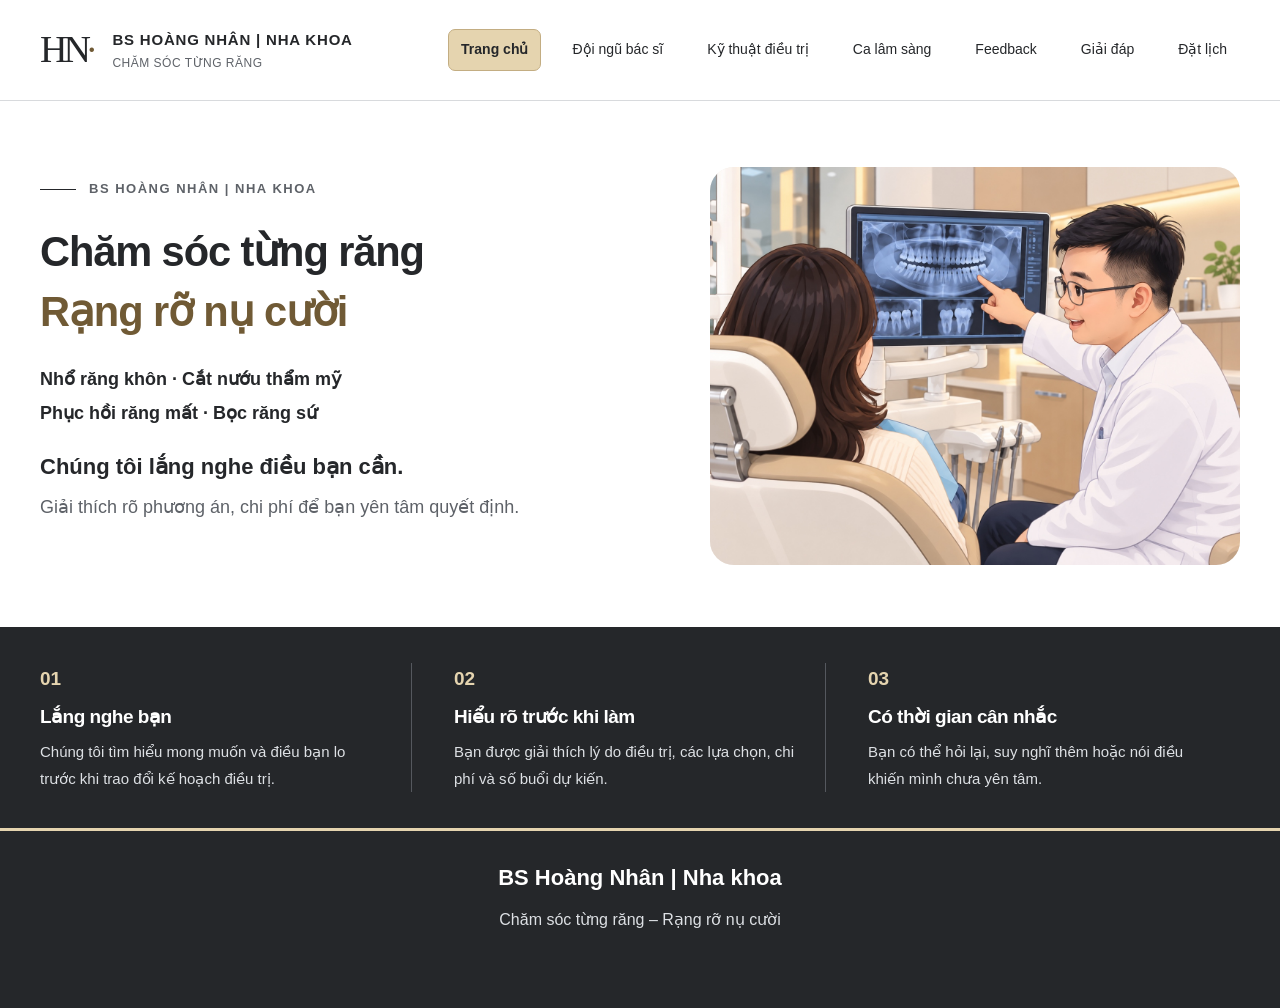
<file: index.html>
<!doctype html><html lang="vi"><head><meta charset="utf-8"><meta name="viewport" content="width=device-width,initial-scale=1"><title>BS Hoàng Nhân | Nha khoa</title><meta name="description" content="BS Hoàng Nhân | Nha khoa: nhổ răng khôn, cắt nướu thẩm mỹ, phục hồi răng mất và bọc răng sứ. Tư vấn rõ phương án và chi phí trước điều trị."><meta name="theme-color" content="#25272a"><link rel="icon" type="image/svg+xml" href="data:image/svg+xml,%3Csvg xmlns='http://www.w3.org/2000/svg' viewBox='0 0 64 64'%3E%3Crect width='64' height='64' rx='14' fill='%2325272a'/%3E%3Ctext x='32' y='43' font-family='serif' font-size='34' text-anchor='middle' fill='white'%3EH%3C/text%3E%3C/svg%3E"><link rel="stylesheet" href="style.css?v=20261008-final-polish"></head><body id="top">
<a class="skip" href="#main">Đến nội dung chính</a>
<header><div class="nav wrap"><a class="brand" href="#trang-chu"><span class="monogram">HN<span>·</span></span><span>BS HOÀNG NHÂN | NHA KHOA<small>CHĂM SÓC TỪNG RĂNG</small></span></a><nav aria-label="Điều hướng chính"><a class="section-tab" href="#trang-chu">Trang chủ</a><a class="section-tab" href="#bac-si">Đội ngũ bác sĩ</a><a class="section-tab" href="#chuyen-mon">Kỹ thuật điều trị</a><a class="section-tab" href="#ca-dieu-tri">Ca lâm sàng</a><a class="section-tab" href="#cam-nhan">Feedback</a><a class="section-tab" href="#ban-khoan">Giải đáp</a><a class="section-tab" href="#lien-he">Đặt lịch</a></nav></div></header>
<main id="main"><div class="site-panel" data-page="trang-chu" tabindex="-1" aria-label="Trang chủ"><section id="trang-chu" class="hero wrap"><div class="hero-copy"><p class="eyebrow"><span class="line"></span> BS HOÀNG NHÂN | NHA KHOA</p><h1 class="slogan"><span>Chăm sóc từng răng</span><em>Rạng rỡ nụ cười</em></h1><p class="hero-services">Nhổ răng khôn · Cắt nướu thẩm mỹ<br>Phục hồi răng mất · Bọc răng sứ</p><p class="intro"><strong>Chúng tôi lắng nghe điều bạn cần.</strong><br>Giải thích rõ phương án, chi phí để bạn yên tâm quyết định.</p></div><div class="hero-visual"><img src="dental-consultation.jpeg" alt="Minh họa bác sĩ đeo kính giải thích phim X-quang răng cho bệnh nhân" width="1448" height="1086"></div></section>
<section class="principles"><div class="wrap three"><div><span class="number">01</span><h3>Lắng nghe bạn</h3><p>Chúng tôi tìm hiểu mong muốn và điều bạn lo trước khi trao đổi kế hoạch điều trị.</p></div><div><span class="number">02</span><h3>Hiểu rõ trước khi làm</h3><p>Bạn được giải thích lý do điều trị, các lựa chọn, chi phí và số buổi dự kiến.</p></div><div><span class="number">03</span><h3>Có thời gian cân nhắc</h3><p>Bạn có thể hỏi lại, suy nghĩ thêm hoặc nói điều khiến mình chưa yên tâm.</p></div></div></section>
</div><div class="site-panel" data-page="bac-si" tabindex="-1" aria-label="Đội ngũ bác sĩ"><section id="bac-si" class="section wrap"><div class="section-heading"><div><p class="eyebrow">BS HOÀNG NHÂN | NHA KHOA</p><h2>Đội ngũ bác sĩ</h2></div></div><article class="bio" aria-label="Hồ sơ BS Hoàng Nhân"><div class="bio-heading"><p class="eyebrow">BS HOÀNG NHÂN</p><h2>Chuyên môn là nền tảng.<br><span class="trust-line">Sự tin tưởng bắt đầu từ lần gặp đầu tiên.</span></h2><div class="signature">Hoàng Nhân</div></div><div class="bio-profile"><figure class="doctor-portrait">
              <img src="bs-hoang-nhan-portrait.jpeg" alt="BS Hoàng Nhân trong áo blouse trắng" loading="lazy" width="900" height="1227">
            </figure><div class="bio-content"><p class="lead">Tôi là <strong>Hoàng Nhân, bác sĩ Răng Hàm Mặt.</strong> Tại nha khoa, chúng tôi muốn bạn hiểu rõ tình trạng răng và thấy thoải mái khi nói điều mình lo.</p><p><strong>Lắng nghe trước. Giải thích rõ.</strong> Cùng bạn chọn kế hoạch phù hợp với tình trạng răng, mong muốn và điều kiện thực tế.</p></div><dl class="credentials"><div><dt>ĐÀO TẠO</dt><dd>Bác sĩ nội trú<br>Đại học Y Dược TP Hồ Chí Minh</dd></div><div><dt>HỌC VỊ</dt><dd>Thạc sĩ</dd></div><div><dt>TẬP TRUNG</dt><dd>Răng khôn · Cắt nướu thẩm mỹ<br>Phục hồi răng mất · Bọc răng sứ</dd></div></dl></div></article></section>
</div><div class="site-panel" data-page="chuyen-mon" tabindex="-1" aria-label="Kỹ thuật điều trị"><section id="chuyen-mon" class="expertise section"><div class="wrap"><div class="section-heading"><div><p class="eyebrow">KỸ THUẬT ĐIỀU TRỊ</p><h2>Điều bạn quan tâm.<br>Chúng tôi sẵn sàng hỗ trợ.</h2></div><p>Khám kỹ để chọn hướng điều trị phù hợp.</p></div><div class="service-grid"><article><span class="service-index">01 /</span><h3>Nhổ răng khôn</h3><p class="service-question">Bạn lo khi được đề nghị nhổ răng khôn?</p><p>Khám, xem phim và giải thích rõ lý do nhổ, những lưu ý và cách chăm sóc sau nhổ.</p><a href="#dieu-tri">Xem các bước thăm khám</a></article><article><span class="service-index">02 /</span><h3>Cắt nướu thẩm mỹ</h3><p class="service-keyword">Tư vấn điều trị cười hở lợi</p><p class="service-question">Bạn muốn cải thiện phần nướu lộ khi cười?</p><p>Đánh giá răng, nướu và nụ cười để xem cắt nướu có phù hợp với bạn không.</p><a href="#dieu-tri">Xem các bước thăm khám</a></article><article><span class="service-index">03 /</span><h3>Phục hồi răng mất</h3><p class="service-keyword">Tư vấn các phương án phục hồi răng mất</p><p class="service-question">Bạn mất răng và muốn ăn nhai tốt hơn?</p><p>Đánh giá vùng mất răng. Trao đổi lựa chọn phục hồi, thời gian và chi phí dự kiến.</p><a href="#dieu-tri">Xem các bước thăm khám</a></article><article><span class="service-index">04 /</span><h3>Bọc răng sứ</h3><p class="service-keyword">Phục hồi răng và tư vấn răng sứ thẩm mỹ</p><p class="service-question">Bạn muốn phục hồi răng hư hoặc cải thiện nụ cười?</p><p>Kiểm tra răng thật, giải thích khi nào nên bọc sứ và những lựa chọn khác.</p><a href="#dieu-tri">Xem các bước thăm khám</a></article></div></div></section>
<section id="dieu-tri" class="section wrap approach"><div><p class="eyebrow">MỘT BUỔI KHÁM TẠI NHA KHOA</p><h2>Bạn hiểu từng bước.<br>Bạn sẽ bớt lo hơn.</h2><blockquote>“Có điều gì khiến bạn lo lắng nhất khi đi nha khoa?”</blockquote><p>Bạn cứ nói điều mình lo. Mình cùng trao đổi trước khi bắt đầu.</p></div><ol class="steps"><li><span>01</span><div><h3>Nghe bạn chia sẻ</h3><p>Lý do đến khám, trải nghiệm trước đây, điều bạn mong muốn và những lo lắng đang có.</p></div></li><li><span>02</span><div><h3>Khám và giải thích</h3><p>Trao đổi những gì ghi nhận được. Khi cần, đề nghị chụp phim hoặc kiểm tra thêm để làm rõ tình trạng.</p></div></li><li><span>03</span><div><h3>Thống nhất trước khi làm</h3><p>Trao đổi lý do chọn phương án, chi phí dự kiến, số buổi và thời gian hồi phục. Bạn có thể hỏi lại hoặc cân nhắc thêm trước khi quyết định.</p></div></li><li><span>04</span><div><h3>Biết cách chăm sóc sau điều trị</h3><p>Chúng tôi hướng dẫn cách chăm sóc, những điều cần theo dõi và thời điểm kiểm tra lại. Nếu có điều chưa rõ, bạn hãy hỏi trước khi ra về.</p></div></li></ol></section>
</div><div class="site-panel" data-page="ca-dieu-tri" tabindex="-1" aria-label="Ca lâm sàng"><section id="ca-dieu-tri" class="section wrap case-directory"><div class="section-heading"><div><p class="eyebrow">CA LÂM SÀNG</p><h2>Mỗi nụ cười.<br>Một câu chuyện.</h2></div><p>Chọn nhóm điều trị để xem những câu chuyện bạn quan tâm.</p></div><div class="case-filters" role="group" aria-label="Chọn nhóm ca lâm sàng"><button type="button" class="case-filter" data-case-filter="nho-rang" aria-pressed="true" aria-controls="case-list">Nhổ răng<span>13</span></button><button type="button" class="case-filter" data-case-filter="rang-su" aria-pressed="false" aria-controls="case-list">Phục hình sứ<span>9</span></button><button type="button" class="case-filter" data-case-filter="implant" aria-pressed="false" aria-controls="case-list">Phục hồi răng mất<span>3</span></button><button type="button" class="case-filter" data-case-filter="cat-nuou" aria-pressed="false" aria-controls="case-list">Cắt nướu<span>6</span></button><button type="button" class="case-filter" data-case-filter="phuc-hoi" aria-pressed="false" aria-controls="case-list">Phục hồi hàm răng<span>5</span></button></div><h3 class="case-group-heading" id="case-group-heading">Nhổ răng</h3><p class="case-count" role="status" aria-live="polite">13 bài trong nhóm này</p><div id="case-list"><details class="case-item" data-case-groups="phuc-hoi" hidden><summary class="case-title">Giữ lại 3 chiếc răng, tìm lại nụ cười.</summary><div class="case-expanded"><article class="clinical-case"><figure><img src="ca-phuc-hinh-binh-thuan.jpeg" width="1080" height="1350" loading="lazy" alt="Hình ảnh trước và sau phục hình hàm trên của bệnh nhân, cùng nụ cười sau điều trị"><figcaption>Đã hoàn thiện hàm trên · Hàm dưới đang tiếp tục điều trị</figcaption></figure><div class="case-story"><p>Chú ở tận Bình Thuận, gần như mất hết răng hàm trên, chỉ còn lại 3 răng.</p><p>Ngay từ đầu chú đã nói:</p><blockquote>“Chú không muốn trồng implant đâu bác sĩ.”</blockquote><p>Nhưng nền xương của chú lại không thuận lợi để làm một hàm tháo lắp đơn thuần. Hàm sẽ khó hít dính, ăn nhai lâu ngày cũng dễ đau.</p><p>Vậy nên BS quyết định tận dụng 3 chiếc răng còn lại, thiết kế một phục hình lai giữa phần cố định và tháo lắp để hai phần hỗ trợ và giữ cho nhau.</p><p>Mỗi tuần chú lại từ Bình Thuận lên Sài Gòn một lần để làm từng bước cho tới khi hoàn thiện bộ răng.</p><p>Ban đầu chỉ tính làm hàm trên thôi.</p><p>Xong hàm trên, chú nhìn một hồi rồi nói:</p><blockquote>“Giờ làm luôn hàm dưới cho chú đi bác sĩ.” 😆</blockquote><p>Vậy là ca này chưa kết thúc.</p><p><strong>Đón chờ kết quả cuối cùng của chú nha 😁</strong></p><p class="case-note">Đây là kết quả của một trường hợp cụ thể. Phương án và kết quả điều trị tùy tình trạng từng người.</p></div></article></div></details>
<details class="case-item" data-case-groups="nho-rang"><summary class="case-title">Phải thật bình tĩnh.</summary><div class="case-expanded"><article class="clinical-case"><figure><img src="ca-rang-khon-chan-cong.jpeg" width="1179" height="891" loading="lazy" alt="Phim X-quang vùng răng khôn và chiếc răng có chân cong sau khi nhổ"><figcaption>Nhổ răng khôn có chân cong · Hình ảnh chiếc răng sau nhổ</figcaption></figure><div class="case-story"><p>12h30 trưa thứ 7, vẫn còn một ca cuối.</p><p>Chú lên từ Vĩnh Long, chỉ mong nhổ được hôm nay để còn về. Nhìn phim xong là biết không dễ — chân cong như cái móc câu, răng ở tuổi này bao cứng. Nhưng người ta đi xa vậy, không nỡ hẹn lại.</p><p>Vào ca rồi mới thấy khó hơn cái khó mình đã nghĩ. Cái chân cong không chịu ra — mãi mà không ra.</p><p>Đồng hồ chạy gần tới 1 giờ, bụng bắt đầu kêu, mọi người trong phòng khám vẫn đang chờ. Áp lực đè xuống, nhưng tay thì không được phép run, còn tâm trí không được phép nôn nóng.</p><p>Và rồi — răng cũng chịu ra. Mọi người thở phào.</p><p>Chú ngồi dậy cười:</p><blockquote>“Bác sĩ nhổ không thấy đau gì cả.”</blockquote><p>Mình cũng cười: “Chú quá chịu khó luôn!”</p><p>May vẫn kịp ăn để vào tiếp ca chiều.</p><p class="case-note">Đây là trải nghiệm của một bệnh nhân cụ thể, không phải cam kết không đau cho mọi trường hợp. Mỗi ca cần được đánh giá trước khi điều trị.</p></div></article></div></details>
<details class="case-item" data-case-groups="rang-su" hidden><summary class="case-title">Làm mới từ trong ra ngoài.</summary><div class="case-expanded"><article class="clinical-case"><figure><img src="ca-chua-lai-tuy-rang-su.jpeg" width="940" height="788" loading="lazy" alt="Ảnh phim X-quang và răng trước, sau quá trình chữa lại tủy và phục hình sứ"><figcaption>Chữa lại tủy · Tái tạo cùi · Phục hình sứ</figcaption></figure><div class="case-story"><p>Bệnh nhân tới vì đau lại 2 răng sứ đã chữa tủy nhiều năm.</p><p>Một hành trình không ngắn:<br>tháo mão cũ – tháo chốt – chữa lại tủy – tái tạo cùi – tẩy trắng – phục hình sứ.</p><p>Có những bước không dễ,<br>có những lúc phải kiên nhẫn hơn bình thường.</p><p>Những chiếc răng được làm mới từ trong ra ngoài.</p><p><strong>Một kết quả đến từ sự kiên trì của cả hai. 🦷✨</strong></p><p class="case-note">Đây là kết quả của một trường hợp cụ thể. Phương án và kết quả điều trị tùy tình trạng từng người.</p></div></article></div></details>
<details class="case-item" data-case-groups="nho-rang"><summary class="case-title">Răng dư ngầm hàm trên mọc ngược lên nền mũi – chân cong xoắn ốc.</summary><div class="case-expanded"><article class="clinical-case"><figure><img src="ca-rang-du-moc-nguoc.jpeg" width="743" height="1132" loading="lazy" alt="Phim cắt lớp và hình dựng ba chiều của răng dư ngầm hàm trên mọc ngược lên nền mũi, cùng chiếc răng sau xử lý"><figcaption>Răng dư ngầm hàm trên · Mọc ngược lên nền mũi · Chân cong xoắn ốc</figcaption></figure><div class="case-story"><p>Một bé trai 10 tuổi có một chiếc răng ngầm mọc ở vị trí khó tiếp cận và hình thái chân răng khá éo le, đòi hỏi phải lên kế hoạch thật kỹ lưỡng.</p><p>Nhờ sự hợp tác tốt của bé trai và một chút may mắn, chiếc răng đã được xử lý an toàn.</p><p class="case-note">Đây là kết quả của một trường hợp cụ thể. Phương án và kết quả điều trị tùy tình trạng từng người.</p></div></article></div></details>
<details class="case-item" data-case-groups="nho-rang rang-su"><summary class="case-title">Răng số 7 sâu vào tủy – nhưng thủ phạm lại là răng khôn mọc lệch.</summary><div class="case-expanded"><article class="clinical-case"><figure><img src="ca-rang-7-rang-khon.jpeg" width="1280" height="721" loading="lazy" alt="Phim X-quang răng số 7 sâu vào tủy cạnh răng khôn mọc lệch và quá trình chữa tủy, phục hình sứ"><figcaption>Nhổ răng khôn mọc lệch · Chữa tủy · Bọc sứ răng số 7</figcaption></figure><div class="case-story"><p>Nhiều người chỉ đau răng số 7, nhưng không biết rằng răng khôn mọc lệch phía sau có thể góp phần gây sâu chiếc răng bên cạnh.</p><ul><li>Thức ăn giắt → sâu kẽ.</li><li>Sâu vào tủy → đau nhức, khó ăn nhai.</li><li>Nếu phát hiện muộn → có nguy cơ mất răng số 7.</li></ul><p><strong>Trong ca này:</strong></p><ul><li>Nhổ răng khôn mọc lệch.</li><li>Chữa tủy răng số 7.</li><li>Bọc sứ răng số 7 để phục hồi ăn nhai.</li></ul><p><strong>Nếu bạn hay bị:</strong></p><ul><li>Đau răng hàm sau.</li><li>Hôi miệng, giắt thức ăn.</li><li>Nhức âm ỉ kéo dài không rõ lý do.</li></ul><p><strong>Đừng chờ đến khi mất răng.<br>Khám sớm để có cơ hội giữ lại răng thật.</strong></p><p class="case-note">Đây là kết quả của một trường hợp cụ thể. Các triệu chứng trên có thể có nhiều nguyên nhân; cần thăm khám để xác định tình trạng và phương án phù hợp.</p></div></article></div></details>
<details class="case-item" data-case-groups="nho-rang"><summary class="case-title">Cẩn trọng từng milimet.</summary><div class="case-expanded"><article class="clinical-case"><figure><img src="ca-rang-khon-sat-than-kinh.jpeg" width="1024" height="1280" loading="lazy" alt="Phim X-quang trước và sau nhổ răng khôn nằm sát ống thần kinh"><figcaption>Răng khôn sát ống thần kinh · Phim trước và sau nhổ</figcaption></figure><div class="case-story"><p>Nhổ những chiếc răng khôn nằm sát ống thần kinh là một hành trình cẩn trọng từng milimet.</p><p>Mỗi ca bệnh nhân hồi phục bình thường là một lần thở phào nhẹ nhõm. 😅😅</p><p class="case-note">Đây là chia sẻ về một trường hợp cụ thể. Nguy cơ và phương án xử trí cần được đánh giá riêng cho từng người trước điều trị.</p></div></article></div></details>
<details class="case-item" data-case-groups="nho-rang"><summary class="case-title">Mọc thẳng, chân vẫn ngoan cố.</summary><div class="case-expanded"><article class="clinical-case"><figure><img src="ca-rang-khon-moc-thang.jpeg" width="958" height="1704" loading="lazy" alt="Phim X-quang trước và sau nhổ chiếc răng khôn mọc thẳng có chân răng khó xử lý"><figcaption>Răng khôn mọc thẳng · Phim trước và sau nhổ</figcaption></figure><div class="case-story"><p>Một chiếc răng khôn mọc thẳng nhưng chân lại ‘ngoan cố’ – đúng kiểu khó nói lời chia tay 🦷💀</p><p>Bác sĩ cũng rất vất vả để tiễn chúng đi 🤪🤪🤪</p><p class="case-note">Đây là chia sẻ về một trường hợp cụ thể. Độ khó và chỉ định nhổ cần được đánh giá riêng cho từng người.</p></div></article></div></details>
<details class="case-item" data-case-groups="nho-rang"><summary class="case-title">Giữ bình tĩnh giữa một ngày hối hả.</summary><div class="case-expanded"><article class="clinical-case"><figure><img src="ca-rang-khon-ngam-hoi-ha.jpeg" width="1320" height="710" loading="lazy" alt="Phim X-quang toàn cảnh có răng khôn ngầm và hình ảnh các phần răng sau nhổ"><figcaption>Răng khôn ngầm · Phim X-quang và hình ảnh răng sau nhổ</figcaption></figure><div class="case-story"><p>Có những ngày quá hối hả, áp lực không chỉ nhân đôi mà nhân ba thật sự.</p><p>Một ca răng khôn vừa ngầm vừa khó – đang loay hoay chưa biết có nhổ ra được không – thì điện thoại reo liên tục: vài ca đang chờ ở phòng khám, rồi thêm ca bác khác đang cần nhờ hỗ trợ.</p><p>Mấy lúc nôn nao, gấp gấp là dễ sa lầy lắm 😂</p><p>May sao… cuối cùng vẫn kịp kết thúc mọi thứ đúng giờ 🤣</p><p class="case-note">Đây là chia sẻ về một trường hợp cụ thể. Độ khó và phương án xử trí cần được đánh giá riêng cho từng người.</p></div></article></div></details>
<details class="case-item" data-case-groups="rang-su implant" hidden><summary class="case-title">Từ Đà Lạt, vì một nụ cười đẹp hơn.</summary><div class="case-expanded"><article class="clinical-case"><figure><img src="ca-nu-cuoi-da-lat.jpeg" width="1080" height="1080" loading="lazy" alt="Nụ cười trước và sau điều trị kết hợp bọc sứ, cấy Implant và mặt dán sứ"><figcaption>Bọc sứ · Cấy Implant · Mặt dán sứ</figcaption></figure><div class="case-story"><p>Chị bệnh nhân đến từ Đà Lạt – dành thời gian xuống Sài Gòn với mong muốn có một nụ cười đẹp hơn.</p><p>Hành trình ấy khép lại bằng sự kết hợp giữa bọc sứ, cấy implant và mặt dán sứ, mang đến nụ cười hài hòa và tự tin hơn. 🌿</p><p class="case-note">Đây là kết quả của một trường hợp cụ thể. Phương án và kết quả điều trị tùy tình trạng từng người.</p></div></article></div></details>
<details class="case-item" data-case-groups="nho-rang"><summary class="case-title">Một ca răng khôn thử thách – sát thần kinh, kẹt răng số 7.</summary><div class="case-expanded"><article class="clinical-case"><figure><img src="ca-rang-khon-chuyen-den.png" width="811" height="1280" loading="lazy" alt="Phim cắt lớp răng khôn ngầm sát ống thần kinh hàm dưới, thông tin nhận diện đã được che"><figcaption>Răng khôn ngầm sát thần kinh · Kẹt với răng số 7</figcaption></figure><div class="case-story"><p>Một ca răng khôn được bác sĩ khác chuyển đến.</p><p>Răng mọc ngầm, nằm sát dây thần kinh hàm dưới – lại còn bị kẹt với răng số 7 phía trước.</p><p>Quá trình nhổ có nguy cơ làm tê môi hoặc ảnh hưởng răng bên cạnh nếu thao tác không chính xác.</p><p>Với những ca như vậy, việc phân tích kỹ đường cắt – lên kế hoạch lấy từng phần – theo đúng trình tự là điều cực kỳ quan trọng.</p><p>Chỉ cần lệch hướng một chút, quá trình nhổ có thể trở nên rất vất vả – và tiềm ẩn nhiều rủi ro.</p><p>May mắn, ca nhổ diễn ra suôn sẻ.</p><p>Bạn nữ không đau nhiều – và đặc biệt, không bị tê môi sau nhổ.<br>Bác sĩ cũng thở phào.</p><p>Mỗi ca khó là một lần dốc toàn tâm nên mất rất nhiều sức lực 😅.</p><p>Cảm ơn vì sự tin tưởng – từ cả đồng nghiệp lẫn bệnh nhân.</p><a href="#cam-nhan">Xem chia sẻ của bệnh nhân sau nhổ</a><p class="case-note">Đây là kết quả của một trường hợp cụ thể. Nguy cơ và quá trình hồi phục tùy tình trạng từng người.</p></div></article></div></details>
<details class="case-item" data-case-groups="nho-rang"><summary class="case-title">Răng ngoan cố – bác sĩ ngoan hiền.</summary><div class="case-expanded"><article class="clinical-case"><figure><img src="ca-hai-rang-khon-chan-cong.jpeg" width="1156" height="561" loading="lazy" alt="Phim X-quang hai răng khôn có chân cong ngược và các phần răng sau nhổ"><figcaption>Hai răng khôn chân cong ngược · Phim X-quang và răng sau nhổ</figcaption></figure><div class="case-story"><p>Bệnh nhân nữ là nhân viên y tế.<br>Vô là nói tỉnh queo:</p><blockquote>“Bác sĩ cứ mạnh tay nhổ luôn 2 cái răng khôn cho em nha, em chịu đau tốt lắm!”</blockquote><p>Tôi nhìn phim, gật đầu… rồi lắc đầu:</p><blockquote>“Không đâu. Nhìn phim là biết – răng em không thích mạnh tay.<br>Làm từng bên đi. Nếu nhẹ, nhanh, không đau – thì làm tiếp.”</blockquote><p>Bên đầu tiên: chân răng cong ngược, sát ống thần kinh.<br>Bên thứ hai: cũng cong, cũng ngược – y chang.<br>May sao tiễn được cả hai ẻm đi luôn.</p><p>Răng ngoan cố – bác sĩ ngoan hiền.<br>Còn cái lưng thì… ngoan cường.</p><p>Mỗi lần xong một ca khó,<br>cái lưng bác sĩ như… già thêm một tuổi.</p><p class="case-note">Đây là chia sẻ về một trường hợp cụ thể. Việc nhổ một hay nhiều răng trong cùng buổi cần được đánh giá riêng cho từng người.</p></div></article></div></details>
<details class="case-item" data-case-groups="nho-rang"><summary class="case-title">Răng khôn ngầm kèm nang quanh thân răng.</summary><div class="case-expanded"><article class="clinical-case"><figure><img src="ca-rang-khon-kem-nang.jpeg" width="1138" height="942" loading="lazy" alt="Phim X-quang răng khôn ngầm kèm nang quanh thân răng và hình ảnh sau xử lý"><figcaption>Răng khôn ngầm kèm nang quanh thân răng</figcaption></figure><div class="case-story"><p>Răng khôn ngầm sát ống thần kinh, lại kèm nang quanh thân răng – đúng kiểu ‘combo thử thách’ cho bác sĩ! 🦷😅</p><p>Nhưng may sao, răng ra nguyên vẹn, dây thần kinh an toàn, nang sạch, bệnh nhân tươi cười, bác sĩ thở phào!</p></div></article></div></details>
<details class="case-item" data-case-groups="nho-rang"><summary class="case-title">Răng khôn hàm trên có đôi có cặp.</summary><div class="case-expanded"><article class="clinical-case"><figure><img src="ca-rang-khon-ham-tren.jpeg" width="854" height="1280" loading="lazy" alt="Phim X-quang đánh dấu hai răng khôn hàm trên và hình ảnh hai răng sau nhổ"><figcaption>Hai răng khôn hàm trên · Phim X-quang và răng sau nhổ</figcaption></figure><div class="case-story"><p>Bệnh nhân gửi gắm BS:</p><blockquote>“BS cố gắng nhổ luôn 2 cái răng khôn hàm trên để chúng nó có đi cũng phải đi cùng nhau nha BS”</blockquote><p>BS: Đồng ý thôi. Để BS giúp nó về chung nhà 🤣🤣🤣. Chứ để nó húc đầu hoài vào răng nhai chính của em, cũng mệt mỏi lắm. 😆</p></div></article></div></details>
<details class="case-item" data-case-groups="nho-rang"><summary class="case-title">Khép lại năm với bốn chiếc răng khôn ngầm.</summary><div class="case-expanded"><article class="clinical-case"><figure><img src="ca-bon-rang-khon-ngam.jpeg" width="1177" height="710" loading="lazy" alt="Phim X-quang đánh dấu bốn răng khôn ngầm ở cả hàm trên và hàm dưới"><figcaption>Bốn răng khôn ngầm ở cả hàm trên và hàm dưới</figcaption></figure><div class="case-story"><p>Kết thúc năm bằng một ca răng khôn ngầm rất ngầm vừa cả hàm trên vừa cả hàm dưới.</p><p>Những răng khôn ngầm ở bệnh nhân nam 40 tuổi thường có màu răng gần giống với xương rất khó nhận ra ranh giới.</p><p>May mắn có ekip phối hợp nhịp nhàng đã tiễn trọn vẹn 4 cái răng ngầm khó chịu này.</p></div></article></div></details>
<details class="case-item" data-case-groups="rang-su cat-nuou" hidden><summary class="case-title">Cắt nướu kết hợp răng sứ.</summary><div class="case-expanded"><article class="clinical-case"><figure><img src="ca-cat-nuou-rang-su.jpeg" width="854" height="1280" loading="lazy" alt="Nụ cười trước và sau cắt nướu kết hợp bọc răng sứ"><figcaption>Nụ cười trước và sau cắt nướu kết hợp răng sứ</figcaption></figure><div class="case-story"><p>Nụ cười của cô đồng nghiệp vốn đã duyên dáng, nay càng thêm phần thu hút sau khi cô ấy thực hiện cắt nướu kết hợp bọc sứ một vài chiếc răng đã giúp nụ cười ấy thêm phần hoàn hảo 😍😍😍😍</p></div></article></div></details>
<details class="case-item" data-case-groups="phuc-hoi" hidden><summary class="case-title">Phục hồi răng thẩm mỹ.</summary><div class="case-expanded"><article class="clinical-case"><figure><img src="ca-phuc-hoi-rang-tham-my.jpeg" width="854" height="1280" loading="lazy" alt="Nụ cười ban đầu và nụ cười mới của bệnh nhân sau phục hồi răng thẩm mỹ"><figcaption>Nụ cười ban đầu và nụ cười mới sau phục hồi răng thẩm mỹ</figcaption></figure><div class="case-story"><p>Thật hạnh phúc khi được thấy nụ cười mới đầy sức sống của cô bệnh nhân chỉ sau vài lần hẹn.</p></div></article></div></details>
<details class="case-item" data-case-groups="nho-rang"><summary class="case-title">Nhổ răng khôn ngầm hàm trên.</summary><div class="case-expanded"><article class="clinical-case"><figure><img src="ca-rang-khon-ngam-ham-tren.jpeg" width="1242" height="885" loading="lazy" alt="Phim X-quang răng khôn hàm trên mọc ngầm và hình ảnh răng sau nhổ"><figcaption>Răng khôn hàm trên mọc ngầm · Phim X-quang và răng sau nhổ</figcaption></figure><div class="case-story"><p>🎉 Vừa hoàn thành một ca nhổ răng ngầm hàm trên "căng não" 😅! Phần thưởng xứng đáng nhất chính là nụ cười rạng rỡ của cô bệnh nhân đồng nghiệp xinh đẹp sau khi trải nghiệm nhổ răng êm ái tại phòng khám. 🥰</p><p>Cảm giác thật là vui khi hoàn thành xuất sắc sứ mệnh được giao phó, đáp lại sự tin tưởng, xua tan nỗi lo lắng và mang lại sự thoải mái cho bệnh nhân! ❤️</p></div></article></div></details>
<details class="case-item" data-case-groups="rang-su cat-nuou" hidden><summary class="case-title">Nụ cười mới – Tự tin đón lễ.</summary><div class="case-expanded"><article class="clinical-case"><figure><img src="ca-nu-cuoi-don-le.jpeg" width="1071" height="1100" loading="lazy" alt="Phim X-quang và hình ảnh răng cửa trước và sau điều trị tủy lại kết hợp phục hình"><figcaption>Phục hồi răng cửa · Phim X-quang và hình ảnh điều trị</figcaption></figure><div class="case-story"><p>Một bệnh nhân nữ đến với tình trạng cầu răng cửa bị sút, chỉ còn lại chân răng và chốt kim loại, kèm theo nhiễm trùng chóp. Đây là một ca lâm sàng đòi hỏi sự kết hợp nhiều kỹ thuật nha khoa:</p><p>Phẫu thuật làm dài thân răng, điều trị tuỷ lại, làm cùi giả sứ, làm phục hình sau cùng.</p><p>Bệnh nhân tươi cười rạng rỡ, sẵn sàng tận hưởng những ngày lễ sắp tới.</p><p>Còn BS thì phải trực xong mới được đi chơi lễ 😆</p></div></article></div></details>
<details class="case-item" data-case-groups="nho-rang"><summary class="case-title">Răng khôn mọc thẳng, chân cong.</summary><div class="case-expanded"><article class="clinical-case"><figure><img src="ca-rang-khon-thang-chan-cong.jpeg" width="854" height="1280" loading="lazy" alt="Phim X-quang và hình ảnh những răng khôn có chân cong sau nhổ"><figcaption>Răng khôn mọc thẳng, chân cong · Phim X-quang và răng sau nhổ</figcaption></figure><div class="case-story"><p>Hãy để nụ cười được tươi hơn sau khi nhổ bỏ những chiếc răng khôn gây ra những phiền toái.</p><p>Những răng khôn vừa mọc thẳng lại còn chân cong thì BS mất sức hơi nhiều 🥹🥹🥹🥹. May sao BN ổn cũng bù lại tinh thần 😃</p></div></article></div></details>
<details class="case-item" data-case-groups="phuc-hoi" hidden><summary class="case-title">Nụ cười mới cho người cùng quê.</summary><div class="case-expanded"><article class="clinical-case"><figure><img src="ca-nu-cuoi-cung-que.jpeg" width="854" height="1280" loading="lazy" alt="Hình ảnh hàm răng ban đầu và nụ cười mới sau tái tạo khớp cắn và phục hồi hàm răng"><figcaption>Hàm răng ban đầu và nụ cười sau phục hồi</figcaption></figure><div class="case-story"><p>Đem lại nụ cười mới cho chú bệnh nhân cùng quê.</p><p>Công trình xây dựng lại khớp cắn mới, tái tạo lại hàm răng mới để chú cười tươi tự tin hơn mỗi ngày.</p></div></article></div></details>
<details class="case-item" data-case-groups="rang-su implant" hidden><summary class="case-title">Phục hồi thẩm mỹ răng trước với Implant và mặt dán sứ.</summary><div class="case-expanded"><article class="clinical-case"><div><figure><img src="ca-implant-mat-dan-truoc.jpeg" width="1280" height="492" loading="lazy" alt="Vùng răng trước trước khi phục hồi thẩm mỹ bằng Implant và mặt dán sứ"><figcaption>Trước điều trị</figcaption></figure><figure><img src="ca-implant-mat-dan-sau.jpeg" width="1280" height="730" loading="lazy" alt="Nụ cười sau phục hồi vùng răng trước bằng Implant và mặt dán sứ"><figcaption>Sau điều trị</figcaption></figure></div><div class="case-story"><p>Tháo bỏ phục hình cũ.</p><p>Phục hồi thẩm mỹ vùng răng trước bằng phương pháp trồng Implant có răng tức thì và mặt dán sứ, giúp bệnh nhân có nụ cười mới tự tin.</p></div></article></div></details><details class="case-item" data-case-groups="phuc-hoi rang-su" hidden><summary class="case-title">Nụ cười mới, ăn nhai thoải mái hơn.</summary><div class="case-expanded"><article class="clinical-case"><div><figure><img src="ca-phuc-hoi-truoc-ve-my.jpeg" width="720" height="1280" loading="lazy" alt="Hình ảnh răng sứ cũ trước điều trị và nụ cười trong hành trình phục hồi hàm răng"><figcaption>Hình ảnh trước điều trị và hành trình phục hồi</figcaption></figure><figure><img src="ca-phuc-hoi-nu-cuoi-moi.jpeg" width="1071" height="482" loading="lazy" alt="Nụ cười mới sau phục hồi răng sứ và tái lập khớp cắn"><figcaption>Nụ cười sau điều trị</figcaption></figure></div><div class="case-story"><p>Đem lại nụ cười tươi mới, trẻ trung cho chị bệnh nhân rất dễ thương.</p><p>Chị hay đưa chồng đến điều trị răng, rụt rè nhờ BS tư vấn giúp hàm răng chị trước khi quay về Mỹ sẽ bớt hô và nhai được thức ăn. Trước đó cũng đã được khám và tư vấn rồi nhưng vẫn chưa đủ can đảm để điều trị.</p><p>Hàm răng sứ cũ của chị bị hô nhiều, hình thể răng sứ khá to, màu sắc bị vàng, đặc biệt khớp cắn sai không ăn nhai được.</p><p>Quá trình điều trị được lên kế hoạch tỉ mỉ cho từng bước điều trị: tháo bỏ răng sứ cũ, kết hợp có răng tạm ngay lập tức, tái lập khớp cắn mới, và phối hợp chặt chẽ bên lab điều chỉnh thẩm mỹ răng sứ sao cho phù hợp mong muốn của bệnh nhân.</p><p>Bây giờ chị đã tự tin với nụ cười của mình và ăn uống thoải mái hơn lúc trước nhiều.</p></div></article></div></details>
<details class="case-item" data-case-groups="cat-nuou" hidden><summary class="case-title">Điều trị cười hở lợi – nụ cười hài hòa hơn.</summary><div class="case-expanded"><article class="clinical-case"><figure><img src="ca-cat-nuou-cuoi-ho-loi.jpeg" width="1587" height="2245" loading="lazy" alt="Hình ảnh trước và sau cắt nướu điều trị cười hở lợi"><figcaption>Trước và sau cắt nướu điều trị cười hở lợi</figcaption></figure><div class="case-story"><p>Nụ cười vốn đã duyên, nhưng phần nướu lộ nhiều khiến những chiếc răng trông hơi ngắn.</p><p>Trong ca này, bác sĩ thực hiện cắt nướu để điều chỉnh đường viền nướu và bộc lộ rõ hơn phần thân răng.</p><p>Sau điều trị, nướu lộ ít hơn khi cười, tỷ lệ giữa răng và nướu cân đối hơn. Một thay đổi vừa đủ để nụ cười trông hài hòa và tự nhiên hơn. 🌿</p></div></article></div></details><details class="case-item" data-case-groups="rang-su" hidden><summary class="case-title">Phục hình sứ vùng răng trước.</summary><div class="case-expanded"><article class="clinical-case"><figure><img src="ca-phuc-hinh-su-vung-rang-truoc.jpeg" width="1080" height="1350" loading="lazy" alt="Hình ảnh trước và sau phục hình sứ vùng răng trước"><figcaption>Trước và sau phục hình sứ vùng răng trước</figcaption></figure><div class="case-story"><p>Những chiếc răng trước có màu sắc và hình thể chưa đồng đều được phục hồi bằng răng sứ, mang đến diện mạo mới cho nụ cười.</p><p>Màu răng sáng hơn, hình dáng cân đối hơn, nhưng vẫn giữ nét tự nhiên khi cười.</p><p>Niềm vui của bác sĩ là nhìn thấy những thay đổi ấy sau khi hoàn thiện một ca điều trị. 🦷✨</p></div></article></div></details><details class="case-item" data-case-groups="cat-nuou" hidden><summary class="case-title">Cắt nướu kết hợp tạo hình xương ổ – điều trị cười hở lợi.</summary><div class="case-expanded"><article class="clinical-case"><figure><img src="ca-cat-nuou-tao-hinh-xuong-o.jpeg" width="1080" height="1350" loading="lazy" alt="Hình ảnh trước và sau cắt nướu kết hợp tạo hình xương ổ điều trị cười hở lợi"><figcaption>Trước và sau cắt nướu kết hợp tạo hình xương ổ</figcaption></figure><div class="case-story"><p>Một ca điều trị cười hở lợi bằng cắt nướu kết hợp tạo hình xương ổ.</p><p>Đường viền nướu được điều chỉnh để bộc lộ rõ hơn phần thân răng. Trong ca này, bác sĩ phối hợp tạo hình xương ổ cùng với cắt nướu.</p><p>Sau điều trị, phần nướu lộ khi cười giảm đi, các răng trông cân đối hơn. Vẫn là nụ cười ấy, nhưng hài hòa hơn sau khi hoàn thiện. 🌿</p></div></article></div></details><details class="case-item" data-case-groups="cat-nuou" hidden><summary class="case-title">Cười hở nướu, nướu dày – phối hợp điều chỉnh nướu và xương ổ.</summary><div class="case-expanded"><article class="clinical-case"><figure><img src="ca-cat-nuou-nuou-day.jpeg" width="1080" height="1350" loading="lazy" alt="Hình ảnh trước điều trị và sau 2 tuần của ca cười hở nướu, nướu dày do BS Hoàng Nhân thực hiện"><figcaption>Trước điều trị và sau 2 tuần.</figcaption></figure><div class="case-story"><p>Phần nướu dày và lộ nhiều khi cười khiến các răng trước trông ngắn, đường viền nướu chưa cân đối.</p><p>Trong ca này, bác sĩ phối hợp cắt nướu, điều chỉnh xương ổ và tạo hình nướu để bộc lộ rõ hơn phần thân răng, đồng thời điều chỉnh đường viền nướu.</p><p>Ở mốc 2 tuần sau điều trị, phần nướu lộ khi cười đã giảm, hình thể răng hiện rõ hơn và nụ cười trông hài hòa hơn. Đây là hình ảnh trong giai đoạn lành thương; nướu vẫn cần được theo dõi trong các lần tái khám tiếp theo. 🌿</p></div></article></div></details><details class="case-item" data-case-groups="cat-nuou" hidden><summary class="case-title">Điều chỉnh đường viền nướu – để nụ cười cân đối hơn.</summary><div class="case-expanded"><article class="clinical-case"><figure><img src="ca-tao-hinh-nuou-nu-cuoi.jpeg" width="1086" height="1536" loading="lazy" alt="Ảnh trước và sau cắt nướu, điều chỉnh xương ổ và tạo hình nướu do BS Hoàng Nhân thực hiện"><figcaption>Hình ảnh trước và sau điều trị.</figcaption></figure><div class="case-story"><p>Trước điều trị, phần nướu che phủ khiến các răng trước trông ngắn, tỷ lệ giữa răng và nướu chưa hài hòa.</p><p>Bác sĩ thực hiện cắt nướu kết hợp điều chỉnh xương ổ và tạo hình nướu, bộc lộ rõ hơn phần thân răng và điều chỉnh đường viền nướu theo từng răng.</p><p>Ảnh sau điều trị cho thấy phần nướu lộ khi cười giảm đi, các răng trông cân đối hơn. Một thay đổi ở đường viền nướu, nhưng tạo nên sự khác biệt cho cả nụ cười. 🌿</p></div></article></div></details><details class="case-item" data-case-groups="phuc-hoi rang-su implant" hidden><summary class="case-title">Phục hình toàn hàm bằng sứ kết hợp Implant – nụ cười tươi mới của chú.</summary><div class="case-expanded"><article class="clinical-case"><figure><img src="ca-phuc-hinh-toan-ham-su-implant.jpeg" width="864" height="1536" loading="lazy" alt="Nụ cười của chú bệnh nhân trước và sau phục hình toàn hàm bằng sứ kết hợp Implant do BS Hoàng Nhân thực hiện"><figcaption>Hình ảnh trước và sau điều trị.</figcaption></figure><div class="case-story"><p>Vẫn là nụ cười của chú, nhưng tươi mới hơn sau khi hoàn thiện bộ răng.</p><p>Ca điều trị được thực hiện bằng phục hình toàn hàm với răng sứ kết hợp Implant. Màu sắc và hình thể răng được điều chỉnh để tạo sự hài hòa cho nụ cười.</p><p>Nhìn lại hai bức ảnh trước và sau, bộ răng đã đều đặn, sáng hơn và nụ cười của chú cũng rạng rỡ hơn. Một kết quả khiến bác sĩ vui cùng chú. 🦷✨</p></div></article></div></details></div></section></div><div class="site-panel" data-page="cam-nhan" tabindex="-1" aria-label="Feedback"><section id="cam-nhan" class="section wrap feedback-section case-directory"><p class="eyebrow">FEEDBACK · CẢM NHẬN KHÁCH HÀNG</p><h2>Sau buổi khám,<br>các khách hàng đã cảm thấy thế nào?</h2><div class="case-filters" role="group" aria-label="Chọn nhóm feedback"><button type="button" class="case-filter" data-feedback-filter="hoi-phuc" aria-pressed="true" aria-controls="feedback-list">Quá trình hồi phục<span>13</span></button><button type="button" class="case-filter" data-feedback-filter="chua-tuy" aria-pressed="false" aria-controls="feedback-list">Sau chữa tủy<span>2</span></button><button type="button" class="case-filter" data-feedback-filter="nu-cuoi" aria-pressed="false" aria-controls="feedback-list">Nụ cười sau điều trị<span>2</span></button><button type="button" class="case-filter" data-feedback-filter="cam-on" aria-pressed="false" aria-controls="feedback-list">Lời cảm ơn & thiệp viết tay<span>12</span></button></div><h3 class="case-group-heading" id="feedback-group-heading">Quá trình hồi phục</h3><p class="feedback-count case-count" role="status" aria-live="polite">13 phản hồi trong nhóm này</p><div id="feedback-list"><details class="case-item" data-feedback-group="hoi-phuc"><summary class="case-title">Những tin nhắn sau một ca răng khôn khó.</summary><div class="case-expanded"><article class="clinical-case"><figure><img src="feedback-rang-khon.jpeg" width="948" height="1280" loading="lazy" alt="Tin nhắn bệnh nhân chia sẻ đã hết tê, đỡ đau và cảm thấy ổn hơn sau nhổ răng khôn"><figcaption>Chia sẻ của bệnh nhân trong quá trình theo dõi sau nhổ</figcaption></figure><div class="case-story"><blockquote>“Dạ em uống thuốc hết tê và đỡ đau rồi ạ, còn sưng chút thôi bác”</blockquote><blockquote>“Trộm vía bác mát tay, em cũng ổn ổn rồi ạ”</blockquote><p>Chia sẻ từ bệnh nhân trong ca răng khôn ngầm sát thần kinh, kẹt với răng số 7.</p><a href="#ca-dieu-tri">Xem các ca lâm sàng</a><p class="case-note">Cảm nhận và quá trình hồi phục của mỗi người có thể khác nhau.</p></div></article></div></details><details class="case-item" data-feedback-group="hoi-phuc"><summary class="case-title">Bệnh nhân ổn, bác sĩ cũng vui hơn.</summary><div class="case-expanded"><article class="clinical-case"><div><figure><img src="feedback-chan-cong-1.jpeg" width="676" height="1280" loading="lazy" alt="Tin nhắn theo dõi bệnh nhân sau nhổ răng khôn chân cong"><figcaption>Trao đổi trong quá trình theo dõi sau nhổ</figcaption></figure><figure><img src="feedback-chan-cong-2.jpeg" width="880" height="1280" loading="lazy" alt="Bệnh nhân chia sẻ tình trạng ê nhẹ và hồi phục sau nhổ răng khôn"><figcaption>Chia sẻ về cảm giác và quá trình hồi phục</figcaption></figure></div><div class="case-story"><blockquote>“Em chỉ bị nhức ê ê tối qua”<br>“Sáng nay thì không sao”</blockquote><blockquote>“Qua ngày hôm sau là hơi ê ê”<br>“Tới chiều là hết ê và bình thường luôn anh ạ”</blockquote><p>Những tin nhắn được gửi sau nhổ răng khôn chân cong.</p><a href="#ca-dieu-tri">Xem các ca lâm sàng</a><p class="case-note">Cảm nhận và quá trình hồi phục của mỗi người có thể khác nhau.</p></div></article></div></details><details class="case-item" data-feedback-group="hoi-phuc"><summary class="case-title">Từ rất sợ đau đến yên tâm hơn.</summary><div class="case-expanded"><article class="clinical-case"><div><figure><img src="feedback-rang-khon-ham-tren-1.jpeg" width="1216" height="1027" loading="lazy" alt="Tin nhắn cảm ơn của bệnh nhân sau nhổ răng khôn ngầm hàm trên"><figcaption>Chia sẻ sau buổi nhổ răng</figcaption></figure><figure><img src="feedback-rang-khon-ham-tren-2.jpeg" width="1142" height="1280" loading="lazy" alt="Tin nhắn bệnh nhân chia sẻ cảm giác yên tâm và tình trạng hồi phục sau nhổ"><figcaption>Tin nhắn trong quá trình theo dõi hồi phục</figcaption></figure></div><div class="case-story"><blockquote>“em chịu đau kém lắm luôn, sợ lắm”</blockquote><blockquote>“Chời ơi, quá trời nhiệt tình luôn, Yên tâm lắm luôn á anh ơi”</blockquote><p>Những tin nhắn từ bệnh nhân trong ca răng khôn ngầm hàm trên.</p><a href="#ca-dieu-tri">Xem các ca lâm sàng</a><p class="case-note">Cảm nhận và quá trình hồi phục của mỗi người có thể khác nhau.</p></div></article></div></details><details class="case-item" data-feedback-group="cam-on" hidden><summary class="case-title">Chuyên nghiệp, chu đáo và tốt bụng.</summary><div class="case-expanded"><article class="clinical-case"><div><figure><img src="feedback-loi-cam-on-viet-tay.jpeg" width="1280" height="543" loading="lazy" alt="Chuyên nghiệp, chu đáo và tốt bụng."><figcaption>Lời cảm ơn do bệnh nhân gửi</figcaption></figure></div><div class="case-story"><blockquote>“Tôi rất cảm ơn BS Hoàng Nhân rất chuyên nghiệp, chu đáo và thầy thuốc tốt bụng.”</blockquote></div></article></div></details><details class="case-item" data-feedback-group="cam-on" hidden><summary class="case-title">Lời cảm ơn từ bệnh nhân và gia đình.</summary><div class="case-expanded"><article class="clinical-case"><div><figure><img src="feedback-cam-on-gia-dinh.jpeg" width="1280" height="960" loading="lazy" alt="Lời cảm ơn từ bệnh nhân và gia đình."><figcaption>Lời cảm ơn do bệnh nhân gửi</figcaption></figure></div><div class="case-story"><blockquote>“Trân trọng biết ơn đến Bác sĩ NHÂN và các cô đã tận tâm điều trị cho cháu.”</blockquote></div></article></div></details><details class="case-item" data-feedback-group="cam-on" hidden><summary class="case-title">Những tấm thiệp gửi bác sĩ Nhân.</summary><div class="case-expanded"><article class="clinical-case"><div><figure><img src="feedback-thiep-best-wishes.jpeg" width="1152" height="1536" loading="lazy" alt="Những tấm thiệp gửi bác sĩ Nhân."><figcaption>Lời cảm ơn do bệnh nhân gửi</figcaption></figure><figure><img src="feedback-thiep-cam-on-hue.jpeg" width="1536" height="1004" loading="lazy" alt="Những tấm thiệp gửi bác sĩ Nhân."><figcaption>Lời cảm ơn do bệnh nhân gửi</figcaption></figure><figure><img src="feedback-thiep-nho-rang.jpeg" width="1232" height="1536" loading="lazy" alt="Những tấm thiệp gửi bác sĩ Nhân."><figcaption>Lời cảm ơn do bệnh nhân gửi</figcaption></figure></div><div class="case-story"><blockquote>“Cảm ơn bác sĩ nhiều đã tận tình điều trị răng cho em thời gian qua.”</blockquote></div></article></div></details><details class="case-item" data-feedback-group="hoi-phuc"><summary class="case-title">Từ nhiều năm chưa dám nhổ đến nhẹ nhõm hơn.</summary><div class="case-expanded"><article class="clinical-case"><div><figure><img src="feedback-nhieu-nam-chua-dam-nho.jpeg" width="1223" height="2014" loading="lazy" alt="Từ nhiều năm chưa dám nhổ đến nhẹ nhõm hơn."><figcaption>Tin nhắn trong quá trình theo dõi sau điều trị</figcaption></figure></div><div class="case-story"><blockquote>“Cái răng này em đã đau đầu mấy năm nay mà chưa dám nhổ, vậy mà gặp bác xử lý vèo vèo, nhẹ nhàng quá trời.”</blockquote></div></article></div></details><details class="case-item" data-feedback-group="cam-on" hidden><summary class="case-title">Sự nhiệt tình được bệnh nhân ghi nhớ.</summary><div class="case-expanded"><article class="clinical-case"><div><figure><img src="feedback-su-nhiet-tinh.jpeg" width="1170" height="723" loading="lazy" alt="Sự nhiệt tình được bệnh nhân ghi nhớ."><figcaption>Lời cảm ơn do bệnh nhân gửi</figcaption></figure></div><div class="case-story"><blockquote>“Cô rất cảm ơn con đã chữa trị cho cô rất nhiệt tình.”</blockquote></div></article></div></details><details class="case-item" data-feedback-group="chua-tuy" hidden><summary class="case-title">Sau chữa tủy, thấy cuộc sống vui vẻ hơn.</summary><div class="case-expanded"><article class="clinical-case"><div><figure><img src="feedback-sau-chua-tuy.jpeg" width="798" height="1280" loading="lazy" alt="Sau chữa tủy, thấy cuộc sống vui vẻ hơn."><figcaption>Tin nhắn trong quá trình theo dõi sau điều trị</figcaption></figure><figure><img src="feedback-co-tam.jpeg" width="1052" height="561" loading="lazy" alt="Sau chữa tủy, thấy cuộc sống vui vẻ hơn."><figcaption>Tin nhắn trong quá trình theo dõi sau điều trị</figcaption></figure></div><div class="case-story"><blockquote>“Chữa xong chị thấy cuộc sống thật vui vẻ chứ mấy hôm trước chị stress luôn. Cảm ơn bác sĩ nhiều nhé.”</blockquote></div></article></div></details><details class="case-item" data-feedback-group="hoi-phuc"><summary class="case-title">Đỡ đau và ăn uống trở lại.</summary><div class="case-expanded"><article class="clinical-case"><div><figure><img src="feedback-do-dau-an-uong.jpeg" width="696" height="1280" loading="lazy" alt="Đỡ đau và ăn uống trở lại."><figcaption>Tin nhắn trong quá trình theo dõi sau điều trị</figcaption></figure></div><div class="case-story"><blockquote>“Tối em ăn bt dc rồi”<br>“Cũng k chảy máu nữa”</blockquote></div></article></div></details><details class="case-item" data-feedback-group="hoi-phuc"><summary class="case-title">Đã chuẩn bị tinh thần, rồi thấy nhẹ nhàng hơn.</summary><div class="case-expanded"><article class="clinical-case"><figure><img src="feedback-9679.jpeg" width="708" height="1280" loading="lazy" alt="Đã chuẩn bị tinh thần, rồi thấy nhẹ nhàng hơn."><figcaption>Tin nhắn chia sẻ của bệnh nhân sau điều trị</figcaption></figure><div class="case-story"><blockquote>“Em đã cbi tinh thần đau vs sưng vs sốt rồi”<br>“Mà k có gì trơn 🤣”</blockquote></div></article></div></details><details class="case-item" data-feedback-group="hoi-phuc"><summary class="case-title">Ăn cơm bình thường, không đau và không sưng.</summary><div class="case-expanded"><article class="clinical-case"><figure><img src="feedback-9680.jpeg" width="1170" height="283" loading="lazy" alt="Ăn cơm bình thường, không đau và không sưng."><figcaption>Tin nhắn chia sẻ của bệnh nhân sau điều trị</figcaption></figure><div class="case-story"><p>Tin nhắn bệnh nhân chia sẻ không đau, không sưng và ăn cơm bình thường.</p></div></article></div></details><details class="case-item" data-feedback-group="hoi-phuc"><summary class="case-title">Ít sưng, chiều vẫn đi làm bình thường.</summary><div class="case-expanded"><article class="clinical-case"><figure><img src="feedback-9681.jpeg" width="800" height="1280" loading="lazy" alt="Ít sưng, chiều vẫn đi làm bình thường."><figcaption>Tin nhắn chia sẻ của bệnh nhân sau điều trị</figcaption></figure><div class="case-story"><blockquote>“Dạ chiều đi bình thường anh ạ”<br>“Chắc tay bác sĩ mát quá nên nhổ răng thấy bình thường lắm anh 😊”</blockquote></div></article></div></details><details class="case-item" data-feedback-group="cam-on" hidden><summary class="case-title">Một lời khen rất vui sau nhổ răng.</summary><div class="case-expanded"><article class="clinical-case"><figure><img src="feedback-9096.jpeg" width="1231" height="1097" loading="lazy" alt="Một lời khen rất vui sau nhổ răng."><figcaption>Tin nhắn chia sẻ của bệnh nhân sau điều trị</figcaption></figure><div class="case-story"><blockquote>“😌 nhổ mát tay quá rất ngầu luôn ạ”</blockquote></div></article></div></details><details class="case-item" data-feedback-group="chua-tuy" hidden><summary class="case-title">Ổn, không đau nhức sau điều trị tủy.</summary><div class="case-expanded"><article class="clinical-case"><figure><img src="feedback-8829.jpeg" width="1228" height="1370" loading="lazy" alt="Ổn, không đau nhức sau điều trị tủy."><figcaption>Tin nhắn chia sẻ của bệnh nhân sau điều trị</figcaption></figure><div class="case-story"><blockquote>“Ổn, kg đau nhức ! Cám ơn Bác sĩ mát tay quá ! Hiii”</blockquote></div></article></div></details><details class="case-item" data-feedback-group="hoi-phuc"><summary class="case-title">Hỏi thăm sau nhổ hai răng khôn trên và dưới.</summary><div class="case-expanded"><article class="clinical-case"><figure><img src="feedback-6367.jpeg" width="1222" height="2076" loading="lazy" alt="Hỏi thăm sau nhổ hai răng khôn trên và dưới."><figcaption>Tin nhắn chia sẻ của bệnh nhân sau điều trị</figcaption></figure><div class="case-story"><blockquote>“Dạ hơi ê thôi ạ em chườm đá suốt ạ”</blockquote></div></article></div></details><details class="case-item" data-feedback-group="cam-on" hidden><summary class="case-title">Ăn nhai ngon lành, đi khám răng cũng bớt sợ.</summary><div class="case-expanded"><article class="clinical-case"><figure><img src="feedback-5432.jpeg" width="1208" height="1541" loading="lazy" alt="Ăn nhai ngon lành, đi khám răng cũng bớt sợ."><figcaption>Tin nhắn chia sẻ của bệnh nhân sau điều trị</figcaption></figure><div class="case-story"><blockquote>“Dạ nhai ngon lành bác ơi, em không thấy vấn đề gì bất thường hết bác. Bác làm kỹ nên em yên tâm lắm bác Nhân”</blockquote></div></article></div></details><details class="case-item" data-feedback-group="cam-on" hidden><summary class="case-title">Từ sợ khám răng đến lời cảm ơn.</summary><div class="case-expanded"><article class="clinical-case"><figure><img src="feedback-5372.jpeg" width="1226" height="1098" loading="lazy" alt="Từ sợ khám răng đến lời cảm ơn."><figcaption>Tin nhắn chia sẻ của bệnh nhân sau điều trị</figcaption></figure><div class="case-story"><blockquote>“E cảm ơn bác thời gian qua đã điều trị cho em”<br>“Hồi giờ e sợ đi khám răng dữ lắm mà bác chữa cho e ko đau gì hết hehe”</blockquote></div></article></div></details><details class="case-item" data-feedback-group="cam-on" hidden><summary class="case-title">Lời hẹn quay lại và lời cảm ơn.</summary><div class="case-expanded"><article class="clinical-case"><figure><img src="feedback-5329.jpeg" width="1215" height="405" loading="lazy" alt="Lời hẹn quay lại và lời cảm ơn."><figcaption>Tin nhắn chia sẻ của bệnh nhân sau điều trị</figcaption></figure><div class="case-story"><blockquote>“Dạ ok a, v hẹn a tháng 5 e ghé 😁 cám ơn a nhiều, trộm vía gặp ngay bs mát tay”</blockquote></div></article></div></details><details class="case-item" data-feedback-group="hoi-phuc"><summary class="case-title">Ăn uống trở lại, vẫn còn căng ở bên nhổ.</summary><div class="case-expanded"><article class="clinical-case"><figure><img src="feedback-4789.jpeg" width="1320" height="1682" loading="lazy" alt="Ăn uống trở lại, vẫn còn căng ở bên nhổ."><figcaption>Tin nhắn chia sẻ của bệnh nhân sau điều trị</figcaption></figure><div class="case-story"><blockquote>“Ăn uống bth nhưng chưa dám nhai bên nhổ. Bên đó nó cứ căng căng.”</blockquote></div></article></div></details><details class="case-item" data-feedback-group="nu-cuoi" hidden><summary class="case-title">Hài lòng với nụ cười sau cắt nướu.</summary><div class="case-expanded"><article class="clinical-case"><figure><img src="feedback-4782.jpeg" width="1222" height="1603" loading="lazy" alt="Hài lòng với nụ cười sau cắt nướu."><figcaption>Tin nhắn chia sẻ của bệnh nhân</figcaption></figure><div class="case-story"><blockquote>“Quá đẹp luôn”<br>“Dạ a cắt vừa đủ đẹp luôn”</blockquote></div></article></div></details><details class="case-item" data-feedback-group="hoi-phuc"><summary class="case-title">Sưng ngày đầu, sau đó đã ổn hơn.</summary><div class="case-expanded"><article class="clinical-case"><figure><img src="feedback-4785.jpeg" width="1232" height="761" loading="lazy" alt="Sưng ngày đầu, sau đó đã ổn hơn."><figcaption>Tin nhắn chia sẻ của bệnh nhân</figcaption></figure><div class="case-story"><blockquote>“Dạ sưng ngày đầu thôi a, hôm nay hết hẳn rồi”</blockquote></div></article></div></details><details class="case-item" data-feedback-group="cam-on" hidden><summary class="case-title">Tin tưởng quay lại nhổ răng bên còn lại.</summary><div class="case-expanded"><article class="clinical-case"><figure><img src="feedback-4768.jpeg" width="1212" height="1035" loading="lazy" alt="Tin tưởng quay lại nhổ răng bên còn lại."><figcaption>Tin nhắn chia sẻ của bệnh nhân</figcaption></figure><div class="case-story"><blockquote>“bác nhân ơi, e muốn nhổ răng bên còn lại mà bác nhổ mát tay quá ko biết tsau bác có lịch nhổ cho e được hong bác”</blockquote></div></article></div></details><details class="case-item" data-feedback-group="cam-on" hidden><summary class="case-title">Lời cảm ơn dành cho cả ê-kíp.</summary><div class="case-expanded"><article class="clinical-case"><figure><img src="feedback-3921.jpeg" width="1226" height="991" loading="lazy" alt="Lời cảm ơn dành cho cả ê-kíp."><figcaption>Tin nhắn chia sẻ của bệnh nhân</figcaption></figure><div class="case-story"><blockquote>“Dạ em bị run nhưng thấy bác với các anh take care dễ thương quá, cho em gửi lời cảm ơn đến mọi người nhé ạ 🫶”</blockquote></div></article></div></details><details class="case-item" data-feedback-group="hoi-phuc"><summary class="case-title">Vẫn sợ tiêm tê, nhưng nhổ răng không đau.</summary><div class="case-expanded"><article class="clinical-case"><figure><img src="feedback-2377.jpeg" width="1243" height="1558" loading="lazy" alt="Vẫn sợ tiêm tê, nhưng nhổ răng không đau."><figcaption>Tin nhắn chia sẻ của bệnh nhân</figcaption></figure><div class="case-story"><blockquote>“dạ sợ chứ chích thuốc tê đau quá”<br>“mà Bác Nhân nhổ em ko đau”</blockquote></div></article></div></details><details class="case-item" data-feedback-group="hoi-phuc"><summary class="case-title">Tin nhắn theo dõi: không đau, còn sưng nhẹ.</summary><div class="case-expanded"><article class="clinical-case"><figure><img src="feedback-2073.jpeg" width="1228" height="1275" loading="lazy" alt="Tin nhắn theo dõi: không đau, còn sưng nhẹ."><figcaption>Tin nhắn chia sẻ của bệnh nhân</figcaption></figure><div class="case-story"><blockquote>“dạ sáng giờ ko có đau luôn ạ”<br>“ko có cảm giác gì chỉ sưng 1 tí thui ạ”</blockquote></div></article></div></details><details class="case-item" data-feedback-group="nu-cuoi" hidden><summary class="case-title">Răng mới trông tự nhiên, xứng đáng chờ đợi.</summary><div class="case-expanded"><article class="clinical-case"><figure><img src="feedback-2071.jpeg" width="1210" height="1266" loading="lazy" alt="Răng mới trông tự nhiên, xứng đáng chờ đợi."><figcaption>Tin nhắn chia sẻ của bệnh nhân</figcaption></figure><div class="case-story"><blockquote>“Nhìn tự nhiên quá ! Không giống răng giả bác ơi 😆”<br>“Dạ, xứng đáng chờ đợi quá bác”</blockquote></div></article></div></details><details class="case-item" data-feedback-group="cam-on" hidden><summary class="case-title">Hẹn gặp lại để điều trị chiếc răng tiếp theo.</summary><div class="case-expanded"><article class="clinical-case"><figure><img src="feedback-1911.jpeg" width="1218" height="1259" loading="lazy" alt="Hẹn gặp lại để điều trị chiếc răng tiếp theo."><figcaption>Tin nhắn chia sẻ của bệnh nhân</figcaption></figure><div class="case-story"><blockquote>“Dạ Bác. Hẹn gặp Bác cái răng sau nha”<br>“Cảm ơn Bác nhiều lắm”</blockquote></div></article></div></details><details class="case-item" data-feedback-group="cam-on" hidden><summary class="case-title">Tin tưởng và muốn giới thiệu người quen.</summary><div class="case-expanded"><article class="clinical-case"><figure><img src="feedback-1134.jpeg" width="1234" height="1238" loading="lazy" alt="Tin tưởng và muốn giới thiệu người quen."><figcaption>Tin nhắn chia sẻ của bệnh nhân</figcaption></figure><div class="case-story"><blockquote>“Thích cách làm việc của bác nên em muốn khám bên bác, chứ sợ vô BV không gặp ngay bác.”<br>“Với em sẽ chỉ người quen qua phòng khám của bác nữa.”</blockquote></div></article></div></details></div><p class="case-note">Đây là trải nghiệm của từng bệnh nhân; cảm nhận và quá trình hồi phục của mỗi người có thể khác nhau.</p></section></div><div class="site-panel" data-page="ban-khoan" tabindex="-1" aria-label="Giải đáp"><section id="ban-khoan" class="faq-section section"><div class="wrap faq-layout"><div><p class="eyebrow">GIẢI ĐÁP CÙNG BÁC SĨ</p><h2>Có thể bạn<br>cũng đang băn khoăn.</h2><div class="faq-topics" role="group" aria-label="Chọn chủ đề câu hỏi"><button type="button" class="faq-topic" id="faq-topic-0" data-topic="0" aria-controls="faq-panel-0" aria-pressed="false">Trước khi đến khám</button><button type="button" class="faq-topic" id="faq-topic-1" data-topic="1" aria-controls="faq-panel-1" aria-pressed="false">Nhổ răng khôn</button><button type="button" class="faq-topic" id="faq-topic-2" data-topic="2" aria-controls="faq-panel-2" aria-pressed="false">Cắt nướu thẩm mỹ</button><button type="button" class="faq-topic" id="faq-topic-3" data-topic="3" aria-controls="faq-panel-3" aria-pressed="false">Phục hồi răng mất</button><button type="button" class="faq-topic" id="faq-topic-4" data-topic="4" aria-controls="faq-panel-4" aria-pressed="false">Bọc răng sứ</button></div></div><div class="faq-content"><section class="faq-panel faqs" id="faq-panel-0" aria-labelledby="faq-heading-0"><h3 id="faq-heading-0">Trước khi đến khám</h3><details><summary>Chưa biết mình cần làm gì, có thể đến khám không?</summary><p>Được chứ. Bạn chỉ cần chia sẻ điều đang khiến mình khó chịu hoặc muốn cải thiện. Chúng tôi sẽ khám và cùng bạn tìm hướng giải quyết.</p></details><details><summary>Tôi khá sợ khi đi nha khoa, có thể nói trước không?</summary><p>Bạn cứ nói với chúng tôi, kể cả khi không biết mình đang sợ điều gì. Chúng tôi sẽ giải thích từng bước và thống nhất với bạn cách báo hiệu khi cần nghỉ.</p></details><details><summary>Khám xong có phải điều trị ngay không?</summary><p>Bạn có thể nghe tư vấn rồi cân nhắc thêm. Nếu có vấn đề cần xử trí sớm, chúng tôi sẽ giải thích lý do để bạn hiểu trước khi quyết định.</p></details><details><summary>Tôi bận đi làm, có sắp xếp điều trị được không?</summary><p>Bạn hãy cho biết thời gian mình có thể dành cho việc điều trị. Chúng tôi sẽ trao đổi số buổi dự kiến và cùng bạn sắp xếp kế hoạch phù hợp.</p></details><details><summary>Tôi ngại hỏi về chi phí.</summary><p>Bạn cứ hỏi. Chi phí là một phần cần được trao đổi rõ trước khi điều trị, để kế hoạch phù hợp cả với tình trạng răng lẫn điều kiện của bạn.</p></details></section><section class="faq-panel faqs" id="faq-panel-1" aria-labelledby="faq-heading-1"><h3 id="faq-heading-1">Nhổ răng khôn</h3><details><summary>Nhổ răng khôn có đau không?</summary><p>Bạn sẽ được gây tê trước khi nhổ. Trong lúc làm có thể cảm thấy lực đè hoặc rung; nếu thấy đau, hãy báo để chúng tôi kiểm tra và điều chỉnh. Sau nhổ có thể đau, sưng và cần chăm sóc theo hướng dẫn.</p></details><details><summary>Nhổ xong phải nghỉ làm mấy ngày?</summary><p>Có người trở lại công việc nhẹ vào hôm sau, có người cần nghỉ vài ngày. Sau khi khám và xem phim, chúng tôi sẽ tư vấn để bạn chủ động sắp xếp.</p></details><details><summary>Tôi sợ biến chứng, bác sĩ sẽ kiểm tra những gì?</summary><p>Chúng tôi sẽ hỏi về sức khỏe, thuốc đang dùng, khám và xem phim để đánh giá vị trí răng cùng các cấu trúc xung quanh. Những nguy cơ liên quan đến trường hợp của bạn sẽ được trao đổi trước khi nhổ.</p></details><details><summary>Có thể nhổ nhiều răng trong một lần không?</summary><p>Có thể trong một số trường hợp. Chúng tôi sẽ cân nhắc độ khó, sức khỏe và việc ăn nhai sau nhổ để cùng bạn chọn làm một lần hay chia nhiều buổi.</p></details></section><section class="faq-panel faqs" id="faq-panel-2" aria-labelledby="faq-heading-2"><h3 id="faq-heading-2">Cắt nướu thẩm mỹ</h3><details><summary>Tôi cười hở lợi, cắt nướu có phù hợp không?</summary><p>Không phải trường hợp cười hở lợi nào cũng giải quyết bằng cắt nướu. Chúng tôi cần khám răng, nướu và đánh giá nụ cười trước khi tư vấn phương án phù hợp.</p></details><details><summary>Cắt xong nướu có mọc lại không?</summary><p>Viền nướu có thể thay đổi trong quá trình lành thương. Độ ổn định phụ thuộc vào nguyên nhân ban đầu, cách xử trí và chăm sóc; chúng tôi sẽ trao đổi điều này trước khi làm.</p></details><details><summary>Có ảnh hưởng đến răng không?</summary><p>Đây là điều cần cân nhắc khi lập kế hoạch. Chúng tôi sẽ đánh giá phần nướu và xương quanh răng để xác định mức điều chỉnh phù hợp, thay vì chỉ cắt theo hình dáng mong muốn.</p></details><details><summary>Bao lâu thì có thể cười và sinh hoạt bình thường?</summary><p>Thời gian hồi phục tùy mức độ can thiệp; nướu cần thêm thời gian để ổn định về hình dáng. Nếu sắp có dịp quan trọng, bạn hãy nói trước để chúng tôi tư vấn thời điểm thực hiện.</p></details></section><section class="faq-panel faqs" id="faq-panel-3" aria-labelledby="faq-heading-3"><h3 id="faq-heading-3">Phục hồi răng mất</h3><details><summary>Tôi có trồng Implant được không?</summary><p>Cần khám và xem phim mới đánh giá được. Chúng tôi sẽ kiểm tra vùng mất răng, tình trạng nướu, xương và sức khỏe tổng quát trước khi trao đổi Implant có phù hợp với bạn hay không.</p></details><details><summary>Quá trình làm mất bao lâu?</summary><p>Điều trị thường kéo dài vài tháng vì cần thời gian lành thương và Implant tích hợp với xương. Nếu cần ghép xương hoặc điều trị thêm, thời gian có thể lâu hơn.</p></details><details><summary>Trong lúc chờ có răng để ăn nhai không?</summary><p>Tùy trường hợp, có thể cân nhắc răng tạm hoặc hàm tạm. Chúng tôi sẽ trao đổi khả năng sử dụng và giới hạn ăn nhai trong từng giai đoạn.</p></details><details><summary>Chi phí gồm những khoản nào?</summary><p>Bạn nên được biết rõ chi phí đặt Implant, phần nối và răng bên trên. Nếu cần ghép xương hoặc thủ thuật bổ sung, các khoản này cũng cần được trao đổi trong kế hoạch.</p></details><details><summary>Nếu không muốn Implant, còn lựa chọn nào khác?</summary><p>Có thể cân nhắc cầu răng hoặc hàm tháo lắp, tùy tình trạng. Chúng tôi sẽ giải thích ưu điểm, hạn chế và chi phí của các phương án để bạn lựa chọn.</p></details></section><section class="faq-panel faqs" id="faq-panel-4" aria-labelledby="faq-heading-4"><h3 id="faq-heading-4">Bọc răng sứ</h3><details><summary>Răng của tôi có cần bọc sứ không?</summary><p>Không phải răng sâu, răng vỡ hay răng chưa đẹp đều cần bọc sứ. Chúng tôi sẽ kiểm tra mức độ tổn thương và trao đổi khả năng giữ răng bằng phương án phù hợp.</p></details><details><summary>Có phải mài nhiều răng không?</summary><p>Bọc sứ cần sửa soạn răng thật để có chỗ cho mão sứ. Lượng mô răng cần điều chỉnh phụ thuộc tình trạng và vật liệu; chúng tôi sẽ giải thích trước khi làm.</p></details><details><summary>Làm xong có ê buốt không?</summary><p>Có thể có ê buốt sau khi sửa soạn hoặc gắn răng sứ. Nếu đau nhiều, kéo dài hoặc đau khi cắn, bạn cần báo để chúng tôi kiểm tra.</p></details><details><summary>Tôi muốn răng nhìn tự nhiên, có được không?</summary><p>Bạn hãy chia sẻ màu sắc và hình dáng mình thích. Chúng tôi sẽ cùng bạn lựa chọn dựa trên răng hiện tại, khuôn mặt và khớp cắn.</p></details><details><summary>Nếu chưa bọc sứ, có cách nào khác?</summary><p>Tùy vấn đề, có thể cân nhắc trám, tẩy trắng, chỉnh nha hoặc dán sứ. Chúng tôi sẽ trao đổi những lựa chọn phù hợp sau khi khám, trước khi bạn quyết định.</p></details></section></div></div></section>
</div><div class="site-panel" data-page="lien-he" tabindex="-1" aria-label="Đặt lịch"><section id="lien-he" class="section wrap contact-section"><div><p class="eyebrow">ĐẶT LỊCH & LIÊN HỆ</p><h2>Bạn muốn hẹn một buổi khám<br>để được tư vấn kỹ hơn?</h2><p>Chia sẻ điều bạn đang quan tâm. Chúng tôi sẽ cùng bạn trao đổi bước tiếp theo.</p></div><div class="contact-pending"><span class="contact-channel">Messenger tư vấn</span><p>Nhắn tin để trao đổi hoặc hẹn lịch khám.</p><a class="button contact-button" href="https://m.me/hoangnhan2011" target="_blank" rel="noopener noreferrer">Nhắn Messenger đặt lịch</a></div></section></div></main><footer class="brand-footer"><div class="wrap"><a href="#" class="footer-name">BS Hoàng Nhân | Nha khoa</a><p>Chăm sóc từng răng – Rạng rỡ nụ cười</p></div></footer>
<script>(()=>{const buttons=[...document.querySelectorAll('.faq-topic')],panels=[...document.querySelectorAll('.faq-panel')];function choose(index){buttons.forEach((button,i)=>button.setAttribute('aria-pressed',String(i===index)));panels.forEach((panel,i)=>panel.hidden=i!==index)}buttons.forEach((button,i)=>button.addEventListener('click',()=>choose(i)));choose(0)})();</script><script>(()=>{
const panels=[...document.querySelectorAll('.site-panel')],links=[...document.querySelectorAll('.section-tab')];let current='trang-chu';
function show(key,move){const target=document.getElementById(key);const panel=panels.find(p=>p.dataset.page===key)||(target&&target.closest('.site-panel'));if(!panel)return;current=panel.dataset.page;panels.forEach(p=>p.hidden=p!==panel);links.forEach(a=>{if(a.getAttribute('href')==='#'+current)a.setAttribute('aria-current','page');else a.removeAttribute('aria-current')});if(move){window.scrollTo({top:0,behavior:'instant'});panel.focus({preventScroll:true})}const active=links.find(a=>a.getAttribute('href')==='#'+current);if(active){const nav=active.parentElement;nav.scrollLeft=Math.max(0,active.offsetLeft-nav.offsetLeft-12)}}
function route(move){const key=decodeURIComponent(location.hash.slice(1));if(key==='top'){window.scrollTo({top:0,behavior:'smooth'});return}show(key||'trang-chu',move)}
links.forEach(a=>a.addEventListener('click',()=>{if(location.hash===a.getAttribute('href'))show(a.getAttribute('href').slice(1),true)}));addEventListener('hashchange',()=>route(true));show('trang-chu',false);route(false);
})();</script><script>(()=>{const root=document.querySelector('[data-page="ca-dieu-tri"]');const buttons=[...root.querySelectorAll('.case-filter')],items=[...root.querySelectorAll('.case-item')];buttons.forEach(button=>button.addEventListener('click',()=>{const key=button.dataset.caseFilter;buttons.forEach(b=>b.setAttribute('aria-pressed',String(b===button)));let count=0;items.forEach(item=>{item.hidden=!item.dataset.caseGroups.split(' ').includes(key);if(!item.hidden)count++});root.querySelector('.case-group-heading').textContent=button.childNodes[0].textContent;root.querySelector('.case-count').textContent=count+' bài trong nhóm này';}));})();</script>
<script>(()=>{const root=document.querySelector('[data-page="cam-nhan"]');const buttons=[...root.querySelectorAll('[data-feedback-filter]')],items=[...root.querySelectorAll('[data-feedback-group]')];buttons.forEach(button=>button.addEventListener('click',()=>{buttons.forEach(b=>b.setAttribute('aria-pressed',String(b===button)));let count=0;items.forEach(item=>{item.hidden=item.dataset.feedbackGroup!==button.dataset.feedbackFilter;if(!item.hidden)count++;});root.querySelector('#feedback-group-heading').textContent=button.childNodes[0].textContent;root.querySelector('.feedback-count').textContent=count+' phản hồi trong nhóm này';}));})();</script></body></html>
</file>
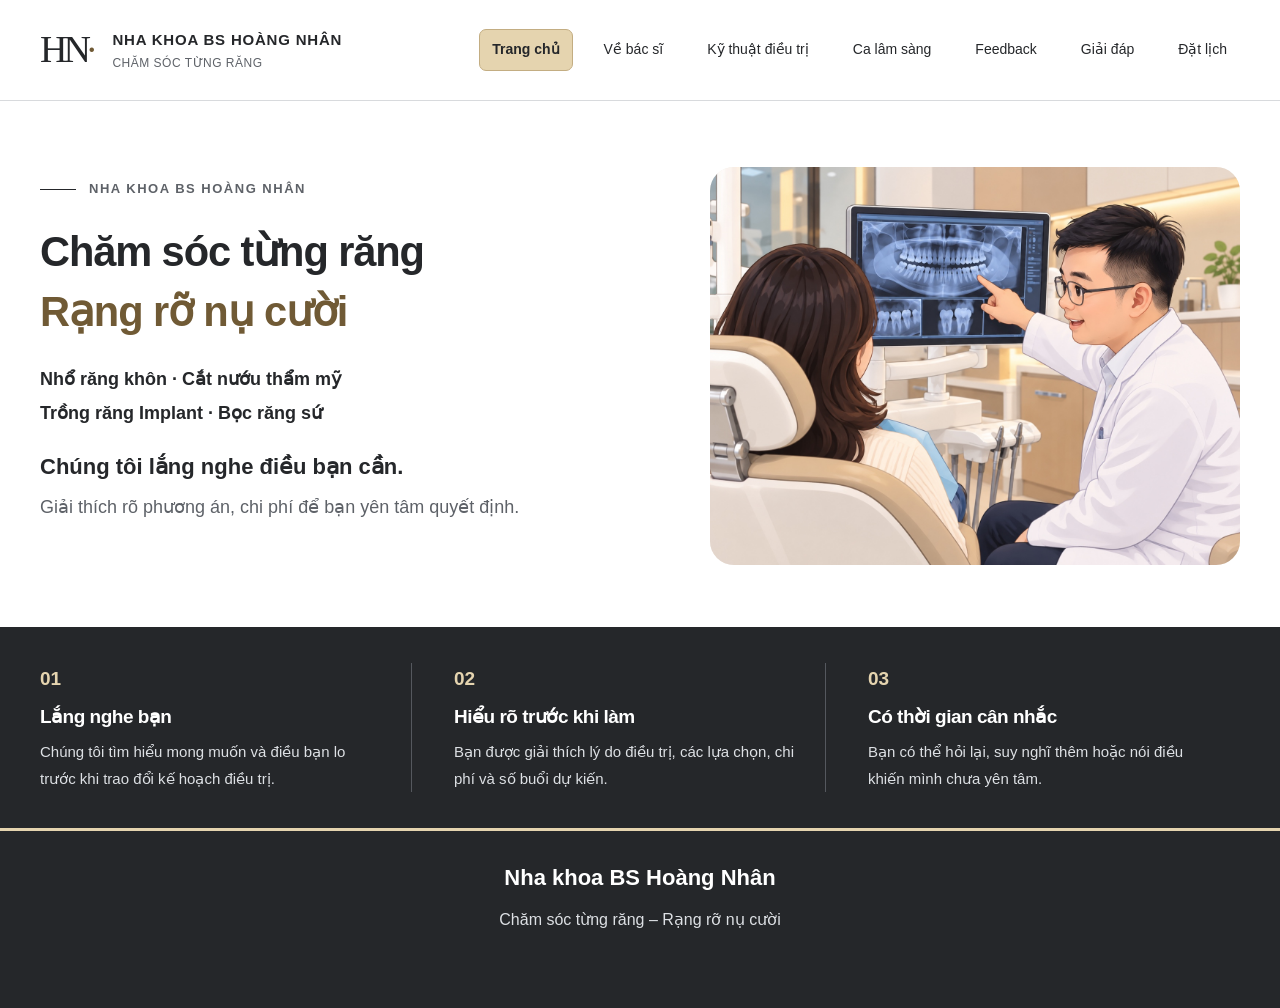
<file: Nha-khoa-BS-Hoang-Nhan-GitHub/index.html>
<!doctype html><html lang="vi"><head><meta charset="utf-8"><meta name="viewport" content="width=device-width,initial-scale=1"><title>Nha khoa BS Hoàng Nhân | Nhổ răng khôn, Implant, Cắt nướu & Răng sứ</title><meta name="description" content="Nha khoa BS Hoàng Nhân: nhổ răng khôn, cắt nướu thẩm mỹ, trồng răng Implant và bọc răng sứ. Tư vấn rõ phương án và chi phí trước điều trị."><meta name="theme-color" content="#25272a"><link rel="icon" type="image/svg+xml" href="data:image/svg+xml,%3Csvg xmlns='http://www.w3.org/2000/svg' viewBox='0 0 64 64'%3E%3Crect width='64' height='64' rx='14' fill='%2325272a'/%3E%3Ctext x='32' y='43' font-family='serif' font-size='34' text-anchor='middle' fill='white'%3EH%3C/text%3E%3C/svg%3E"><link rel="stylesheet" href="style.css?v=20261008-final-polish"></head><body id="top">
<a class="skip" href="#main">Đến nội dung chính</a>
<header><div class="nav wrap"><a class="brand" href="#trang-chu"><span class="monogram">HN<span>·</span></span><span>NHA KHOA BS HOÀNG NHÂN<small>CHĂM SÓC TỪNG RĂNG</small></span></a><nav aria-label="Điều hướng chính"><a class="section-tab" href="#trang-chu">Trang chủ</a><a class="section-tab" href="#bac-si">Về bác sĩ</a><a class="section-tab" href="#chuyen-mon">Kỹ thuật điều trị</a><a class="section-tab" href="#ca-dieu-tri">Ca lâm sàng</a><a class="section-tab" href="#cam-nhan">Feedback</a><a class="section-tab" href="#ban-khoan">Giải đáp</a><a class="section-tab" href="#lien-he">Đặt lịch</a></nav></div></header>
<main id="main"><div class="site-panel" data-page="trang-chu" tabindex="-1" aria-label="Trang chủ"><section id="trang-chu" class="hero wrap"><div class="hero-copy"><p class="eyebrow"><span class="line"></span> NHA KHOA BS HOÀNG NHÂN</p><h1 class="slogan"><span>Chăm sóc từng răng</span><em>Rạng rỡ nụ cười</em></h1><p class="hero-services">Nhổ răng khôn · Cắt nướu thẩm mỹ<br>Trồng răng Implant · Bọc răng sứ</p><p class="intro"><strong>Chúng tôi lắng nghe điều bạn cần.</strong><br>Giải thích rõ phương án, chi phí để bạn yên tâm quyết định.</p></div><div class="hero-visual"><img src="dental-consultation.jpeg" alt="Minh họa bác sĩ đeo kính giải thích phim X-quang răng cho bệnh nhân" width="1448" height="1086"></div></section>
<section class="principles"><div class="wrap three"><div><span class="number">01</span><h3>Lắng nghe bạn</h3><p>Chúng tôi tìm hiểu mong muốn và điều bạn lo trước khi trao đổi kế hoạch điều trị.</p></div><div><span class="number">02</span><h3>Hiểu rõ trước khi làm</h3><p>Bạn được giải thích lý do điều trị, các lựa chọn, chi phí và số buổi dự kiến.</p></div><div><span class="number">03</span><h3>Có thời gian cân nhắc</h3><p>Bạn có thể hỏi lại, suy nghĩ thêm hoặc nói điều khiến mình chưa yên tâm.</p></div></div></section>
</div><div class="site-panel" data-page="bac-si" tabindex="-1" aria-label="Về bác sĩ"><section id="bac-si" class="section wrap bio"><div class="bio-heading"><p class="eyebrow">VỀ BÁC SĨ</p><h2>Chuyên môn là nền tảng.<br><span class="trust-line">Sự tin tưởng bắt đầu từ lần gặp đầu tiên.</span></h2><div class="signature">Hoàng Nhân</div></div><div class="bio-profile"><figure class="doctor-portrait">
              <img src="bs-hoang-nhan-portrait.jpeg" alt="BS Hoàng Nhân trong áo blouse trắng" loading="lazy" width="900" height="1227">
            </figure><div class="bio-content"><p class="lead">Tôi là <strong>Hoàng Nhân, bác sĩ Răng Hàm Mặt.</strong> Tại nha khoa, chúng tôi muốn bạn hiểu rõ tình trạng răng và thấy thoải mái khi nói điều mình lo.</p><p><strong>Lắng nghe trước. Giải thích rõ.</strong> Cùng bạn chọn kế hoạch phù hợp với tình trạng răng, mong muốn và điều kiện thực tế.</p></div><dl class="credentials"><div><dt>ĐÀO TẠO</dt><dd>Bác sĩ nội trú<br>Đại học Y Dược TP Hồ Chí Minh</dd></div><div><dt>HỌC VỊ</dt><dd>Thạc sĩ</dd></div><div><dt>TẬP TRUNG</dt><dd>Răng khôn · Cắt nướu thẩm mỹ<br>Trồng răng Implant · Bọc răng sứ</dd></div></dl></div></section>
</div><div class="site-panel" data-page="chuyen-mon" tabindex="-1" aria-label="Kỹ thuật điều trị"><section id="chuyen-mon" class="expertise section"><div class="wrap"><div class="section-heading"><div><p class="eyebrow">KỸ THUẬT ĐIỀU TRỊ</p><h2>Điều bạn quan tâm.<br>Chúng tôi sẵn sàng hỗ trợ.</h2></div><p>Khám kỹ để chọn hướng điều trị phù hợp.</p></div><div class="service-grid"><article><span class="service-index">01 /</span><h3>Nhổ răng khôn</h3><p class="service-question">Bạn lo khi được đề nghị nhổ răng khôn?</p><p>Khám, xem phim và giải thích rõ lý do nhổ, những lưu ý và cách chăm sóc sau nhổ.</p><a href="#dieu-tri">Xem các bước thăm khám</a></article><article><span class="service-index">02 /</span><h3>Cắt nướu thẩm mỹ</h3><p class="service-keyword">Tư vấn điều trị cười hở lợi</p><p class="service-question">Bạn muốn cải thiện phần nướu lộ khi cười?</p><p>Đánh giá răng, nướu và nụ cười để xem cắt nướu có phù hợp với bạn không.</p><a href="#dieu-tri">Xem các bước thăm khám</a></article><article><span class="service-index">03 /</span><h3>Trồng răng Implant</h3><p class="service-keyword">Tư vấn cấy ghép Implant</p><p class="service-question">Bạn mất răng và muốn ăn nhai tốt hơn?</p><p>Đánh giá vùng mất răng. Trao đổi lựa chọn phục hồi, thời gian và chi phí dự kiến.</p><a href="#dieu-tri">Xem các bước thăm khám</a></article><article><span class="service-index">04 /</span><h3>Bọc răng sứ</h3><p class="service-keyword">Phục hồi răng và tư vấn răng sứ thẩm mỹ</p><p class="service-question">Bạn muốn phục hồi răng hư hoặc cải thiện nụ cười?</p><p>Kiểm tra răng thật, giải thích khi nào nên bọc sứ và những lựa chọn khác.</p><a href="#dieu-tri">Xem các bước thăm khám</a></article></div></div></section>
<section id="dieu-tri" class="section wrap approach"><div><p class="eyebrow">MỘT BUỔI KHÁM TẠI NHA KHOA</p><h2>Bạn hiểu từng bước.<br>Bạn sẽ bớt lo hơn.</h2><blockquote>“Có điều gì khiến bạn lo lắng nhất khi đi nha khoa?”</blockquote><p>Bạn cứ nói điều mình lo. Mình cùng trao đổi trước khi bắt đầu.</p></div><ol class="steps"><li><span>01</span><div><h3>Nghe bạn chia sẻ</h3><p>Lý do đến khám, trải nghiệm trước đây, điều bạn mong muốn và những lo lắng đang có.</p></div></li><li><span>02</span><div><h3>Khám và giải thích</h3><p>Trao đổi những gì ghi nhận được. Khi cần, đề nghị chụp phim hoặc kiểm tra thêm để làm rõ tình trạng.</p></div></li><li><span>03</span><div><h3>Thống nhất trước khi làm</h3><p>Trao đổi lý do chọn phương án, chi phí dự kiến, số buổi và thời gian hồi phục. Bạn có thể hỏi lại hoặc cân nhắc thêm trước khi quyết định.</p></div></li><li><span>04</span><div><h3>Biết cách chăm sóc sau điều trị</h3><p>Chúng tôi hướng dẫn cách chăm sóc, những điều cần theo dõi và thời điểm kiểm tra lại. Nếu có điều chưa rõ, bạn hãy hỏi trước khi ra về.</p></div></li></ol></section>
</div><div class="site-panel" data-page="ca-dieu-tri" tabindex="-1" aria-label="Ca lâm sàng"><section id="ca-dieu-tri" class="section wrap case-directory"><div class="section-heading"><div><p class="eyebrow">CA LÂM SÀNG</p><h2>Mỗi nụ cười.<br>Một câu chuyện.</h2></div><p>Chọn nhóm điều trị để xem những câu chuyện bạn quan tâm.</p></div><div class="case-filters" role="group" aria-label="Chọn nhóm ca lâm sàng"><button type="button" class="case-filter" data-case-filter="nho-rang" aria-pressed="true" aria-controls="case-list">Nhổ răng<span>13</span></button><button type="button" class="case-filter" data-case-filter="rang-su" aria-pressed="false" aria-controls="case-list">Phục hình sứ<span>9</span></button><button type="button" class="case-filter" data-case-filter="implant" aria-pressed="false" aria-controls="case-list">Implant<span>3</span></button><button type="button" class="case-filter" data-case-filter="cat-nuou" aria-pressed="false" aria-controls="case-list">Cắt nướu<span>6</span></button><button type="button" class="case-filter" data-case-filter="phuc-hoi" aria-pressed="false" aria-controls="case-list">Phục hồi hàm răng<span>5</span></button></div><h3 class="case-group-heading" id="case-group-heading">Nhổ răng</h3><p class="case-count" role="status" aria-live="polite">13 bài trong nhóm này</p><div id="case-list"><details class="case-item" data-case-groups="phuc-hoi" hidden><summary class="case-title">Giữ lại 3 chiếc răng, tìm lại nụ cười.</summary><div class="case-expanded"><article class="clinical-case"><figure><img src="ca-phuc-hinh-binh-thuan.jpeg" width="1080" height="1350" loading="lazy" alt="Hình ảnh trước và sau phục hình hàm trên của bệnh nhân, cùng nụ cười sau điều trị"><figcaption>Đã hoàn thiện hàm trên · Hàm dưới đang tiếp tục điều trị</figcaption></figure><div class="case-story"><p>Chú ở tận Bình Thuận, gần như mất hết răng hàm trên, chỉ còn lại 3 răng.</p><p>Ngay từ đầu chú đã nói:</p><blockquote>“Chú không muốn trồng implant đâu bác sĩ.”</blockquote><p>Nhưng nền xương của chú lại không thuận lợi để làm một hàm tháo lắp đơn thuần. Hàm sẽ khó hít dính, ăn nhai lâu ngày cũng dễ đau.</p><p>Vậy nên BS quyết định tận dụng 3 chiếc răng còn lại, thiết kế một phục hình lai giữa phần cố định và tháo lắp để hai phần hỗ trợ và giữ cho nhau.</p><p>Mỗi tuần chú lại từ Bình Thuận lên Sài Gòn một lần để làm từng bước cho tới khi hoàn thiện bộ răng.</p><p>Ban đầu chỉ tính làm hàm trên thôi.</p><p>Xong hàm trên, chú nhìn một hồi rồi nói:</p><blockquote>“Giờ làm luôn hàm dưới cho chú đi bác sĩ.” 😆</blockquote><p>Vậy là ca này chưa kết thúc.</p><p><strong>Đón chờ kết quả cuối cùng của chú nha 😁</strong></p><p class="case-note">Đây là kết quả của một trường hợp cụ thể. Phương án và kết quả điều trị tùy tình trạng từng người.</p></div></article></div></details>
<details class="case-item" data-case-groups="nho-rang"><summary class="case-title">Phải thật bình tĩnh.</summary><div class="case-expanded"><article class="clinical-case"><figure><img src="ca-rang-khon-chan-cong.jpeg" width="1179" height="891" loading="lazy" alt="Phim X-quang vùng răng khôn và chiếc răng có chân cong sau khi nhổ"><figcaption>Nhổ răng khôn có chân cong · Hình ảnh chiếc răng sau nhổ</figcaption></figure><div class="case-story"><p>12h30 trưa thứ 7, vẫn còn một ca cuối.</p><p>Chú lên từ Vĩnh Long, chỉ mong nhổ được hôm nay để còn về. Nhìn phim xong là biết không dễ — chân cong như cái móc câu, răng ở tuổi này bao cứng. Nhưng người ta đi xa vậy, không nỡ hẹn lại.</p><p>Vào ca rồi mới thấy khó hơn cái khó mình đã nghĩ. Cái chân cong không chịu ra — mãi mà không ra.</p><p>Đồng hồ chạy gần tới 1 giờ, bụng bắt đầu kêu, mọi người trong phòng khám vẫn đang chờ. Áp lực đè xuống, nhưng tay thì không được phép run, còn tâm trí không được phép nôn nóng.</p><p>Và rồi — răng cũng chịu ra. Mọi người thở phào.</p><p>Chú ngồi dậy cười:</p><blockquote>“Bác sĩ nhổ không thấy đau gì cả.”</blockquote><p>Mình cũng cười: “Chú quá chịu khó luôn!”</p><p>May vẫn kịp ăn để vào tiếp ca chiều.</p><p class="case-note">Đây là trải nghiệm của một bệnh nhân cụ thể, không phải cam kết không đau cho mọi trường hợp. Mỗi ca cần được đánh giá trước khi điều trị.</p></div></article></div></details>
<details class="case-item" data-case-groups="rang-su" hidden><summary class="case-title">Làm mới từ trong ra ngoài.</summary><div class="case-expanded"><article class="clinical-case"><figure><img src="ca-chua-lai-tuy-rang-su.jpeg" width="940" height="788" loading="lazy" alt="Ảnh phim X-quang và răng trước, sau quá trình chữa lại tủy và phục hình sứ"><figcaption>Chữa lại tủy · Tái tạo cùi · Phục hình sứ</figcaption></figure><div class="case-story"><p>Bệnh nhân tới vì đau lại 2 răng sứ đã chữa tủy nhiều năm.</p><p>Một hành trình không ngắn:<br>tháo mão cũ – tháo chốt – chữa lại tủy – tái tạo cùi – tẩy trắng – phục hình sứ.</p><p>Có những bước không dễ,<br>có những lúc phải kiên nhẫn hơn bình thường.</p><p>Những chiếc răng được làm mới từ trong ra ngoài.</p><p><strong>Một kết quả đến từ sự kiên trì của cả hai. 🦷✨</strong></p><p class="case-note">Đây là kết quả của một trường hợp cụ thể. Phương án và kết quả điều trị tùy tình trạng từng người.</p></div></article></div></details>
<details class="case-item" data-case-groups="nho-rang"><summary class="case-title">Răng dư ngầm hàm trên mọc ngược lên nền mũi – chân cong xoắn ốc.</summary><div class="case-expanded"><article class="clinical-case"><figure><img src="ca-rang-du-moc-nguoc.jpeg" width="743" height="1132" loading="lazy" alt="Phim cắt lớp và hình dựng ba chiều của răng dư ngầm hàm trên mọc ngược lên nền mũi, cùng chiếc răng sau xử lý"><figcaption>Răng dư ngầm hàm trên · Mọc ngược lên nền mũi · Chân cong xoắn ốc</figcaption></figure><div class="case-story"><p>Một bé trai 10 tuổi có một chiếc răng ngầm mọc ở vị trí khó tiếp cận và hình thái chân răng khá éo le, đòi hỏi phải lên kế hoạch thật kỹ lưỡng.</p><p>Nhờ sự hợp tác tốt của bé trai và một chút may mắn, chiếc răng đã được xử lý an toàn.</p><p class="case-note">Đây là kết quả của một trường hợp cụ thể. Phương án và kết quả điều trị tùy tình trạng từng người.</p></div></article></div></details>
<details class="case-item" data-case-groups="nho-rang rang-su"><summary class="case-title">Răng số 7 sâu vào tủy – nhưng thủ phạm lại là răng khôn mọc lệch.</summary><div class="case-expanded"><article class="clinical-case"><figure><img src="ca-rang-7-rang-khon.jpeg" width="1280" height="721" loading="lazy" alt="Phim X-quang răng số 7 sâu vào tủy cạnh răng khôn mọc lệch và quá trình chữa tủy, phục hình sứ"><figcaption>Nhổ răng khôn mọc lệch · Chữa tủy · Bọc sứ răng số 7</figcaption></figure><div class="case-story"><p>Nhiều người chỉ đau răng số 7, nhưng không biết rằng răng khôn mọc lệch phía sau có thể góp phần gây sâu chiếc răng bên cạnh.</p><ul><li>Thức ăn giắt → sâu kẽ.</li><li>Sâu vào tủy → đau nhức, khó ăn nhai.</li><li>Nếu phát hiện muộn → có nguy cơ mất răng số 7.</li></ul><p><strong>Trong ca này:</strong></p><ul><li>Nhổ răng khôn mọc lệch.</li><li>Chữa tủy răng số 7.</li><li>Bọc sứ răng số 7 để phục hồi ăn nhai.</li></ul><p><strong>Nếu bạn hay bị:</strong></p><ul><li>Đau răng hàm sau.</li><li>Hôi miệng, giắt thức ăn.</li><li>Nhức âm ỉ kéo dài không rõ lý do.</li></ul><p><strong>Đừng chờ đến khi mất răng.<br>Khám sớm để có cơ hội giữ lại răng thật.</strong></p><p class="case-note">Đây là kết quả của một trường hợp cụ thể. Các triệu chứng trên có thể có nhiều nguyên nhân; cần thăm khám để xác định tình trạng và phương án phù hợp.</p></div></article></div></details>
<details class="case-item" data-case-groups="nho-rang"><summary class="case-title">Cẩn trọng từng milimet.</summary><div class="case-expanded"><article class="clinical-case"><figure><img src="ca-rang-khon-sat-than-kinh.jpeg" width="1024" height="1280" loading="lazy" alt="Phim X-quang trước và sau nhổ răng khôn nằm sát ống thần kinh"><figcaption>Răng khôn sát ống thần kinh · Phim trước và sau nhổ</figcaption></figure><div class="case-story"><p>Nhổ những chiếc răng khôn nằm sát ống thần kinh là một hành trình cẩn trọng từng milimet.</p><p>Mỗi ca bệnh nhân hồi phục bình thường là một lần thở phào nhẹ nhõm. 😅😅</p><p class="case-note">Đây là chia sẻ về một trường hợp cụ thể. Nguy cơ và phương án xử trí cần được đánh giá riêng cho từng người trước điều trị.</p></div></article></div></details>
<details class="case-item" data-case-groups="nho-rang"><summary class="case-title">Mọc thẳng, chân vẫn ngoan cố.</summary><div class="case-expanded"><article class="clinical-case"><figure><img src="ca-rang-khon-moc-thang.jpeg" width="958" height="1704" loading="lazy" alt="Phim X-quang trước và sau nhổ chiếc răng khôn mọc thẳng có chân răng khó xử lý"><figcaption>Răng khôn mọc thẳng · Phim trước và sau nhổ</figcaption></figure><div class="case-story"><p>Một chiếc răng khôn mọc thẳng nhưng chân lại ‘ngoan cố’ – đúng kiểu khó nói lời chia tay 🦷💀</p><p>Bác sĩ cũng rất vất vả để tiễn chúng đi 🤪🤪🤪</p><p class="case-note">Đây là chia sẻ về một trường hợp cụ thể. Độ khó và chỉ định nhổ cần được đánh giá riêng cho từng người.</p></div></article></div></details>
<details class="case-item" data-case-groups="nho-rang"><summary class="case-title">Giữ bình tĩnh giữa một ngày hối hả.</summary><div class="case-expanded"><article class="clinical-case"><figure><img src="ca-rang-khon-ngam-hoi-ha.jpeg" width="1320" height="710" loading="lazy" alt="Phim X-quang toàn cảnh có răng khôn ngầm và hình ảnh các phần răng sau nhổ"><figcaption>Răng khôn ngầm · Phim X-quang và hình ảnh răng sau nhổ</figcaption></figure><div class="case-story"><p>Có những ngày quá hối hả, áp lực không chỉ nhân đôi mà nhân ba thật sự.</p><p>Một ca răng khôn vừa ngầm vừa khó – đang loay hoay chưa biết có nhổ ra được không – thì điện thoại reo liên tục: vài ca đang chờ ở phòng khám, rồi thêm ca bác khác đang cần nhờ hỗ trợ.</p><p>Mấy lúc nôn nao, gấp gấp là dễ sa lầy lắm 😂</p><p>May sao… cuối cùng vẫn kịp kết thúc mọi thứ đúng giờ 🤣</p><p class="case-note">Đây là chia sẻ về một trường hợp cụ thể. Độ khó và phương án xử trí cần được đánh giá riêng cho từng người.</p></div></article></div></details>
<details class="case-item" data-case-groups="rang-su implant" hidden><summary class="case-title">Từ Đà Lạt, vì một nụ cười đẹp hơn.</summary><div class="case-expanded"><article class="clinical-case"><figure><img src="ca-nu-cuoi-da-lat.jpeg" width="1080" height="1080" loading="lazy" alt="Nụ cười trước và sau điều trị kết hợp bọc sứ, cấy Implant và mặt dán sứ"><figcaption>Bọc sứ · Cấy Implant · Mặt dán sứ</figcaption></figure><div class="case-story"><p>Chị bệnh nhân đến từ Đà Lạt – dành thời gian xuống Sài Gòn với mong muốn có một nụ cười đẹp hơn.</p><p>Hành trình ấy khép lại bằng sự kết hợp giữa bọc sứ, cấy implant và mặt dán sứ, mang đến nụ cười hài hòa và tự tin hơn. 🌿</p><p class="case-note">Đây là kết quả của một trường hợp cụ thể. Phương án và kết quả điều trị tùy tình trạng từng người.</p></div></article></div></details>
<details class="case-item" data-case-groups="nho-rang"><summary class="case-title">Một ca răng khôn thử thách – sát thần kinh, kẹt răng số 7.</summary><div class="case-expanded"><article class="clinical-case"><figure><img src="ca-rang-khon-chuyen-den.png" width="811" height="1280" loading="lazy" alt="Phim cắt lớp răng khôn ngầm sát ống thần kinh hàm dưới, thông tin nhận diện đã được che"><figcaption>Răng khôn ngầm sát thần kinh · Kẹt với răng số 7</figcaption></figure><div class="case-story"><p>Một ca răng khôn được bác sĩ khác chuyển đến.</p><p>Răng mọc ngầm, nằm sát dây thần kinh hàm dưới – lại còn bị kẹt với răng số 7 phía trước.</p><p>Quá trình nhổ có nguy cơ làm tê môi hoặc ảnh hưởng răng bên cạnh nếu thao tác không chính xác.</p><p>Với những ca như vậy, việc phân tích kỹ đường cắt – lên kế hoạch lấy từng phần – theo đúng trình tự là điều cực kỳ quan trọng.</p><p>Chỉ cần lệch hướng một chút, quá trình nhổ có thể trở nên rất vất vả – và tiềm ẩn nhiều rủi ro.</p><p>May mắn, ca nhổ diễn ra suôn sẻ.</p><p>Bạn nữ không đau nhiều – và đặc biệt, không bị tê môi sau nhổ.<br>Bác sĩ cũng thở phào.</p><p>Mỗi ca khó là một lần dốc toàn tâm nên mất rất nhiều sức lực 😅.</p><p>Cảm ơn vì sự tin tưởng – từ cả đồng nghiệp lẫn bệnh nhân.</p><a href="#cam-nhan">Xem chia sẻ của bệnh nhân sau nhổ</a><p class="case-note">Đây là kết quả của một trường hợp cụ thể. Nguy cơ và quá trình hồi phục tùy tình trạng từng người.</p></div></article></div></details>
<details class="case-item" data-case-groups="nho-rang"><summary class="case-title">Răng ngoan cố – bác sĩ ngoan hiền.</summary><div class="case-expanded"><article class="clinical-case"><figure><img src="ca-hai-rang-khon-chan-cong.jpeg" width="1156" height="561" loading="lazy" alt="Phim X-quang hai răng khôn có chân cong ngược và các phần răng sau nhổ"><figcaption>Hai răng khôn chân cong ngược · Phim X-quang và răng sau nhổ</figcaption></figure><div class="case-story"><p>Bệnh nhân nữ là nhân viên y tế.<br>Vô là nói tỉnh queo:</p><blockquote>“Bác sĩ cứ mạnh tay nhổ luôn 2 cái răng khôn cho em nha, em chịu đau tốt lắm!”</blockquote><p>Tôi nhìn phim, gật đầu… rồi lắc đầu:</p><blockquote>“Không đâu. Nhìn phim là biết – răng em không thích mạnh tay.<br>Làm từng bên đi. Nếu nhẹ, nhanh, không đau – thì làm tiếp.”</blockquote><p>Bên đầu tiên: chân răng cong ngược, sát ống thần kinh.<br>Bên thứ hai: cũng cong, cũng ngược – y chang.<br>May sao tiễn được cả hai ẻm đi luôn.</p><p>Răng ngoan cố – bác sĩ ngoan hiền.<br>Còn cái lưng thì… ngoan cường.</p><p>Mỗi lần xong một ca khó,<br>cái lưng bác sĩ như… già thêm một tuổi.</p><p class="case-note">Đây là chia sẻ về một trường hợp cụ thể. Việc nhổ một hay nhiều răng trong cùng buổi cần được đánh giá riêng cho từng người.</p></div></article></div></details>
<details class="case-item" data-case-groups="nho-rang"><summary class="case-title">Răng khôn ngầm kèm nang quanh thân răng.</summary><div class="case-expanded"><article class="clinical-case"><figure><img src="ca-rang-khon-kem-nang.jpeg" width="1138" height="942" loading="lazy" alt="Phim X-quang răng khôn ngầm kèm nang quanh thân răng và hình ảnh sau xử lý"><figcaption>Răng khôn ngầm kèm nang quanh thân răng</figcaption></figure><div class="case-story"><p>Răng khôn ngầm sát ống thần kinh, lại kèm nang quanh thân răng – đúng kiểu ‘combo thử thách’ cho bác sĩ! 🦷😅</p><p>Nhưng may sao, răng ra nguyên vẹn, dây thần kinh an toàn, nang sạch, bệnh nhân tươi cười, bác sĩ thở phào!</p></div></article></div></details>
<details class="case-item" data-case-groups="nho-rang"><summary class="case-title">Răng khôn hàm trên có đôi có cặp.</summary><div class="case-expanded"><article class="clinical-case"><figure><img src="ca-rang-khon-ham-tren.jpeg" width="854" height="1280" loading="lazy" alt="Phim X-quang đánh dấu hai răng khôn hàm trên và hình ảnh hai răng sau nhổ"><figcaption>Hai răng khôn hàm trên · Phim X-quang và răng sau nhổ</figcaption></figure><div class="case-story"><p>Bệnh nhân gửi gắm BS:</p><blockquote>“BS cố gắng nhổ luôn 2 cái răng khôn hàm trên để chúng nó có đi cũng phải đi cùng nhau nha BS”</blockquote><p>BS: Đồng ý thôi. Để BS giúp nó về chung nhà 🤣🤣🤣. Chứ để nó húc đầu hoài vào răng nhai chính của em, cũng mệt mỏi lắm. 😆</p></div></article></div></details>
<details class="case-item" data-case-groups="nho-rang"><summary class="case-title">Khép lại năm với bốn chiếc răng khôn ngầm.</summary><div class="case-expanded"><article class="clinical-case"><figure><img src="ca-bon-rang-khon-ngam.jpeg" width="1177" height="710" loading="lazy" alt="Phim X-quang đánh dấu bốn răng khôn ngầm ở cả hàm trên và hàm dưới"><figcaption>Bốn răng khôn ngầm ở cả hàm trên và hàm dưới</figcaption></figure><div class="case-story"><p>Kết thúc năm bằng một ca răng khôn ngầm rất ngầm vừa cả hàm trên vừa cả hàm dưới.</p><p>Những răng khôn ngầm ở bệnh nhân nam 40 tuổi thường có màu răng gần giống với xương rất khó nhận ra ranh giới.</p><p>May mắn có ekip phối hợp nhịp nhàng đã tiễn trọn vẹn 4 cái răng ngầm khó chịu này.</p></div></article></div></details>
<details class="case-item" data-case-groups="rang-su cat-nuou" hidden><summary class="case-title">Cắt nướu kết hợp răng sứ.</summary><div class="case-expanded"><article class="clinical-case"><figure><img src="ca-cat-nuou-rang-su.jpeg" width="854" height="1280" loading="lazy" alt="Nụ cười trước và sau cắt nướu kết hợp bọc răng sứ"><figcaption>Nụ cười trước và sau cắt nướu kết hợp răng sứ</figcaption></figure><div class="case-story"><p>Nụ cười của cô đồng nghiệp vốn đã duyên dáng, nay càng thêm phần thu hút sau khi cô ấy thực hiện cắt nướu kết hợp bọc sứ một vài chiếc răng đã giúp nụ cười ấy thêm phần hoàn hảo 😍😍😍😍</p></div></article></div></details>
<details class="case-item" data-case-groups="phuc-hoi" hidden><summary class="case-title">Phục hồi răng thẩm mỹ.</summary><div class="case-expanded"><article class="clinical-case"><figure><img src="ca-phuc-hoi-rang-tham-my.jpeg" width="854" height="1280" loading="lazy" alt="Nụ cười ban đầu và nụ cười mới của bệnh nhân sau phục hồi răng thẩm mỹ"><figcaption>Nụ cười ban đầu và nụ cười mới sau phục hồi răng thẩm mỹ</figcaption></figure><div class="case-story"><p>Thật hạnh phúc khi được thấy nụ cười mới đầy sức sống của cô bệnh nhân chỉ sau vài lần hẹn.</p></div></article></div></details>
<details class="case-item" data-case-groups="nho-rang"><summary class="case-title">Nhổ răng khôn ngầm hàm trên.</summary><div class="case-expanded"><article class="clinical-case"><figure><img src="ca-rang-khon-ngam-ham-tren.jpeg" width="1242" height="885" loading="lazy" alt="Phim X-quang răng khôn hàm trên mọc ngầm và hình ảnh răng sau nhổ"><figcaption>Răng khôn hàm trên mọc ngầm · Phim X-quang và răng sau nhổ</figcaption></figure><div class="case-story"><p>🎉 Vừa hoàn thành một ca nhổ răng ngầm hàm trên "căng não" 😅! Phần thưởng xứng đáng nhất chính là nụ cười rạng rỡ của cô bệnh nhân đồng nghiệp xinh đẹp sau khi trải nghiệm nhổ răng êm ái tại phòng khám. 🥰</p><p>Cảm giác thật là vui khi hoàn thành xuất sắc sứ mệnh được giao phó, đáp lại sự tin tưởng, xua tan nỗi lo lắng và mang lại sự thoải mái cho bệnh nhân! ❤️</p></div></article></div></details>
<details class="case-item" data-case-groups="rang-su cat-nuou" hidden><summary class="case-title">Nụ cười mới – Tự tin đón lễ.</summary><div class="case-expanded"><article class="clinical-case"><figure><img src="ca-nu-cuoi-don-le.jpeg" width="1071" height="1100" loading="lazy" alt="Phim X-quang và hình ảnh răng cửa trước và sau điều trị tủy lại kết hợp phục hình"><figcaption>Phục hồi răng cửa · Phim X-quang và hình ảnh điều trị</figcaption></figure><div class="case-story"><p>Một bệnh nhân nữ đến với tình trạng cầu răng cửa bị sút, chỉ còn lại chân răng và chốt kim loại, kèm theo nhiễm trùng chóp. Đây là một ca lâm sàng đòi hỏi sự kết hợp nhiều kỹ thuật nha khoa:</p><p>Phẫu thuật làm dài thân răng, điều trị tuỷ lại, làm cùi giả sứ, làm phục hình sau cùng.</p><p>Bệnh nhân tươi cười rạng rỡ, sẵn sàng tận hưởng những ngày lễ sắp tới.</p><p>Còn BS thì phải trực xong mới được đi chơi lễ 😆</p></div></article></div></details>
<details class="case-item" data-case-groups="nho-rang"><summary class="case-title">Răng khôn mọc thẳng, chân cong.</summary><div class="case-expanded"><article class="clinical-case"><figure><img src="ca-rang-khon-thang-chan-cong.jpeg" width="854" height="1280" loading="lazy" alt="Phim X-quang và hình ảnh những răng khôn có chân cong sau nhổ"><figcaption>Răng khôn mọc thẳng, chân cong · Phim X-quang và răng sau nhổ</figcaption></figure><div class="case-story"><p>Hãy để nụ cười được tươi hơn sau khi nhổ bỏ những chiếc răng khôn gây ra những phiền toái.</p><p>Những răng khôn vừa mọc thẳng lại còn chân cong thì BS mất sức hơi nhiều 🥹🥹🥹🥹. May sao BN ổn cũng bù lại tinh thần 😃</p></div></article></div></details>
<details class="case-item" data-case-groups="phuc-hoi" hidden><summary class="case-title">Nụ cười mới cho người cùng quê.</summary><div class="case-expanded"><article class="clinical-case"><figure><img src="ca-nu-cuoi-cung-que.jpeg" width="854" height="1280" loading="lazy" alt="Hình ảnh hàm răng ban đầu và nụ cười mới sau tái tạo khớp cắn và phục hồi hàm răng"><figcaption>Hàm răng ban đầu và nụ cười sau phục hồi</figcaption></figure><div class="case-story"><p>Đem lại nụ cười mới cho chú bệnh nhân cùng quê.</p><p>Công trình xây dựng lại khớp cắn mới, tái tạo lại hàm răng mới để chú cười tươi tự tin hơn mỗi ngày.</p></div></article></div></details>
<details class="case-item" data-case-groups="rang-su implant" hidden><summary class="case-title">Phục hồi thẩm mỹ răng trước với Implant và mặt dán sứ.</summary><div class="case-expanded"><article class="clinical-case"><div><figure><img src="ca-implant-mat-dan-truoc.jpeg" width="1280" height="492" loading="lazy" alt="Vùng răng trước trước khi phục hồi thẩm mỹ bằng Implant và mặt dán sứ"><figcaption>Trước điều trị</figcaption></figure><figure><img src="ca-implant-mat-dan-sau.jpeg" width="1280" height="730" loading="lazy" alt="Nụ cười sau phục hồi vùng răng trước bằng Implant và mặt dán sứ"><figcaption>Sau điều trị</figcaption></figure></div><div class="case-story"><p>Tháo bỏ phục hình cũ.</p><p>Phục hồi thẩm mỹ vùng răng trước bằng phương pháp trồng Implant có răng tức thì và mặt dán sứ, giúp bệnh nhân có nụ cười mới tự tin.</p></div></article></div></details><details class="case-item" data-case-groups="phuc-hoi rang-su" hidden><summary class="case-title">Nụ cười mới, ăn nhai thoải mái hơn.</summary><div class="case-expanded"><article class="clinical-case"><div><figure><img src="ca-phuc-hoi-truoc-ve-my.jpeg" width="720" height="1280" loading="lazy" alt="Hình ảnh răng sứ cũ trước điều trị và nụ cười trong hành trình phục hồi hàm răng"><figcaption>Hình ảnh trước điều trị và hành trình phục hồi</figcaption></figure><figure><img src="ca-phuc-hoi-nu-cuoi-moi.jpeg" width="1071" height="482" loading="lazy" alt="Nụ cười mới sau phục hồi răng sứ và tái lập khớp cắn"><figcaption>Nụ cười sau điều trị</figcaption></figure></div><div class="case-story"><p>Đem lại nụ cười tươi mới, trẻ trung cho chị bệnh nhân rất dễ thương.</p><p>Chị hay đưa chồng đến điều trị răng, rụt rè nhờ BS tư vấn giúp hàm răng chị trước khi quay về Mỹ sẽ bớt hô và nhai được thức ăn. Trước đó cũng đã được khám và tư vấn rồi nhưng vẫn chưa đủ can đảm để điều trị.</p><p>Hàm răng sứ cũ của chị bị hô nhiều, hình thể răng sứ khá to, màu sắc bị vàng, đặc biệt khớp cắn sai không ăn nhai được.</p><p>Quá trình điều trị được lên kế hoạch tỉ mỉ cho từng bước điều trị: tháo bỏ răng sứ cũ, kết hợp có răng tạm ngay lập tức, tái lập khớp cắn mới, và phối hợp chặt chẽ bên lab điều chỉnh thẩm mỹ răng sứ sao cho phù hợp mong muốn của bệnh nhân.</p><p>Bây giờ chị đã tự tin với nụ cười của mình và ăn uống thoải mái hơn lúc trước nhiều.</p></div></article></div></details>
<details class="case-item" data-case-groups="cat-nuou" hidden><summary class="case-title">Điều trị cười hở lợi – nụ cười hài hòa hơn.</summary><div class="case-expanded"><article class="clinical-case"><figure><img src="ca-cat-nuou-cuoi-ho-loi.jpeg" width="1587" height="2245" loading="lazy" alt="Hình ảnh trước và sau cắt nướu điều trị cười hở lợi"><figcaption>Trước và sau cắt nướu điều trị cười hở lợi</figcaption></figure><div class="case-story"><p>Nụ cười vốn đã duyên, nhưng phần nướu lộ nhiều khiến những chiếc răng trông hơi ngắn.</p><p>Trong ca này, bác sĩ thực hiện cắt nướu để điều chỉnh đường viền nướu và bộc lộ rõ hơn phần thân răng.</p><p>Sau điều trị, nướu lộ ít hơn khi cười, tỷ lệ giữa răng và nướu cân đối hơn. Một thay đổi vừa đủ để nụ cười trông hài hòa và tự nhiên hơn. 🌿</p></div></article></div></details><details class="case-item" data-case-groups="rang-su" hidden><summary class="case-title">Phục hình sứ vùng răng trước.</summary><div class="case-expanded"><article class="clinical-case"><figure><img src="ca-phuc-hinh-su-vung-rang-truoc.jpeg" width="1080" height="1350" loading="lazy" alt="Hình ảnh trước và sau phục hình sứ vùng răng trước"><figcaption>Trước và sau phục hình sứ vùng răng trước</figcaption></figure><div class="case-story"><p>Những chiếc răng trước có màu sắc và hình thể chưa đồng đều được phục hồi bằng răng sứ, mang đến diện mạo mới cho nụ cười.</p><p>Màu răng sáng hơn, hình dáng cân đối hơn, nhưng vẫn giữ nét tự nhiên khi cười.</p><p>Niềm vui của bác sĩ là nhìn thấy những thay đổi ấy sau khi hoàn thiện một ca điều trị. 🦷✨</p></div></article></div></details><details class="case-item" data-case-groups="cat-nuou" hidden><summary class="case-title">Cắt nướu kết hợp tạo hình xương ổ – điều trị cười hở lợi.</summary><div class="case-expanded"><article class="clinical-case"><figure><img src="ca-cat-nuou-tao-hinh-xuong-o.jpeg" width="1080" height="1350" loading="lazy" alt="Hình ảnh trước và sau cắt nướu kết hợp tạo hình xương ổ điều trị cười hở lợi"><figcaption>Trước và sau cắt nướu kết hợp tạo hình xương ổ</figcaption></figure><div class="case-story"><p>Một ca điều trị cười hở lợi bằng cắt nướu kết hợp tạo hình xương ổ.</p><p>Đường viền nướu được điều chỉnh để bộc lộ rõ hơn phần thân răng. Trong ca này, bác sĩ phối hợp tạo hình xương ổ cùng với cắt nướu.</p><p>Sau điều trị, phần nướu lộ khi cười giảm đi, các răng trông cân đối hơn. Vẫn là nụ cười ấy, nhưng hài hòa hơn sau khi hoàn thiện. 🌿</p></div></article></div></details><details class="case-item" data-case-groups="cat-nuou" hidden><summary class="case-title">Cười hở nướu, nướu dày – phối hợp điều chỉnh nướu và xương ổ.</summary><div class="case-expanded"><article class="clinical-case"><figure><img src="ca-cat-nuou-nuou-day.jpeg" width="1080" height="1350" loading="lazy" alt="Hình ảnh trước điều trị và sau 2 tuần của ca cười hở nướu, nướu dày do BS Hoàng Nhân thực hiện"><figcaption>Trước điều trị và sau 2 tuần.</figcaption></figure><div class="case-story"><p>Phần nướu dày và lộ nhiều khi cười khiến các răng trước trông ngắn, đường viền nướu chưa cân đối.</p><p>Trong ca này, bác sĩ phối hợp cắt nướu, điều chỉnh xương ổ và tạo hình nướu để bộc lộ rõ hơn phần thân răng, đồng thời điều chỉnh đường viền nướu.</p><p>Ở mốc 2 tuần sau điều trị, phần nướu lộ khi cười đã giảm, hình thể răng hiện rõ hơn và nụ cười trông hài hòa hơn. Đây là hình ảnh trong giai đoạn lành thương; nướu vẫn cần được theo dõi trong các lần tái khám tiếp theo. 🌿</p></div></article></div></details><details class="case-item" data-case-groups="cat-nuou" hidden><summary class="case-title">Điều chỉnh đường viền nướu – để nụ cười cân đối hơn.</summary><div class="case-expanded"><article class="clinical-case"><figure><img src="ca-tao-hinh-nuou-nu-cuoi.jpeg" width="1086" height="1536" loading="lazy" alt="Ảnh trước và sau cắt nướu, điều chỉnh xương ổ và tạo hình nướu do BS Hoàng Nhân thực hiện"><figcaption>Hình ảnh trước và sau điều trị.</figcaption></figure><div class="case-story"><p>Trước điều trị, phần nướu che phủ khiến các răng trước trông ngắn, tỷ lệ giữa răng và nướu chưa hài hòa.</p><p>Bác sĩ thực hiện cắt nướu kết hợp điều chỉnh xương ổ và tạo hình nướu, bộc lộ rõ hơn phần thân răng và điều chỉnh đường viền nướu theo từng răng.</p><p>Ảnh sau điều trị cho thấy phần nướu lộ khi cười giảm đi, các răng trông cân đối hơn. Một thay đổi ở đường viền nướu, nhưng tạo nên sự khác biệt cho cả nụ cười. 🌿</p></div></article></div></details><details class="case-item" data-case-groups="phuc-hoi rang-su implant" hidden><summary class="case-title">Phục hình toàn hàm bằng sứ kết hợp Implant – nụ cười tươi mới của chú.</summary><div class="case-expanded"><article class="clinical-case"><figure><img src="ca-phuc-hinh-toan-ham-su-implant.jpeg" width="864" height="1536" loading="lazy" alt="Nụ cười của chú bệnh nhân trước và sau phục hình toàn hàm bằng sứ kết hợp Implant do BS Hoàng Nhân thực hiện"><figcaption>Hình ảnh trước và sau điều trị.</figcaption></figure><div class="case-story"><p>Vẫn là nụ cười của chú, nhưng tươi mới hơn sau khi hoàn thiện bộ răng.</p><p>Ca điều trị được thực hiện bằng phục hình toàn hàm với răng sứ kết hợp Implant. Màu sắc và hình thể răng được điều chỉnh để tạo sự hài hòa cho nụ cười.</p><p>Nhìn lại hai bức ảnh trước và sau, bộ răng đã đều đặn, sáng hơn và nụ cười của chú cũng rạng rỡ hơn. Một kết quả khiến bác sĩ vui cùng chú. 🦷✨</p></div></article></div></details></div></section></div><div class="site-panel" data-page="cam-nhan" tabindex="-1" aria-label="Feedback"><section id="cam-nhan" class="section wrap feedback-section case-directory"><p class="eyebrow">FEEDBACK · CẢM NHẬN KHÁCH HÀNG</p><h2>Sau buổi khám,<br>các khách hàng đã cảm thấy thế nào?</h2><div class="case-filters" role="group" aria-label="Chọn nhóm feedback"><button type="button" class="case-filter" data-feedback-filter="hoi-phuc" aria-pressed="true" aria-controls="feedback-list">Quá trình hồi phục<span>13</span></button><button type="button" class="case-filter" data-feedback-filter="chua-tuy" aria-pressed="false" aria-controls="feedback-list">Sau chữa tủy<span>2</span></button><button type="button" class="case-filter" data-feedback-filter="nu-cuoi" aria-pressed="false" aria-controls="feedback-list">Nụ cười sau điều trị<span>2</span></button><button type="button" class="case-filter" data-feedback-filter="cam-on" aria-pressed="false" aria-controls="feedback-list">Lời cảm ơn & thiệp viết tay<span>12</span></button></div><h3 class="case-group-heading" id="feedback-group-heading">Quá trình hồi phục</h3><p class="feedback-count case-count" role="status" aria-live="polite">13 phản hồi trong nhóm này</p><div id="feedback-list"><details class="case-item" data-feedback-group="hoi-phuc"><summary class="case-title">Những tin nhắn sau một ca răng khôn khó.</summary><div class="case-expanded"><article class="clinical-case"><figure><img src="feedback-rang-khon.jpeg" width="948" height="1280" loading="lazy" alt="Tin nhắn bệnh nhân chia sẻ đã hết tê, đỡ đau và cảm thấy ổn hơn sau nhổ răng khôn"><figcaption>Chia sẻ của bệnh nhân trong quá trình theo dõi sau nhổ</figcaption></figure><div class="case-story"><blockquote>“Dạ em uống thuốc hết tê và đỡ đau rồi ạ, còn sưng chút thôi bác”</blockquote><blockquote>“Trộm vía bác mát tay, em cũng ổn ổn rồi ạ”</blockquote><p>Chia sẻ từ bệnh nhân trong ca răng khôn ngầm sát thần kinh, kẹt với răng số 7.</p><a href="#ca-dieu-tri">Xem các ca lâm sàng</a><p class="case-note">Cảm nhận và quá trình hồi phục của mỗi người có thể khác nhau.</p></div></article></div></details><details class="case-item" data-feedback-group="hoi-phuc"><summary class="case-title">Bệnh nhân ổn, bác sĩ cũng vui hơn.</summary><div class="case-expanded"><article class="clinical-case"><div><figure><img src="feedback-chan-cong-1.jpeg" width="676" height="1280" loading="lazy" alt="Tin nhắn theo dõi bệnh nhân sau nhổ răng khôn chân cong"><figcaption>Trao đổi trong quá trình theo dõi sau nhổ</figcaption></figure><figure><img src="feedback-chan-cong-2.jpeg" width="880" height="1280" loading="lazy" alt="Bệnh nhân chia sẻ tình trạng ê nhẹ và hồi phục sau nhổ răng khôn"><figcaption>Chia sẻ về cảm giác và quá trình hồi phục</figcaption></figure></div><div class="case-story"><blockquote>“Em chỉ bị nhức ê ê tối qua”<br>“Sáng nay thì không sao”</blockquote><blockquote>“Qua ngày hôm sau là hơi ê ê”<br>“Tới chiều là hết ê và bình thường luôn anh ạ”</blockquote><p>Những tin nhắn được gửi sau nhổ răng khôn chân cong.</p><a href="#ca-dieu-tri">Xem các ca lâm sàng</a><p class="case-note">Cảm nhận và quá trình hồi phục của mỗi người có thể khác nhau.</p></div></article></div></details><details class="case-item" data-feedback-group="hoi-phuc"><summary class="case-title">Từ rất sợ đau đến yên tâm hơn.</summary><div class="case-expanded"><article class="clinical-case"><div><figure><img src="feedback-rang-khon-ham-tren-1.jpeg" width="1216" height="1027" loading="lazy" alt="Tin nhắn cảm ơn của bệnh nhân sau nhổ răng khôn ngầm hàm trên"><figcaption>Chia sẻ sau buổi nhổ răng</figcaption></figure><figure><img src="feedback-rang-khon-ham-tren-2.jpeg" width="1142" height="1280" loading="lazy" alt="Tin nhắn bệnh nhân chia sẻ cảm giác yên tâm và tình trạng hồi phục sau nhổ"><figcaption>Tin nhắn trong quá trình theo dõi hồi phục</figcaption></figure></div><div class="case-story"><blockquote>“em chịu đau kém lắm luôn, sợ lắm”</blockquote><blockquote>“Chời ơi, quá trời nhiệt tình luôn, Yên tâm lắm luôn á anh ơi”</blockquote><p>Những tin nhắn từ bệnh nhân trong ca răng khôn ngầm hàm trên.</p><a href="#ca-dieu-tri">Xem các ca lâm sàng</a><p class="case-note">Cảm nhận và quá trình hồi phục của mỗi người có thể khác nhau.</p></div></article></div></details><details class="case-item" data-feedback-group="cam-on" hidden><summary class="case-title">Chuyên nghiệp, chu đáo và tốt bụng.</summary><div class="case-expanded"><article class="clinical-case"><div><figure><img src="feedback-loi-cam-on-viet-tay.jpeg" width="1280" height="543" loading="lazy" alt="Chuyên nghiệp, chu đáo và tốt bụng."><figcaption>Lời cảm ơn do bệnh nhân gửi</figcaption></figure></div><div class="case-story"><blockquote>“Tôi rất cảm ơn BS Hoàng Nhân rất chuyên nghiệp, chu đáo và thầy thuốc tốt bụng.”</blockquote></div></article></div></details><details class="case-item" data-feedback-group="cam-on" hidden><summary class="case-title">Lời cảm ơn từ bệnh nhân và gia đình.</summary><div class="case-expanded"><article class="clinical-case"><div><figure><img src="feedback-cam-on-gia-dinh.jpeg" width="1280" height="960" loading="lazy" alt="Lời cảm ơn từ bệnh nhân và gia đình."><figcaption>Lời cảm ơn do bệnh nhân gửi</figcaption></figure></div><div class="case-story"><blockquote>“Trân trọng biết ơn đến Bác sĩ NHÂN và các cô đã tận tâm điều trị cho cháu.”</blockquote></div></article></div></details><details class="case-item" data-feedback-group="cam-on" hidden><summary class="case-title">Những tấm thiệp gửi bác sĩ Nhân.</summary><div class="case-expanded"><article class="clinical-case"><div><figure><img src="feedback-thiep-best-wishes.jpeg" width="1152" height="1536" loading="lazy" alt="Những tấm thiệp gửi bác sĩ Nhân."><figcaption>Lời cảm ơn do bệnh nhân gửi</figcaption></figure><figure><img src="feedback-thiep-cam-on-hue.jpeg" width="1536" height="1004" loading="lazy" alt="Những tấm thiệp gửi bác sĩ Nhân."><figcaption>Lời cảm ơn do bệnh nhân gửi</figcaption></figure><figure><img src="feedback-thiep-nho-rang.jpeg" width="1232" height="1536" loading="lazy" alt="Những tấm thiệp gửi bác sĩ Nhân."><figcaption>Lời cảm ơn do bệnh nhân gửi</figcaption></figure></div><div class="case-story"><blockquote>“Cảm ơn bác sĩ nhiều đã tận tình điều trị răng cho em thời gian qua.”</blockquote></div></article></div></details><details class="case-item" data-feedback-group="hoi-phuc"><summary class="case-title">Từ nhiều năm chưa dám nhổ đến nhẹ nhõm hơn.</summary><div class="case-expanded"><article class="clinical-case"><div><figure><img src="feedback-nhieu-nam-chua-dam-nho.jpeg" width="1223" height="2014" loading="lazy" alt="Từ nhiều năm chưa dám nhổ đến nhẹ nhõm hơn."><figcaption>Tin nhắn trong quá trình theo dõi sau điều trị</figcaption></figure></div><div class="case-story"><blockquote>“Cái răng này em đã đau đầu mấy năm nay mà chưa dám nhổ, vậy mà gặp bác xử lý vèo vèo, nhẹ nhàng quá trời.”</blockquote></div></article></div></details><details class="case-item" data-feedback-group="cam-on" hidden><summary class="case-title">Sự nhiệt tình được bệnh nhân ghi nhớ.</summary><div class="case-expanded"><article class="clinical-case"><div><figure><img src="feedback-su-nhiet-tinh.jpeg" width="1170" height="723" loading="lazy" alt="Sự nhiệt tình được bệnh nhân ghi nhớ."><figcaption>Lời cảm ơn do bệnh nhân gửi</figcaption></figure></div><div class="case-story"><blockquote>“Cô rất cảm ơn con đã chữa trị cho cô rất nhiệt tình.”</blockquote></div></article></div></details><details class="case-item" data-feedback-group="chua-tuy" hidden><summary class="case-title">Sau chữa tủy, thấy cuộc sống vui vẻ hơn.</summary><div class="case-expanded"><article class="clinical-case"><div><figure><img src="feedback-sau-chua-tuy.jpeg" width="798" height="1280" loading="lazy" alt="Sau chữa tủy, thấy cuộc sống vui vẻ hơn."><figcaption>Tin nhắn trong quá trình theo dõi sau điều trị</figcaption></figure><figure><img src="feedback-co-tam.jpeg" width="1052" height="561" loading="lazy" alt="Sau chữa tủy, thấy cuộc sống vui vẻ hơn."><figcaption>Tin nhắn trong quá trình theo dõi sau điều trị</figcaption></figure></div><div class="case-story"><blockquote>“Chữa xong chị thấy cuộc sống thật vui vẻ chứ mấy hôm trước chị stress luôn. Cảm ơn bác sĩ nhiều nhé.”</blockquote></div></article></div></details><details class="case-item" data-feedback-group="hoi-phuc"><summary class="case-title">Đỡ đau và ăn uống trở lại.</summary><div class="case-expanded"><article class="clinical-case"><div><figure><img src="feedback-do-dau-an-uong.jpeg" width="696" height="1280" loading="lazy" alt="Đỡ đau và ăn uống trở lại."><figcaption>Tin nhắn trong quá trình theo dõi sau điều trị</figcaption></figure></div><div class="case-story"><blockquote>“Tối em ăn bt dc rồi”<br>“Cũng k chảy máu nữa”</blockquote></div></article></div></details><details class="case-item" data-feedback-group="hoi-phuc"><summary class="case-title">Đã chuẩn bị tinh thần, rồi thấy nhẹ nhàng hơn.</summary><div class="case-expanded"><article class="clinical-case"><figure><img src="feedback-9679.jpeg" width="708" height="1280" loading="lazy" alt="Đã chuẩn bị tinh thần, rồi thấy nhẹ nhàng hơn."><figcaption>Tin nhắn chia sẻ của bệnh nhân sau điều trị</figcaption></figure><div class="case-story"><blockquote>“Em đã cbi tinh thần đau vs sưng vs sốt rồi”<br>“Mà k có gì trơn 🤣”</blockquote></div></article></div></details><details class="case-item" data-feedback-group="hoi-phuc"><summary class="case-title">Ăn cơm bình thường, không đau và không sưng.</summary><div class="case-expanded"><article class="clinical-case"><figure><img src="feedback-9680.jpeg" width="1170" height="283" loading="lazy" alt="Ăn cơm bình thường, không đau và không sưng."><figcaption>Tin nhắn chia sẻ của bệnh nhân sau điều trị</figcaption></figure><div class="case-story"><p>Tin nhắn bệnh nhân chia sẻ không đau, không sưng và ăn cơm bình thường.</p></div></article></div></details><details class="case-item" data-feedback-group="hoi-phuc"><summary class="case-title">Ít sưng, chiều vẫn đi làm bình thường.</summary><div class="case-expanded"><article class="clinical-case"><figure><img src="feedback-9681.jpeg" width="800" height="1280" loading="lazy" alt="Ít sưng, chiều vẫn đi làm bình thường."><figcaption>Tin nhắn chia sẻ của bệnh nhân sau điều trị</figcaption></figure><div class="case-story"><blockquote>“Dạ chiều đi bình thường anh ạ”<br>“Chắc tay bác sĩ mát quá nên nhổ răng thấy bình thường lắm anh 😊”</blockquote></div></article></div></details><details class="case-item" data-feedback-group="cam-on" hidden><summary class="case-title">Một lời khen rất vui sau nhổ răng.</summary><div class="case-expanded"><article class="clinical-case"><figure><img src="feedback-9096.jpeg" width="1231" height="1097" loading="lazy" alt="Một lời khen rất vui sau nhổ răng."><figcaption>Tin nhắn chia sẻ của bệnh nhân sau điều trị</figcaption></figure><div class="case-story"><blockquote>“😌 nhổ mát tay quá rất ngầu luôn ạ”</blockquote></div></article></div></details><details class="case-item" data-feedback-group="chua-tuy" hidden><summary class="case-title">Ổn, không đau nhức sau điều trị tủy.</summary><div class="case-expanded"><article class="clinical-case"><figure><img src="feedback-8829.jpeg" width="1228" height="1370" loading="lazy" alt="Ổn, không đau nhức sau điều trị tủy."><figcaption>Tin nhắn chia sẻ của bệnh nhân sau điều trị</figcaption></figure><div class="case-story"><blockquote>“Ổn, kg đau nhức ! Cám ơn Bác sĩ mát tay quá ! Hiii”</blockquote></div></article></div></details><details class="case-item" data-feedback-group="hoi-phuc"><summary class="case-title">Hỏi thăm sau nhổ hai răng khôn trên và dưới.</summary><div class="case-expanded"><article class="clinical-case"><figure><img src="feedback-6367.jpeg" width="1222" height="2076" loading="lazy" alt="Hỏi thăm sau nhổ hai răng khôn trên và dưới."><figcaption>Tin nhắn chia sẻ của bệnh nhân sau điều trị</figcaption></figure><div class="case-story"><blockquote>“Dạ hơi ê thôi ạ em chườm đá suốt ạ”</blockquote></div></article></div></details><details class="case-item" data-feedback-group="cam-on" hidden><summary class="case-title">Ăn nhai ngon lành, đi khám răng cũng bớt sợ.</summary><div class="case-expanded"><article class="clinical-case"><figure><img src="feedback-5432.jpeg" width="1208" height="1541" loading="lazy" alt="Ăn nhai ngon lành, đi khám răng cũng bớt sợ."><figcaption>Tin nhắn chia sẻ của bệnh nhân sau điều trị</figcaption></figure><div class="case-story"><blockquote>“Dạ nhai ngon lành bác ơi, em không thấy vấn đề gì bất thường hết bác. Bác làm kỹ nên em yên tâm lắm bác Nhân”</blockquote></div></article></div></details><details class="case-item" data-feedback-group="cam-on" hidden><summary class="case-title">Từ sợ khám răng đến lời cảm ơn.</summary><div class="case-expanded"><article class="clinical-case"><figure><img src="feedback-5372.jpeg" width="1226" height="1098" loading="lazy" alt="Từ sợ khám răng đến lời cảm ơn."><figcaption>Tin nhắn chia sẻ của bệnh nhân sau điều trị</figcaption></figure><div class="case-story"><blockquote>“E cảm ơn bác thời gian qua đã điều trị cho em”<br>“Hồi giờ e sợ đi khám răng dữ lắm mà bác chữa cho e ko đau gì hết hehe”</blockquote></div></article></div></details><details class="case-item" data-feedback-group="cam-on" hidden><summary class="case-title">Lời hẹn quay lại và lời cảm ơn.</summary><div class="case-expanded"><article class="clinical-case"><figure><img src="feedback-5329.jpeg" width="1215" height="405" loading="lazy" alt="Lời hẹn quay lại và lời cảm ơn."><figcaption>Tin nhắn chia sẻ của bệnh nhân sau điều trị</figcaption></figure><div class="case-story"><blockquote>“Dạ ok a, v hẹn a tháng 5 e ghé 😁 cám ơn a nhiều, trộm vía gặp ngay bs mát tay”</blockquote></div></article></div></details><details class="case-item" data-feedback-group="hoi-phuc"><summary class="case-title">Ăn uống trở lại, vẫn còn căng ở bên nhổ.</summary><div class="case-expanded"><article class="clinical-case"><figure><img src="feedback-4789.jpeg" width="1320" height="1682" loading="lazy" alt="Ăn uống trở lại, vẫn còn căng ở bên nhổ."><figcaption>Tin nhắn chia sẻ của bệnh nhân sau điều trị</figcaption></figure><div class="case-story"><blockquote>“Ăn uống bth nhưng chưa dám nhai bên nhổ. Bên đó nó cứ căng căng.”</blockquote></div></article></div></details><details class="case-item" data-feedback-group="nu-cuoi" hidden><summary class="case-title">Hài lòng với nụ cười sau cắt nướu.</summary><div class="case-expanded"><article class="clinical-case"><figure><img src="feedback-4782.jpeg" width="1222" height="1603" loading="lazy" alt="Hài lòng với nụ cười sau cắt nướu."><figcaption>Tin nhắn chia sẻ của bệnh nhân</figcaption></figure><div class="case-story"><blockquote>“Quá đẹp luôn”<br>“Dạ a cắt vừa đủ đẹp luôn”</blockquote></div></article></div></details><details class="case-item" data-feedback-group="hoi-phuc"><summary class="case-title">Sưng ngày đầu, sau đó đã ổn hơn.</summary><div class="case-expanded"><article class="clinical-case"><figure><img src="feedback-4785.jpeg" width="1232" height="761" loading="lazy" alt="Sưng ngày đầu, sau đó đã ổn hơn."><figcaption>Tin nhắn chia sẻ của bệnh nhân</figcaption></figure><div class="case-story"><blockquote>“Dạ sưng ngày đầu thôi a, hôm nay hết hẳn rồi”</blockquote></div></article></div></details><details class="case-item" data-feedback-group="cam-on" hidden><summary class="case-title">Tin tưởng quay lại nhổ răng bên còn lại.</summary><div class="case-expanded"><article class="clinical-case"><figure><img src="feedback-4768.jpeg" width="1212" height="1035" loading="lazy" alt="Tin tưởng quay lại nhổ răng bên còn lại."><figcaption>Tin nhắn chia sẻ của bệnh nhân</figcaption></figure><div class="case-story"><blockquote>“bác nhân ơi, e muốn nhổ răng bên còn lại mà bác nhổ mát tay quá ko biết tsau bác có lịch nhổ cho e được hong bác”</blockquote></div></article></div></details><details class="case-item" data-feedback-group="cam-on" hidden><summary class="case-title">Lời cảm ơn dành cho cả ê-kíp.</summary><div class="case-expanded"><article class="clinical-case"><figure><img src="feedback-3921.jpeg" width="1226" height="991" loading="lazy" alt="Lời cảm ơn dành cho cả ê-kíp."><figcaption>Tin nhắn chia sẻ của bệnh nhân</figcaption></figure><div class="case-story"><blockquote>“Dạ em bị run nhưng thấy bác với các anh take care dễ thương quá, cho em gửi lời cảm ơn đến mọi người nhé ạ 🫶”</blockquote></div></article></div></details><details class="case-item" data-feedback-group="hoi-phuc"><summary class="case-title">Vẫn sợ tiêm tê, nhưng nhổ răng không đau.</summary><div class="case-expanded"><article class="clinical-case"><figure><img src="feedback-2377.jpeg" width="1243" height="1558" loading="lazy" alt="Vẫn sợ tiêm tê, nhưng nhổ răng không đau."><figcaption>Tin nhắn chia sẻ của bệnh nhân</figcaption></figure><div class="case-story"><blockquote>“dạ sợ chứ chích thuốc tê đau quá”<br>“mà Bác Nhân nhổ em ko đau”</blockquote></div></article></div></details><details class="case-item" data-feedback-group="hoi-phuc"><summary class="case-title">Tin nhắn theo dõi: không đau, còn sưng nhẹ.</summary><div class="case-expanded"><article class="clinical-case"><figure><img src="feedback-2073.jpeg" width="1228" height="1275" loading="lazy" alt="Tin nhắn theo dõi: không đau, còn sưng nhẹ."><figcaption>Tin nhắn chia sẻ của bệnh nhân</figcaption></figure><div class="case-story"><blockquote>“dạ sáng giờ ko có đau luôn ạ”<br>“ko có cảm giác gì chỉ sưng 1 tí thui ạ”</blockquote></div></article></div></details><details class="case-item" data-feedback-group="nu-cuoi" hidden><summary class="case-title">Răng mới trông tự nhiên, xứng đáng chờ đợi.</summary><div class="case-expanded"><article class="clinical-case"><figure><img src="feedback-2071.jpeg" width="1210" height="1266" loading="lazy" alt="Răng mới trông tự nhiên, xứng đáng chờ đợi."><figcaption>Tin nhắn chia sẻ của bệnh nhân</figcaption></figure><div class="case-story"><blockquote>“Nhìn tự nhiên quá ! Không giống răng giả bác ơi 😆”<br>“Dạ, xứng đáng chờ đợi quá bác”</blockquote></div></article></div></details><details class="case-item" data-feedback-group="cam-on" hidden><summary class="case-title">Hẹn gặp lại để điều trị chiếc răng tiếp theo.</summary><div class="case-expanded"><article class="clinical-case"><figure><img src="feedback-1911.jpeg" width="1218" height="1259" loading="lazy" alt="Hẹn gặp lại để điều trị chiếc răng tiếp theo."><figcaption>Tin nhắn chia sẻ của bệnh nhân</figcaption></figure><div class="case-story"><blockquote>“Dạ Bác. Hẹn gặp Bác cái răng sau nha”<br>“Cảm ơn Bác nhiều lắm”</blockquote></div></article></div></details><details class="case-item" data-feedback-group="cam-on" hidden><summary class="case-title">Tin tưởng và muốn giới thiệu người quen.</summary><div class="case-expanded"><article class="clinical-case"><figure><img src="feedback-1134.jpeg" width="1234" height="1238" loading="lazy" alt="Tin tưởng và muốn giới thiệu người quen."><figcaption>Tin nhắn chia sẻ của bệnh nhân</figcaption></figure><div class="case-story"><blockquote>“Thích cách làm việc của bác nên em muốn khám bên bác, chứ sợ vô BV không gặp ngay bác.”<br>“Với em sẽ chỉ người quen qua phòng khám của bác nữa.”</blockquote></div></article></div></details></div><p class="case-note">Đây là trải nghiệm của từng bệnh nhân; cảm nhận và quá trình hồi phục của mỗi người có thể khác nhau.</p></section></div><div class="site-panel" data-page="ban-khoan" tabindex="-1" aria-label="Giải đáp"><section id="ban-khoan" class="faq-section section"><div class="wrap faq-layout"><div><p class="eyebrow">GIẢI ĐÁP CÙNG BÁC SĨ</p><h2>Có thể bạn<br>cũng đang băn khoăn.</h2><div class="faq-topics" role="group" aria-label="Chọn chủ đề câu hỏi"><button type="button" class="faq-topic" id="faq-topic-0" data-topic="0" aria-controls="faq-panel-0" aria-pressed="false">Trước khi đến khám</button><button type="button" class="faq-topic" id="faq-topic-1" data-topic="1" aria-controls="faq-panel-1" aria-pressed="false">Nhổ răng khôn</button><button type="button" class="faq-topic" id="faq-topic-2" data-topic="2" aria-controls="faq-panel-2" aria-pressed="false">Cắt nướu thẩm mỹ</button><button type="button" class="faq-topic" id="faq-topic-3" data-topic="3" aria-controls="faq-panel-3" aria-pressed="false">Trồng răng Implant</button><button type="button" class="faq-topic" id="faq-topic-4" data-topic="4" aria-controls="faq-panel-4" aria-pressed="false">Bọc răng sứ</button></div></div><div class="faq-content"><section class="faq-panel faqs" id="faq-panel-0" aria-labelledby="faq-heading-0"><h3 id="faq-heading-0">Trước khi đến khám</h3><details><summary>Chưa biết mình cần làm gì, có thể đến khám không?</summary><p>Được chứ. Bạn chỉ cần chia sẻ điều đang khiến mình khó chịu hoặc muốn cải thiện. Chúng tôi sẽ khám và cùng bạn tìm hướng giải quyết.</p></details><details><summary>Tôi khá sợ khi đi nha khoa, có thể nói trước không?</summary><p>Bạn cứ nói với chúng tôi, kể cả khi không biết mình đang sợ điều gì. Chúng tôi sẽ giải thích từng bước và thống nhất với bạn cách báo hiệu khi cần nghỉ.</p></details><details><summary>Khám xong có phải điều trị ngay không?</summary><p>Bạn có thể nghe tư vấn rồi cân nhắc thêm. Nếu có vấn đề cần xử trí sớm, chúng tôi sẽ giải thích lý do để bạn hiểu trước khi quyết định.</p></details><details><summary>Tôi bận đi làm, có sắp xếp điều trị được không?</summary><p>Bạn hãy cho biết thời gian mình có thể dành cho việc điều trị. Chúng tôi sẽ trao đổi số buổi dự kiến và cùng bạn sắp xếp kế hoạch phù hợp.</p></details><details><summary>Tôi ngại hỏi về chi phí.</summary><p>Bạn cứ hỏi. Chi phí là một phần cần được trao đổi rõ trước khi điều trị, để kế hoạch phù hợp cả với tình trạng răng lẫn điều kiện của bạn.</p></details></section><section class="faq-panel faqs" id="faq-panel-1" aria-labelledby="faq-heading-1"><h3 id="faq-heading-1">Nhổ răng khôn</h3><details><summary>Nhổ răng khôn có đau không?</summary><p>Bạn sẽ được gây tê trước khi nhổ. Trong lúc làm có thể cảm thấy lực đè hoặc rung; nếu thấy đau, hãy báo để chúng tôi kiểm tra và điều chỉnh. Sau nhổ có thể đau, sưng và cần chăm sóc theo hướng dẫn.</p></details><details><summary>Nhổ xong phải nghỉ làm mấy ngày?</summary><p>Có người trở lại công việc nhẹ vào hôm sau, có người cần nghỉ vài ngày. Sau khi khám và xem phim, chúng tôi sẽ tư vấn để bạn chủ động sắp xếp.</p></details><details><summary>Tôi sợ biến chứng, bác sĩ sẽ kiểm tra những gì?</summary><p>Chúng tôi sẽ hỏi về sức khỏe, thuốc đang dùng, khám và xem phim để đánh giá vị trí răng cùng các cấu trúc xung quanh. Những nguy cơ liên quan đến trường hợp của bạn sẽ được trao đổi trước khi nhổ.</p></details><details><summary>Có thể nhổ nhiều răng trong một lần không?</summary><p>Có thể trong một số trường hợp. Chúng tôi sẽ cân nhắc độ khó, sức khỏe và việc ăn nhai sau nhổ để cùng bạn chọn làm một lần hay chia nhiều buổi.</p></details></section><section class="faq-panel faqs" id="faq-panel-2" aria-labelledby="faq-heading-2"><h3 id="faq-heading-2">Cắt nướu thẩm mỹ</h3><details><summary>Tôi cười hở lợi, cắt nướu có phù hợp không?</summary><p>Không phải trường hợp cười hở lợi nào cũng giải quyết bằng cắt nướu. Chúng tôi cần khám răng, nướu và đánh giá nụ cười trước khi tư vấn phương án phù hợp.</p></details><details><summary>Cắt xong nướu có mọc lại không?</summary><p>Viền nướu có thể thay đổi trong quá trình lành thương. Độ ổn định phụ thuộc vào nguyên nhân ban đầu, cách xử trí và chăm sóc; chúng tôi sẽ trao đổi điều này trước khi làm.</p></details><details><summary>Có ảnh hưởng đến răng không?</summary><p>Đây là điều cần cân nhắc khi lập kế hoạch. Chúng tôi sẽ đánh giá phần nướu và xương quanh răng để xác định mức điều chỉnh phù hợp, thay vì chỉ cắt theo hình dáng mong muốn.</p></details><details><summary>Bao lâu thì có thể cười và sinh hoạt bình thường?</summary><p>Thời gian hồi phục tùy mức độ can thiệp; nướu cần thêm thời gian để ổn định về hình dáng. Nếu sắp có dịp quan trọng, bạn hãy nói trước để chúng tôi tư vấn thời điểm thực hiện.</p></details></section><section class="faq-panel faqs" id="faq-panel-3" aria-labelledby="faq-heading-3"><h3 id="faq-heading-3">Trồng răng Implant</h3><details><summary>Tôi có trồng Implant được không?</summary><p>Cần khám và xem phim mới đánh giá được. Chúng tôi sẽ kiểm tra vùng mất răng, tình trạng nướu, xương và sức khỏe tổng quát trước khi trao đổi Implant có phù hợp với bạn hay không.</p></details><details><summary>Quá trình làm mất bao lâu?</summary><p>Điều trị thường kéo dài vài tháng vì cần thời gian lành thương và Implant tích hợp với xương. Nếu cần ghép xương hoặc điều trị thêm, thời gian có thể lâu hơn.</p></details><details><summary>Trong lúc chờ có răng để ăn nhai không?</summary><p>Tùy trường hợp, có thể cân nhắc răng tạm hoặc hàm tạm. Chúng tôi sẽ trao đổi khả năng sử dụng và giới hạn ăn nhai trong từng giai đoạn.</p></details><details><summary>Chi phí gồm những khoản nào?</summary><p>Bạn nên được biết rõ chi phí đặt Implant, phần nối và răng bên trên. Nếu cần ghép xương hoặc thủ thuật bổ sung, các khoản này cũng cần được trao đổi trong kế hoạch.</p></details><details><summary>Nếu không muốn Implant, còn lựa chọn nào khác?</summary><p>Có thể cân nhắc cầu răng hoặc hàm tháo lắp, tùy tình trạng. Chúng tôi sẽ giải thích ưu điểm, hạn chế và chi phí của các phương án để bạn lựa chọn.</p></details></section><section class="faq-panel faqs" id="faq-panel-4" aria-labelledby="faq-heading-4"><h3 id="faq-heading-4">Bọc răng sứ</h3><details><summary>Răng của tôi có cần bọc sứ không?</summary><p>Không phải răng sâu, răng vỡ hay răng chưa đẹp đều cần bọc sứ. Chúng tôi sẽ kiểm tra mức độ tổn thương và trao đổi khả năng giữ răng bằng phương án phù hợp.</p></details><details><summary>Có phải mài nhiều răng không?</summary><p>Bọc sứ cần sửa soạn răng thật để có chỗ cho mão sứ. Lượng mô răng cần điều chỉnh phụ thuộc tình trạng và vật liệu; chúng tôi sẽ giải thích trước khi làm.</p></details><details><summary>Làm xong có ê buốt không?</summary><p>Có thể có ê buốt sau khi sửa soạn hoặc gắn răng sứ. Nếu đau nhiều, kéo dài hoặc đau khi cắn, bạn cần báo để chúng tôi kiểm tra.</p></details><details><summary>Tôi muốn răng nhìn tự nhiên, có được không?</summary><p>Bạn hãy chia sẻ màu sắc và hình dáng mình thích. Chúng tôi sẽ cùng bạn lựa chọn dựa trên răng hiện tại, khuôn mặt và khớp cắn.</p></details><details><summary>Nếu chưa bọc sứ, có cách nào khác?</summary><p>Tùy vấn đề, có thể cân nhắc trám, tẩy trắng, chỉnh nha hoặc dán sứ. Chúng tôi sẽ trao đổi những lựa chọn phù hợp sau khi khám, trước khi bạn quyết định.</p></details></section></div></div></section>
</div><div class="site-panel" data-page="lien-he" tabindex="-1" aria-label="Đặt lịch"><section id="lien-he" class="section wrap contact-section"><div><p class="eyebrow">ĐẶT LỊCH & LIÊN HỆ</p><h2>Bạn muốn hẹn một buổi khám<br>để được tư vấn kỹ hơn?</h2><p>Chia sẻ điều bạn đang quan tâm. Chúng tôi sẽ cùng bạn trao đổi bước tiếp theo.</p></div><div class="contact-pending"><span class="contact-channel">Zalo tư vấn</span><p>Nhắn tin để trao đổi hoặc hẹn lịch khám.</p><a class="button contact-button" href="https://zalo.me/0346730393" target="_self">Nhắn Zalo đặt lịch</a><div class="contact-fallback"><button type="button" class="copy-phone quick-link">Sao chép số Zalo</button><p class="copy-status" role="status" aria-live="polite"></p><p>Nếu Zalo chưa mở, hãy mở ứng dụng và tìm số <strong>0346730393</strong>.</p><input class="zalo-number" type="text" value="0346730393" readonly aria-label="Số Zalo để sao chép" hidden></div></div></section></div></main><footer class="brand-footer"><div class="wrap"><a href="#" class="footer-name">Nha khoa BS Hoàng Nhân</a><p>Chăm sóc từng răng – Rạng rỡ nụ cười</p></div></footer>
<script>(()=>{const buttons=[...document.querySelectorAll('.faq-topic')],panels=[...document.querySelectorAll('.faq-panel')];function choose(index){buttons.forEach((button,i)=>button.setAttribute('aria-pressed',String(i===index)));panels.forEach((panel,i)=>panel.hidden=i!==index)}buttons.forEach((button,i)=>button.addEventListener('click',()=>choose(i)));choose(0)})();</script><script>(()=>{
const panels=[...document.querySelectorAll('.site-panel')],links=[...document.querySelectorAll('.section-tab')];let current='trang-chu';
function show(key,move){const target=document.getElementById(key);const panel=panels.find(p=>p.dataset.page===key)||(target&&target.closest('.site-panel'));if(!panel)return;current=panel.dataset.page;panels.forEach(p=>p.hidden=p!==panel);links.forEach(a=>{if(a.getAttribute('href')==='#'+current)a.setAttribute('aria-current','page');else a.removeAttribute('aria-current')});if(move){window.scrollTo({top:0,behavior:'instant'});panel.focus({preventScroll:true})}const active=links.find(a=>a.getAttribute('href')==='#'+current);if(active){const nav=active.parentElement;nav.scrollLeft=Math.max(0,active.offsetLeft-nav.offsetLeft-12)}}
function route(move){const key=decodeURIComponent(location.hash.slice(1));if(key==='top'){window.scrollTo({top:0,behavior:'smooth'});return}show(key||'trang-chu',move)}
links.forEach(a=>a.addEventListener('click',()=>{if(location.hash===a.getAttribute('href'))show(a.getAttribute('href').slice(1),true)}));addEventListener('hashchange',()=>route(true));show('trang-chu',false);route(false);
})();</script><script>(()=>{const button=document.querySelector('.copy-phone'),status=document.querySelector('.copy-status'),field=document.querySelector('.zalo-number');button.addEventListener('click',async()=>{try{await navigator.clipboard.writeText('0346730393');status.textContent='Đã sao chép số 0346730393.'}catch{field.hidden=false;field.focus();field.select();field.setSelectionRange(0,field.value.length);try{if(document.execCommand('copy')){status.textContent='Đã sao chép số 0346730393.';field.hidden=true}else{status.textContent='Nhấn giữ số bên dưới để sao chép.'}}catch{status.textContent='Nhấn giữ số bên dưới để sao chép.'}}})})();</script><script>(()=>{const root=document.querySelector('[data-page="ca-dieu-tri"]');const buttons=[...root.querySelectorAll('.case-filter')],items=[...root.querySelectorAll('.case-item')];buttons.forEach(button=>button.addEventListener('click',()=>{const key=button.dataset.caseFilter;buttons.forEach(b=>b.setAttribute('aria-pressed',String(b===button)));let count=0;items.forEach(item=>{item.hidden=!item.dataset.caseGroups.split(' ').includes(key);if(!item.hidden)count++});root.querySelector('.case-group-heading').textContent=button.childNodes[0].textContent;root.querySelector('.case-count').textContent=count+' bài trong nhóm này';}));})();</script>
<script>(()=>{const root=document.querySelector('[data-page="cam-nhan"]');const buttons=[...root.querySelectorAll('[data-feedback-filter]')],items=[...root.querySelectorAll('[data-feedback-group]')];buttons.forEach(button=>button.addEventListener('click',()=>{buttons.forEach(b=>b.setAttribute('aria-pressed',String(b===button)));let count=0;items.forEach(item=>{item.hidden=item.dataset.feedbackGroup!==button.dataset.feedbackFilter;if(!item.hidden)count++;});root.querySelector('#feedback-group-heading').textContent=button.childNodes[0].textContent;root.querySelector('.feedback-count').textContent=count+' phản hồi trong nhóm này';}));})();</script></body></html>
</file>
<file: style.css>
:root{--ink:#25272a;--blue:#746044;--paper:#fff;--muted:#5e6268;--light:#f3f4f5;--border:#d8dadd}*{box-sizing:border-box}html{scroll-behavior:smooth;scroll-padding-top:100px}body{margin:0;color:var(--ink);background:var(--paper);font-family:Arial,Helvetica,sans-serif;font-size:16px;line-height:1.7}a{color:inherit;text-decoration:none}button,textarea,select{font:inherit}.wrap{width:min(1200px,calc(100% - 80px));margin:auto}.skip{position:absolute;left:20px;top:-100px;background:#fff;padding:10px;z-index:99}.skip:focus{top:10px}header{background:#fffffff5;border-bottom:1px solid var(--border);position:sticky;top:0;z-index:20;backdrop-filter:blur(12px)}.nav{display:flex;align-items:center;justify-content:space-between;min-height:100px;gap:25px}.brand{display:flex;gap:15px;align-items:center;font-size:15px;font-weight:700;letter-spacing:1.4px;line-height:1.4}.monogram{font-family:Georgia,serif;font-weight:400;font-size:38px;letter-spacing:-4px;padding-right:5px}.monogram span{color:#b8a078}.brand small{display:block;font-weight:400;font-size:12px;letter-spacing:1px;margin-top:5px}nav{display:flex;gap:30px;font-size:14px}nav a:hover,.text-link:hover{color:#746044}.button{display:inline-flex;justify-content:center;align-items:center;background:var(--ink);color:#fff;border:1px solid var(--ink);padding:15px 25px;font-size:15px;font-weight:600;cursor:pointer;transition:background .2s;border-radius:3px}.button:hover{background:var(--blue)}.button.small{padding:10px 21px;font-size:14px}a:focus-visible,button:focus-visible,summary:focus-visible,select:focus-visible,textarea:focus-visible{outline:3px solid #746044;outline-offset:4px}.hero{display:grid;grid-template-columns:1.15fr 1fr;gap:60px;padding:66px 0 62px;align-items:center}.eyebrow{font-size:12px;letter-spacing:2px;font-weight:700;display:flex;align-items:center;gap:13px;margin:0 0 25px}.line{width:36px;height:1px;background:var(--ink)}h1,h2{font-family:Georgia,'Times New Roman',serif;font-weight:400;letter-spacing:-2px;line-height:1.15;margin:0}h1{font-size:clamp(42px,4.9vw,68px)}h1 em{font-weight:400;color:#746044}h2{font-size:clamp(34px,3.1vw,46px);letter-spacing:-1.3px}h3{font-size:21px;letter-spacing:-.5px;line-height:1.35;margin:0 0 14px}p{margin:0 0 20px}.intro{font-size:18px;line-height:1.8;max-width:485px;margin:27px 0 30px;color:var(--muted)}.actions{display:flex;align-items:center;gap:26px}.text-link{font-size:15px;border-bottom:1px solid;padding-bottom:4px}.hero-note{display:flex;gap:22px;margin-top:44px;font-size:12px;letter-spacing:.8px;color:var(--muted);flex-wrap:wrap}.hero-visual{position:relative;background:#303236;min-height:530px;height:590px;overflow:hidden;border-radius:150px 3px 3px 3px}.hero-visual img{width:100%;height:100%;object-fit:cover;display:block}.image-caption{position:absolute;top:20px;right:20px;color:white;background:#25272ab0;padding:4px 8px;font-size:12px;letter-spacing:1px}.visual-caption{position:absolute;bottom:0;left:0;right:0;display:flex;justify-content:space-between;align-items:center;background:#25272aed;padding:25px 28px;color:white;line-height:1.6;font-size:18px}.caption-symbol{font-size:44px;font-weight:200}.principles{background:var(--ink);color:#fff}.three{display:grid;grid-template-columns:repeat(3,1fr);padding:36px 0;gap:42px}.three>div{border-right:1px solid #55585e;padding-right:30px}.three>div:last-child{border:0}.number{font-family:Georgia,serif;color:#d7c5a4;font-size:19px;display:block;margin-bottom:9px}.three h3{font-size:19px;margin-bottom:8px}.three p{color:#dde0e4;font-size:15px;line-height:1.8;margin:0}.section{padding-top:96px;padding-bottom:96px}.bio{display:grid;grid-template-columns:1fr 1fr;gap:90px}.signature{font-family:Georgia,serif;font-style:italic;font-size:28px;margin-top:32px;color:#746044}.lead{font-size:21px;line-height:1.7}.bio-content>p:not(.lead){color:var(--muted)}.credentials{margin:30px 0 0;border-top:1px solid var(--border)}.credentials>div{display:grid;grid-template-columns:120px 1fr;gap:20px;padding:20px 0;border-bottom:1px solid var(--border)}dt{font-size:12px;letter-spacing:1px;padding-top:4px;font-weight:700}dd{margin:0;font-size:15px;line-height:1.8}.expertise{background:var(--light)}.section-heading{display:flex;justify-content:space-between;align-items:flex-end;gap:40px;margin-bottom:48px}.section-heading>p{max-width:380px;color:var(--muted);font-size:16px;margin:0}.service-grid{display:grid;grid-template-columns:repeat(2,1fr);border-left:1px solid var(--border);border-top:1px solid var(--border)}.service-grid article{padding:37px 39px;background:#fff;border-right:1px solid var(--border);border-bottom:1px solid var(--border)}.service-index{font-family:Georgia,serif;color:#746044;display:block;margin-bottom:32px;font-size:18px}.service-grid h3{font-size:24px}.service-grid p{color:var(--muted);max-width:450px;font-size:16px}.service-grid a{display:inline-block;border-bottom:1px solid var(--ink);font-size:14px}.approach{display:grid;grid-template-columns:1fr 1fr;gap:95px}.approach blockquote{font-family:Georgia,serif;font-size:27px;line-height:1.5;margin:40px 0 16px;padding-left:20px;border-left:2px solid #b8a078}.approach>div>p:last-child{color:var(--muted);max-width:390px}.steps{list-style:none;padding:0;margin:0}.steps li{display:flex;gap:24px;padding:0 0 25px;margin-bottom:26px;border-bottom:1px solid var(--border)}.steps li:last-child{margin:0}.steps li>span{font-family:Georgia,serif;color:#746044;font-size:24px}.steps h3{font-size:20px;margin:0 0 8px}.steps p{color:var(--muted);margin:0;font-size:16px}.faq-section{background:#f6f7f8}.faq-layout{display:grid;grid-template-columns:1fr 1.3fr;gap:80px}.faqs details{border-bottom:1px solid var(--border)}.faqs summary{position:relative;cursor:pointer;list-style:none;padding:23px 35px 23px 0;font-size:17px;font-weight:600;line-height:1.6}.faqs summary::-webkit-details-marker{display:none}.faqs summary:after{content:'+';position:absolute;right:0;top:19px;font-size:26px;font-weight:400}.faqs details[open] summary:after{content:'−'}.faqs details p{color:var(--muted);font-size:16px;padding-right:25px}.visit{display:grid;grid-template-columns:1fr 1fr;gap:90px}.visit .lead{margin-top:32px;margin-bottom:3px}.hours{border-top:1px solid var(--border);padding-top:22px;margin-top:28px}.hours>span{display:block;font-size:12px;letter-spacing:1.5px}.hours strong{display:block;font-family:Georgia,serif;font-size:30px;font-weight:400;margin:7px 0}.hours p{font-size:14px;color:var(--muted)}.prepare{background:var(--light);padding:34px 38px;border-top:3px solid var(--ink)}.prepare h3{font-size:25px}.prepare>p{font-size:16px;color:var(--muted)}label{display:block;font-size:14px;font-weight:600;margin:18px 0 7px}select,textarea{display:block;width:100%;border:1px solid #c7cacf;color:var(--ink);background:#fff;border-radius:3px;font-size:16px;padding:12px;line-height:1.6}textarea{resize:vertical}.prepare button{margin-top:16px}.prepare .micro{font-size:14px;line-height:1.7;margin:14px 0 0;color:var(--muted)}footer{background:var(--ink);color:#fff;padding:38px 0 22px}.footer-top{display:flex;align-items:center;justify-content:space-between;gap:35px;padding-bottom:30px;border-bottom:1px solid #55585e}.footer-top p{font-size:15px;color:#dde0e4;margin:0}.footer-bottom{display:flex;justify-content:space-between;font-size:12px;color:#dde0e4;padding-top:22px;gap:30px}@media(min-width:1500px){.hero{padding-top:85px;padding-bottom:85px}}@media(max-width:950px){.wrap{width:calc(100% - 48px)}nav{gap:15px}.brand small{font-size:10px}.hero{gap:30px}.hero-visual{height:520px;min-height:0}h1{font-size:49px}.bio,.approach,.visit{gap:45px}.faq-layout{gap:40px}.hero-note{gap:10px}.actions{gap:16px}.three{gap:22px}.three>div{padding-right:20px}.section{padding-top:72px;padding-bottom:72px}}@media(max-width:700px){.wrap{width:calc(100% - 36px)}.nav{min-height:82px;gap:10px}.brand{font-size:12px;gap:10px;letter-spacing:.9px}.brand small{font-size:9px;letter-spacing:.5px}.monogram{font-size:33px}.nav nav{display:none}.button.small{font-size:13px;padding:9px 15px}.hero{grid-template-columns:1fr;padding:39px 0;gap:34px}.eyebrow{margin-bottom:20px}h1{font-size:clamp(41px,10vw,60px);letter-spacing:-1.6px}.intro{font-size:17px;margin-top:23px}.hero-note{margin-top:27px;font-size:11px;gap:14px}.hero-visual{height:430px;max-width:500px;width:100%;border-top-left-radius:100px}.visual-caption{padding:19px 22px;font-size:17px}.three{grid-template-columns:1fr;padding:27px 0;gap:22px}.three>div{border:0;border-bottom:1px solid #55585e;padding:0 0 22px;display:grid;grid-template-columns:30px 1fr;column-gap:16px}.three p{grid-column:2}.number{grid-row:1/3}.three>div:last-child{padding-bottom:0}.section{padding-top:56px;padding-bottom:56px}.bio,.approach,.visit,.faq-layout{grid-template-columns:1fr;gap:32px}h2{font-size:35px}.signature{margin-top:20px}.lead{font-size:19px}.credentials>div{grid-template-columns:90px 1fr;gap:12px}.section-heading{display:block;margin-bottom:30px}.section-heading>p{margin-top:20px}.service-grid{grid-template-columns:1fr}.service-grid article{padding:29px 26px}.service-index{margin-bottom:18px}.approach blockquote{margin-top:25px;font-size:24px}.prepare{padding:28px 24px}.footer-top,.footer-bottom{display:flex;flex-direction:column;align-items:flex-start;gap:19px}.footer-top .brand small{font-size:10px}.footer-bottom{gap:8px}html{scroll-padding-top:95px}}@media(prefers-reduced-motion:reduce){html{scroll-behavior:auto}*{transition:none!important}}

.hero-services{font-size:16px;font-weight:600;line-height:1.9;margin:24px 0 0;color:var(--blue)}.hero .intro{margin-top:20px}.service-grid .service-question{color:var(--ink);font-weight:600;margin-bottom:12px}.hero h1{font-size:clamp(40px,4.4vw,60px)}@media(max-width:700px){.hero h1{font-size:clamp(37px,9vw,56px)}.hero-services{font-size:15px}}

.service-grid .service-keyword{font-size:14px;color:var(--blue);margin:-4px 0 20px}

.hero h1.slogan{font-size:clamp(28px,3.35vw,46px);line-height:1.28;letter-spacing:-1.3px}.slogan span,.slogan em{display:block;white-space:nowrap}@media(max-width:950px) and (min-width:701px){.hero h1.slogan{font-size:clamp(24px,3.2vw,31px)}}@media(max-width:700px){.hero h1.slogan{font-size:clamp(22px,7.2vw,46px);letter-spacing:-.8px}}

.brand-footer{text-align:center;padding:42px 0}.footer-name{font-size:22px;font-weight:600;display:inline-block}.brand-footer p{font-size:16px;color:#dde0e4;margin:10px 0 0}

/* Vietnamese headings: consistent glyphs, roomy diacritics, no tight tracking. */
h2,.approach blockquote{font-family:Arial,Helvetica,sans-serif;letter-spacing:normal;font-kerning:normal;line-height:1.45;font-weight:500;overflow-wrap:break-word}
.bio>div,.approach>div,.section-heading>div{min-width:0}
h2{font-size:clamp(30px,2.8vw,40px)}
@media(max-width:700px){h2{font-size:30px}.approach blockquote{font-size:24px;line-height:1.6}}

.faq-topics{display:flex;flex-direction:column;align-items:stretch;gap:10px;margin-top:30px;max-width:330px}.faq-topic{border:1px solid var(--border);border-radius:3px;padding:13px 18px;background:#fff;color:var(--ink);font-size:15px;line-height:1.6;text-align:left;cursor:pointer}.faq-topic:hover{border-color:var(--blue)}.faq-topic[aria-pressed="true"]{background:var(--ink);border-color:var(--ink);color:#fff}.faq-panel h3{font-size:21px;margin:0;padding:0 0 16px;border-bottom:1px solid var(--border)}.faq-panel[hidden]{display:none}.faq-panel+.faq-panel{margin-top:30px}.faq-panel[hidden]+.faq-panel{margin-top:0}.faq-content{min-width:0}.faq-panel details p{line-height:1.85}@media(max-width:700px){.faq-topics{flex-direction:row;flex-wrap:wrap;max-width:none;gap:8px;margin-top:23px}.faq-topic{padding:10px 13px;font-size:14px}.faq-panel h3{font-size:20px}}

/* White and silver surfaces with restrained champagne accents. */
.hero-visual img{filter:grayscale(1)}
.button{box-shadow:0 3px 10px #25272a12}
.brand-footer{border-top:3px solid #b8a078}
::selection{background:#e4d8c3;color:#25272a}

/* Clear reading hierarchy for visitors scanning on mobile. */
.hero .intro{font-size:18px;line-height:1.8;max-width:480px}
.hero .intro strong{display:inline-block;font-size:22px;color:var(--ink);line-height:1.5;margin-bottom:8px}
.hero-services{font-size:18px;color:var(--ink);line-height:1.85}
.hero h1.slogan{font-weight:500}
h2{font-weight:600}
.bio-content strong{color:var(--ink);font-weight:700}
.service-grid h3{font-size:28px;font-weight:700;letter-spacing:normal;margin-bottom:16px}
.service-grid .service-question{font-size:18px;line-height:1.6}
.service-grid .service-keyword{color:var(--muted)}
.three h3,.steps h3{font-weight:700}
.eyebrow{font-size:13px;letter-spacing:1.5px;color:var(--muted)}
@media(max-width:700px){.hero .intro strong{font-size:20px}.hero-services{font-size:16px}.service-grid h3{font-size:26px}.service-grid .service-question{font-size:17px}}

/* Modern Vietnamese type and a clearer silver/champagne hierarchy. */
:root{--font:-apple-system,BlinkMacSystemFont,"Segoe UI",Arial,Helvetica,sans-serif;--champagne:#e5d4af;--gold-dark:#705a35}
body{font-family:var(--font)}
h1,h2,.approach blockquote{font-family:var(--font)}
.hero h1.slogan{font-size:clamp(28px,3.25vw,45px);font-weight:650;letter-spacing:-1.1px;line-height:1.3}
.hero h1.slogan em{font-style:normal;font-weight:650;color:var(--gold-dark);margin-top:6px}
.brand{letter-spacing:.8px}.brand small{font-size:12px;letter-spacing:.5px;color:var(--muted)}
.button{background:var(--champagne);border-color:var(--champagne);color:var(--ink);border-radius:8px;font-weight:700;box-shadow:none}
.button:hover{background:#d9c49a;border-color:#d9c49a}
.text-link{font-weight:600}
.hero-visual{border-radius:24px}.visual-caption{border-top:2px solid var(--champagne)}
.monogram span{color:var(--gold-dark)}
.service-grid{border:0;gap:20px}
.service-grid article{border:1px solid var(--border);border-radius:14px;border-top:3px solid #c3c6cb;padding:30px}
.service-index,.steps li>span{font-family:var(--font);font-size:14px;font-weight:700;letter-spacing:1px;color:var(--gold-dark)}
.service-index{margin-bottom:20px}
.service-grid h3{font-size:27px;letter-spacing:-.5px}
.faq-topic{border-radius:8px}.faq-topic[aria-pressed="true"]{border-color:var(--champagne);box-shadow:inset 3px 0 var(--champagne)}
.signature{font-family:var(--font);font-size:22px;font-weight:600;font-style:normal;color:var(--ink)}
.number{font-family:var(--font);font-weight:600;color:var(--champagne)}
.brand-footer{border-top-color:var(--champagne)}
@media(max-width:950px) and (min-width:701px){.hero h1.slogan{font-size:clamp(23px,3.05vw,29px)}}
@media(max-width:700px){.brand{font-size:12px;letter-spacing:.5px}.brand small{font-size:12px;letter-spacing:.3px}.hero h1.slogan{font-size:clamp(21px,6.8vw,42px);letter-spacing:-.8px}.hero-visual{height:350px;border-radius:18px}.service-grid{gap:16px}.service-grid article{padding:26px}.service-grid h3{font-size:25px}.eyebrow{font-size:12px}}

.evidence-section{background:var(--light)}
.evidence-empty{border:1px solid var(--border);border-radius:14px;background:#fff;padding:28px 30px;margin-top:28px}
.pending-label{font-size:12px;font-weight:700;letter-spacing:1px;color:var(--muted)}
.evidence-empty p{margin:10px 0 0;color:var(--muted);font-size:16px}
.feedback-section h2{max-width:650px}
.contact-section{display:grid;grid-template-columns:1.3fr 1fr;gap:60px;align-items:center}
.contact-section>div>p:last-child{margin-top:20px;margin-bottom:0;max-width:520px;color:var(--muted)}
.contact-pending{border:1px solid var(--border);border-top:3px solid var(--champagne);border-radius:12px;padding:30px;background:var(--light)}
.contact-channel{font-size:24px;font-weight:700}.contact-pending p{margin:10px 0 0;color:var(--muted)}
nav{gap:20px}
@media(min-width:701px) and (max-width:1100px){.nav{flex-wrap:wrap;padding:18px 0;gap:16px}.nav nav{flex-wrap:wrap}}
@media(max-width:700px){.contact-section{grid-template-columns:1fr;gap:28px}.evidence-empty{padding:24px}.contact-pending{padding:24px}}

/* Prominent section shortcuts, including on phones. */
.quick-actions{display:flex;flex-wrap:wrap;align-items:center;gap:10px;margin-top:26px;font-size:14px}
.quick-actions .button{padding:12px 22px;font-size:15px}
.quick-link{display:inline-flex;align-items:center;justify-content:center;min-height:48px;padding:10px 15px;border:1px solid #c7cacf;border-radius:8px;background:#fff;font-weight:600;color:var(--ink);line-height:1.4}
.quick-link:hover{border-color:var(--gold-dark);background:var(--light)}
.nav-booking{padding:8px 15px;background:var(--champagne);border-radius:7px;font-weight:700;color:var(--ink)}
.nav>nav{align-items:center;gap:18px}
@media(max-width:700px){.quick-actions{display:flex;gap:8px}.quick-link{font-size:14px;padding:10px 12px}.quick-actions .button{font-size:15px;min-height:48px}}

/* Persistent section navigation and an accessible return link. */
html{scroll-padding-top:150px}
.back-to-top{position:fixed;bottom:22px;right:22px;z-index:30;background:var(--ink);color:#fff;padding:11px 16px;border:1px solid #616469;border-radius:24px;box-shadow:0 4px 18px #0002;font-size:14px;font-weight:600;line-height:1.5}
.back-to-top:hover{background:var(--gold-dark)}
.contact-button{margin-top:22px}
.brand-footer{padding-bottom:85px}
@media(max-width:700px){
 .nav{display:flex;flex-direction:column;align-items:stretch;gap:0;padding:14px 0 0;min-height:0}
 .nav .brand{align-self:flex-start;padding-bottom:12px}
 .nav nav{display:flex;align-items:center;gap:8px;overflow-x:auto;white-space:nowrap;flex-wrap:nowrap;max-width:100%;padding:8px 0 12px;border-top:1px solid var(--border);scrollbar-width:thin;-webkit-overflow-scrolling:touch}
 .nav nav a{flex:0 0 auto;font-size:14px;line-height:1.5;padding:8px 12px;border:1px solid var(--border);border-radius:7px;background:#fff}
 .nav nav .nav-booking{background:var(--champagne);border-color:var(--champagne)}
 html{scroll-padding-top:158px}
 .back-to-top{right:16px;bottom:max(16px,env(safe-area-inset-bottom));font-size:13px}
 .contact-channel{font-size:21px}
}

/* The viewed section, rather than booking, owns the accent. */
.nav>nav .section-tab{padding:8px 12px;border:1px solid transparent;border-radius:7px;font-weight:500;background:transparent;color:var(--ink)}
.section-tab[aria-current="location"],.nav>nav .section-tab[aria-current="location"]{font-weight:750;background:var(--champagne);border-color:#c3ad82;color:var(--ink)}
.quick-actions .section-tab[aria-current="location"]{box-shadow:inset 0 -2px var(--gold-dark)}
@media(max-width:700px){.nav nav .section-tab{border-color:var(--border);background:#fff}.nav nav .section-tab[aria-current="location"]{background:var(--champagne);border-color:#c3ad82}}

/* Section views replace the continuous long page. */
.site-panel[hidden]{display:none}.site-panel:focus{outline:none}
.nav{flex-wrap:wrap;padding:18px 0;gap:18px}.nav>nav{flex-wrap:wrap}
.section-tab[aria-current="page"],.nav>nav .section-tab[aria-current="page"]{font-weight:750;background:var(--champagne);border-color:#c3ad82;color:var(--ink)}
.hero-visual{height:450px;min-height:0}.hero-visual img{object-position:center}
.brand-footer{padding-top:28px;padding-bottom:75px}
@media(max-width:700px){.nav{padding:12px 0 0;gap:0;flex-wrap:nowrap}.nav>nav{flex-wrap:nowrap}.nav nav .section-tab[aria-current="page"]{background:var(--champagne);border-color:#c3ad82}.hero-visual{height:260px;max-width:500px}.hero{padding-top:30px}.site-panel .section{padding-top:38px;padding-bottom:38px}}

/* Preserve the supplied consultation illustration and its full composition. */
.hero-visual{height:auto;aspect-ratio:4/3;min-height:0;background:#f3f0e9}
.hero-visual img{filter:none;width:100%;height:auto;object-fit:contain;display:block}
.image-caption{top:auto;bottom:12px;right:12px;font-size:11px;letter-spacing:.6px;background:#25272acc;border-radius:4px}
@media(max-width:700px){.hero-visual{height:auto;aspect-ratio:4/3}.image-caption{font-size:10px;bottom:10px;right:10px}}

.contact-fallback{margin-top:14px}.contact-fallback .copy-phone{font:inherit;font-size:14px;cursor:pointer;min-height:44px}
.contact-fallback p{font-size:14px;line-height:1.7;margin-top:12px}.contact-fallback .copy-status:empty{display:none}
.zalo-number{font:inherit;font-size:18px;width:100%;padding:10px;border:1px solid var(--border);border-radius:6px;margin-top:12px}.zalo-number[hidden]{display:none}

.bio{grid-template-columns:minmax(0,.86fr) minmax(0,1.35fr);align-items:start}.trust-line{white-space:normal;overflow-wrap:break-word}.bio-profile{display:grid;min-width:0;grid-template-columns:minmax(0,320px) minmax(0,1fr);gap:34px;align-items:start}.bio-profile>.credentials{grid-column:2;margin-top:0}.doctor-portrait{margin:0;width:100%;max-width:320px;aspect-ratio:4/5;border:1px solid var(--border);border-radius:18px;background:linear-gradient(145deg,#f7f8f9,#e7e9ec);overflow:hidden}.doctor-portrait-placeholder{height:100%;display:flex;flex-direction:column;align-items:center;justify-content:center;gap:14px;color:var(--muted)}.portrait-initials{font-family:Georgia,serif;font-size:64px;line-height:1;color:#8b9096;letter-spacing:-4px}.doctor-portrait-placeholder p{margin:0;font-size:16px}.doctor-portrait img{display:block;width:100%;height:100%;object-fit:cover;object-position:center 18%}@media(max-width:950px){.trust-line{white-space:normal}.bio-profile{grid-template-columns:220px 1fr;gap:26px}.bio-profile>.credentials{grid-column:1/-1}}@media(max-width:700px){.bio{grid-template-columns:1fr}.bio-profile{grid-template-columns:118px 1fr;gap:18px;align-items:start}.bio-profile .lead{font-size:17px;line-height:1.65;margin-bottom:12px}.bio-profile .bio-content>p:not(.lead){font-size:15px;line-height:1.65}.bio-profile>.credentials{grid-column:1/-1;margin-top:6px}.doctor-portrait{max-width:118px;margin:0}}
.clinical-case{display:grid;grid-template-columns:minmax(0,1fr) minmax(0,1fr);gap:40px;align-items:start}.clinical-case figure{margin:0}.clinical-case img{display:block;width:100%;height:auto;border-radius:8px}.clinical-case figcaption{font-size:14px;line-height:1.6;margin-top:12px;color:#62666b}.case-story h3{font-size:28px;line-height:1.3;margin:0 0 24px}.case-story p{line-height:1.8;margin:0 0 18px}.case-story blockquote{margin:16px 0 24px;padding:12px 0 12px 20px;border-left:3px solid #a68b50;font-size:20px;line-height:1.6}.case-story .case-note{font-size:14px;color:#62666b;border-top:1px solid #d9dadd;padding-top:18px;margin-top:28px}@media(max-width:760px){.clinical-case{grid-template-columns:minmax(0,1fr);gap:28px}.case-story h3{font-size:24px}}
.case-filters{display:flex;flex-wrap:wrap;gap:10px;margin:28px 0 32px}.case-filter{font:inherit;font-weight:600;background:#fff;border:1px solid #cfd0d2;border-radius:12px;padding:13px 18px;cursor:pointer;color:var(--ink,#252729);display:flex;align-items:center;gap:10px}.case-filter span{font-size:13px;background:#f0efec;padding:2px 7px;border-radius:20px}.case-filter[aria-pressed="true"]{background:var(--champagne,#e4d3ac);border-color:#a68b50}.case-filter:focus-visible{outline:2px solid #a68b50;outline-offset:3px}.case-group-heading{font-size:28px;margin:0 0 8px}.case-count{color:#62666b;margin:0 0 30px}.case-item[hidden]{display:none}.case-item{padding:36px 0;border-top:1px solid #d9dadd}.case-item:first-child{padding-top:0;border-top:0}@media(max-width:700px){.case-filter{padding:11px 13px;font-size:15px}.case-filters{gap:8px}.case-group-heading{font-size:24px}}
.case-directory .case-item{padding:0;border-top:1px solid #d9dadd}.case-directory .case-item:last-child{border-bottom:1px solid #d9dadd}.case-title{list-style:none;cursor:pointer;display:flex;align-items:center;justify-content:space-between;gap:20px;padding:22px 0;font-size:21px;font-weight:600;line-height:1.45}.case-title::-webkit-details-marker{display:none}.case-title::after{content:'+';font-size:28px;font-weight:400;flex-shrink:0;color:#967a43}.case-item[open]>.case-title::after{content:'−'}.case-title:focus-visible{outline:2px solid #a68b50;outline-offset:4px;border-radius:4px}.case-item[open]>.case-title{color:#806735}.case-expanded{padding:6px 0 30px}@media(max-width:700px){.case-title{font-size:18px;padding:18px 0;gap:14px}}

/* Keep biography text within its column at every viewport. */
.bio-heading,.bio-content{min-width:0}.bio-heading h2{max-width:100%;overflow-wrap:break-word}.bio-profile>.credentials{min-width:0}.credentials dd{overflow-wrap:break-word}
@media(min-width:701px) and (max-width:950px){.bio{grid-template-columns:minmax(0,1fr)}.bio-profile{grid-template-columns:220px minmax(0,1fr)}.bio-profile>.credentials{grid-column:2}}
@media(max-width:700px){.bio-profile{grid-template-columns:118px minmax(0,1fr)}.bio-profile>.credentials{grid-column:1/-1}}

/* A single portrait column and one continuous biography column. */
.bio{display:grid;grid-template-columns:280px minmax(0,1fr);column-gap:56px;row-gap:24px;max-width:1060px;align-items:start}
.bio-profile{display:contents}
.bio-heading{grid-column:2;grid-row:1}
.bio-heading .eyebrow{margin-bottom:16px}
.bio-heading h2{font-size:32px;line-height:1.4;font-weight:600}
.bio-heading .signature{margin-top:16px;font-size:20px}
.bio .doctor-portrait{grid-column:1;grid-row:1/4;width:100%;max-width:280px;aspect-ratio:4/5}
.bio-content{grid-column:2;grid-row:2}
.bio-content .lead{font-size:18px;line-height:1.8;margin-bottom:16px}
.bio-content>p:last-child{margin-bottom:0}
.bio-profile>.credentials{grid-column:2;grid-row:3;margin-top:0}
.bio .credentials>div{grid-template-columns:110px minmax(0,1fr);padding:16px 0}
@media(min-width:701px) and (max-width:950px){.bio{grid-template-columns:220px minmax(0,1fr);column-gap:32px}.bio-heading h2{font-size:28px}.bio .doctor-portrait{max-width:220px}}
@media(max-width:700px){.bio{grid-template-columns:minmax(0,1fr);gap:24px}.bio .doctor-portrait{grid-column:1;grid-row:1;max-width:200px;justify-self:center}.bio-heading{grid-column:1;grid-row:2}.bio-heading h2{font-size:26px}.bio-content{grid-column:1;grid-row:3}.bio-profile>.credentials{grid-column:1;grid-row:4}.bio-content .lead{font-size:17px}.bio .credentials>div{grid-template-columns:90px minmax(0,1fr);gap:12px}}
</file>
<file: Nha-khoa-BS-Hoang-Nhan-GitHub/style.css>
:root{--ink:#25272a;--blue:#746044;--paper:#fff;--muted:#5e6268;--light:#f3f4f5;--border:#d8dadd}*{box-sizing:border-box}html{scroll-behavior:smooth;scroll-padding-top:100px}body{margin:0;color:var(--ink);background:var(--paper);font-family:Arial,Helvetica,sans-serif;font-size:16px;line-height:1.7}a{color:inherit;text-decoration:none}button,textarea,select{font:inherit}.wrap{width:min(1200px,calc(100% - 80px));margin:auto}.skip{position:absolute;left:20px;top:-100px;background:#fff;padding:10px;z-index:99}.skip:focus{top:10px}header{background:#fffffff5;border-bottom:1px solid var(--border);position:sticky;top:0;z-index:20;backdrop-filter:blur(12px)}.nav{display:flex;align-items:center;justify-content:space-between;min-height:100px;gap:25px}.brand{display:flex;gap:15px;align-items:center;font-size:15px;font-weight:700;letter-spacing:1.4px;line-height:1.4}.monogram{font-family:Georgia,serif;font-weight:400;font-size:38px;letter-spacing:-4px;padding-right:5px}.monogram span{color:#b8a078}.brand small{display:block;font-weight:400;font-size:12px;letter-spacing:1px;margin-top:5px}nav{display:flex;gap:30px;font-size:14px}nav a:hover,.text-link:hover{color:#746044}.button{display:inline-flex;justify-content:center;align-items:center;background:var(--ink);color:#fff;border:1px solid var(--ink);padding:15px 25px;font-size:15px;font-weight:600;cursor:pointer;transition:background .2s;border-radius:3px}.button:hover{background:var(--blue)}.button.small{padding:10px 21px;font-size:14px}a:focus-visible,button:focus-visible,summary:focus-visible,select:focus-visible,textarea:focus-visible{outline:3px solid #746044;outline-offset:4px}.hero{display:grid;grid-template-columns:1.15fr 1fr;gap:60px;padding:66px 0 62px;align-items:center}.eyebrow{font-size:12px;letter-spacing:2px;font-weight:700;display:flex;align-items:center;gap:13px;margin:0 0 25px}.line{width:36px;height:1px;background:var(--ink)}h1,h2{font-family:Georgia,'Times New Roman',serif;font-weight:400;letter-spacing:-2px;line-height:1.15;margin:0}h1{font-size:clamp(42px,4.9vw,68px)}h1 em{font-weight:400;color:#746044}h2{font-size:clamp(34px,3.1vw,46px);letter-spacing:-1.3px}h3{font-size:21px;letter-spacing:-.5px;line-height:1.35;margin:0 0 14px}p{margin:0 0 20px}.intro{font-size:18px;line-height:1.8;max-width:485px;margin:27px 0 30px;color:var(--muted)}.actions{display:flex;align-items:center;gap:26px}.text-link{font-size:15px;border-bottom:1px solid;padding-bottom:4px}.hero-note{display:flex;gap:22px;margin-top:44px;font-size:12px;letter-spacing:.8px;color:var(--muted);flex-wrap:wrap}.hero-visual{position:relative;background:#303236;min-height:530px;height:590px;overflow:hidden;border-radius:150px 3px 3px 3px}.hero-visual img{width:100%;height:100%;object-fit:cover;display:block}.image-caption{position:absolute;top:20px;right:20px;color:white;background:#25272ab0;padding:4px 8px;font-size:12px;letter-spacing:1px}.visual-caption{position:absolute;bottom:0;left:0;right:0;display:flex;justify-content:space-between;align-items:center;background:#25272aed;padding:25px 28px;color:white;line-height:1.6;font-size:18px}.caption-symbol{font-size:44px;font-weight:200}.principles{background:var(--ink);color:#fff}.three{display:grid;grid-template-columns:repeat(3,1fr);padding:36px 0;gap:42px}.three>div{border-right:1px solid #55585e;padding-right:30px}.three>div:last-child{border:0}.number{font-family:Georgia,serif;color:#d7c5a4;font-size:19px;display:block;margin-bottom:9px}.three h3{font-size:19px;margin-bottom:8px}.three p{color:#dde0e4;font-size:15px;line-height:1.8;margin:0}.section{padding-top:96px;padding-bottom:96px}.bio{display:grid;grid-template-columns:1fr 1fr;gap:90px}.signature{font-family:Georgia,serif;font-style:italic;font-size:28px;margin-top:32px;color:#746044}.lead{font-size:21px;line-height:1.7}.bio-content>p:not(.lead){color:var(--muted)}.credentials{margin:30px 0 0;border-top:1px solid var(--border)}.credentials>div{display:grid;grid-template-columns:120px 1fr;gap:20px;padding:20px 0;border-bottom:1px solid var(--border)}dt{font-size:12px;letter-spacing:1px;padding-top:4px;font-weight:700}dd{margin:0;font-size:15px;line-height:1.8}.expertise{background:var(--light)}.section-heading{display:flex;justify-content:space-between;align-items:flex-end;gap:40px;margin-bottom:48px}.section-heading>p{max-width:380px;color:var(--muted);font-size:16px;margin:0}.service-grid{display:grid;grid-template-columns:repeat(2,1fr);border-left:1px solid var(--border);border-top:1px solid var(--border)}.service-grid article{padding:37px 39px;background:#fff;border-right:1px solid var(--border);border-bottom:1px solid var(--border)}.service-index{font-family:Georgia,serif;color:#746044;display:block;margin-bottom:32px;font-size:18px}.service-grid h3{font-size:24px}.service-grid p{color:var(--muted);max-width:450px;font-size:16px}.service-grid a{display:inline-block;border-bottom:1px solid var(--ink);font-size:14px}.approach{display:grid;grid-template-columns:1fr 1fr;gap:95px}.approach blockquote{font-family:Georgia,serif;font-size:27px;line-height:1.5;margin:40px 0 16px;padding-left:20px;border-left:2px solid #b8a078}.approach>div>p:last-child{color:var(--muted);max-width:390px}.steps{list-style:none;padding:0;margin:0}.steps li{display:flex;gap:24px;padding:0 0 25px;margin-bottom:26px;border-bottom:1px solid var(--border)}.steps li:last-child{margin:0}.steps li>span{font-family:Georgia,serif;color:#746044;font-size:24px}.steps h3{font-size:20px;margin:0 0 8px}.steps p{color:var(--muted);margin:0;font-size:16px}.faq-section{background:#f6f7f8}.faq-layout{display:grid;grid-template-columns:1fr 1.3fr;gap:80px}.faqs details{border-bottom:1px solid var(--border)}.faqs summary{position:relative;cursor:pointer;list-style:none;padding:23px 35px 23px 0;font-size:17px;font-weight:600;line-height:1.6}.faqs summary::-webkit-details-marker{display:none}.faqs summary:after{content:'+';position:absolute;right:0;top:19px;font-size:26px;font-weight:400}.faqs details[open] summary:after{content:'−'}.faqs details p{color:var(--muted);font-size:16px;padding-right:25px}.visit{display:grid;grid-template-columns:1fr 1fr;gap:90px}.visit .lead{margin-top:32px;margin-bottom:3px}.hours{border-top:1px solid var(--border);padding-top:22px;margin-top:28px}.hours>span{display:block;font-size:12px;letter-spacing:1.5px}.hours strong{display:block;font-family:Georgia,serif;font-size:30px;font-weight:400;margin:7px 0}.hours p{font-size:14px;color:var(--muted)}.prepare{background:var(--light);padding:34px 38px;border-top:3px solid var(--ink)}.prepare h3{font-size:25px}.prepare>p{font-size:16px;color:var(--muted)}label{display:block;font-size:14px;font-weight:600;margin:18px 0 7px}select,textarea{display:block;width:100%;border:1px solid #c7cacf;color:var(--ink);background:#fff;border-radius:3px;font-size:16px;padding:12px;line-height:1.6}textarea{resize:vertical}.prepare button{margin-top:16px}.prepare .micro{font-size:14px;line-height:1.7;margin:14px 0 0;color:var(--muted)}footer{background:var(--ink);color:#fff;padding:38px 0 22px}.footer-top{display:flex;align-items:center;justify-content:space-between;gap:35px;padding-bottom:30px;border-bottom:1px solid #55585e}.footer-top p{font-size:15px;color:#dde0e4;margin:0}.footer-bottom{display:flex;justify-content:space-between;font-size:12px;color:#dde0e4;padding-top:22px;gap:30px}@media(min-width:1500px){.hero{padding-top:85px;padding-bottom:85px}}@media(max-width:950px){.wrap{width:calc(100% - 48px)}nav{gap:15px}.brand small{font-size:10px}.hero{gap:30px}.hero-visual{height:520px;min-height:0}h1{font-size:49px}.bio,.approach,.visit{gap:45px}.faq-layout{gap:40px}.hero-note{gap:10px}.actions{gap:16px}.three{gap:22px}.three>div{padding-right:20px}.section{padding-top:72px;padding-bottom:72px}}@media(max-width:700px){.wrap{width:calc(100% - 36px)}.nav{min-height:82px;gap:10px}.brand{font-size:12px;gap:10px;letter-spacing:.9px}.brand small{font-size:9px;letter-spacing:.5px}.monogram{font-size:33px}.nav nav{display:none}.button.small{font-size:13px;padding:9px 15px}.hero{grid-template-columns:1fr;padding:39px 0;gap:34px}.eyebrow{margin-bottom:20px}h1{font-size:clamp(41px,10vw,60px);letter-spacing:-1.6px}.intro{font-size:17px;margin-top:23px}.hero-note{margin-top:27px;font-size:11px;gap:14px}.hero-visual{height:430px;max-width:500px;width:100%;border-top-left-radius:100px}.visual-caption{padding:19px 22px;font-size:17px}.three{grid-template-columns:1fr;padding:27px 0;gap:22px}.three>div{border:0;border-bottom:1px solid #55585e;padding:0 0 22px;display:grid;grid-template-columns:30px 1fr;column-gap:16px}.three p{grid-column:2}.number{grid-row:1/3}.three>div:last-child{padding-bottom:0}.section{padding-top:56px;padding-bottom:56px}.bio,.approach,.visit,.faq-layout{grid-template-columns:1fr;gap:32px}h2{font-size:35px}.signature{margin-top:20px}.lead{font-size:19px}.credentials>div{grid-template-columns:90px 1fr;gap:12px}.section-heading{display:block;margin-bottom:30px}.section-heading>p{margin-top:20px}.service-grid{grid-template-columns:1fr}.service-grid article{padding:29px 26px}.service-index{margin-bottom:18px}.approach blockquote{margin-top:25px;font-size:24px}.prepare{padding:28px 24px}.footer-top,.footer-bottom{display:flex;flex-direction:column;align-items:flex-start;gap:19px}.footer-top .brand small{font-size:10px}.footer-bottom{gap:8px}html{scroll-padding-top:95px}}@media(prefers-reduced-motion:reduce){html{scroll-behavior:auto}*{transition:none!important}}

.hero-services{font-size:16px;font-weight:600;line-height:1.9;margin:24px 0 0;color:var(--blue)}.hero .intro{margin-top:20px}.service-grid .service-question{color:var(--ink);font-weight:600;margin-bottom:12px}.hero h1{font-size:clamp(40px,4.4vw,60px)}@media(max-width:700px){.hero h1{font-size:clamp(37px,9vw,56px)}.hero-services{font-size:15px}}

.service-grid .service-keyword{font-size:14px;color:var(--blue);margin:-4px 0 20px}

.hero h1.slogan{font-size:clamp(28px,3.35vw,46px);line-height:1.28;letter-spacing:-1.3px}.slogan span,.slogan em{display:block;white-space:nowrap}@media(max-width:950px) and (min-width:701px){.hero h1.slogan{font-size:clamp(24px,3.2vw,31px)}}@media(max-width:700px){.hero h1.slogan{font-size:clamp(22px,7.2vw,46px);letter-spacing:-.8px}}

.brand-footer{text-align:center;padding:42px 0}.footer-name{font-size:22px;font-weight:600;display:inline-block}.brand-footer p{font-size:16px;color:#dde0e4;margin:10px 0 0}

/* Vietnamese headings: consistent glyphs, roomy diacritics, no tight tracking. */
h2,.approach blockquote{font-family:Arial,Helvetica,sans-serif;letter-spacing:normal;font-kerning:normal;line-height:1.45;font-weight:500;overflow-wrap:break-word}
.bio>div,.approach>div,.section-heading>div{min-width:0}
h2{font-size:clamp(30px,2.8vw,40px)}
@media(max-width:700px){h2{font-size:30px}.approach blockquote{font-size:24px;line-height:1.6}}

.faq-topics{display:flex;flex-direction:column;align-items:stretch;gap:10px;margin-top:30px;max-width:330px}.faq-topic{border:1px solid var(--border);border-radius:3px;padding:13px 18px;background:#fff;color:var(--ink);font-size:15px;line-height:1.6;text-align:left;cursor:pointer}.faq-topic:hover{border-color:var(--blue)}.faq-topic[aria-pressed="true"]{background:var(--ink);border-color:var(--ink);color:#fff}.faq-panel h3{font-size:21px;margin:0;padding:0 0 16px;border-bottom:1px solid var(--border)}.faq-panel[hidden]{display:none}.faq-panel+.faq-panel{margin-top:30px}.faq-panel[hidden]+.faq-panel{margin-top:0}.faq-content{min-width:0}.faq-panel details p{line-height:1.85}@media(max-width:700px){.faq-topics{flex-direction:row;flex-wrap:wrap;max-width:none;gap:8px;margin-top:23px}.faq-topic{padding:10px 13px;font-size:14px}.faq-panel h3{font-size:20px}}

/* White and silver surfaces with restrained champagne accents. */
.hero-visual img{filter:grayscale(1)}
.button{box-shadow:0 3px 10px #25272a12}
.brand-footer{border-top:3px solid #b8a078}
::selection{background:#e4d8c3;color:#25272a}

/* Clear reading hierarchy for visitors scanning on mobile. */
.hero .intro{font-size:18px;line-height:1.8;max-width:480px}
.hero .intro strong{display:inline-block;font-size:22px;color:var(--ink);line-height:1.5;margin-bottom:8px}
.hero-services{font-size:18px;color:var(--ink);line-height:1.85}
.hero h1.slogan{font-weight:500}
h2{font-weight:600}
.bio-content strong{color:var(--ink);font-weight:700}
.service-grid h3{font-size:28px;font-weight:700;letter-spacing:normal;margin-bottom:16px}
.service-grid .service-question{font-size:18px;line-height:1.6}
.service-grid .service-keyword{color:var(--muted)}
.three h3,.steps h3{font-weight:700}
.eyebrow{font-size:13px;letter-spacing:1.5px;color:var(--muted)}
@media(max-width:700px){.hero .intro strong{font-size:20px}.hero-services{font-size:16px}.service-grid h3{font-size:26px}.service-grid .service-question{font-size:17px}}

/* Modern Vietnamese type and a clearer silver/champagne hierarchy. */
:root{--font:-apple-system,BlinkMacSystemFont,"Segoe UI",Arial,Helvetica,sans-serif;--champagne:#e5d4af;--gold-dark:#705a35}
body{font-family:var(--font)}
h1,h2,.approach blockquote{font-family:var(--font)}
.hero h1.slogan{font-size:clamp(28px,3.25vw,45px);font-weight:650;letter-spacing:-1.1px;line-height:1.3}
.hero h1.slogan em{font-style:normal;font-weight:650;color:var(--gold-dark);margin-top:6px}
.brand{letter-spacing:.8px}.brand small{font-size:12px;letter-spacing:.5px;color:var(--muted)}
.button{background:var(--champagne);border-color:var(--champagne);color:var(--ink);border-radius:8px;font-weight:700;box-shadow:none}
.button:hover{background:#d9c49a;border-color:#d9c49a}
.text-link{font-weight:600}
.hero-visual{border-radius:24px}.visual-caption{border-top:2px solid var(--champagne)}
.monogram span{color:var(--gold-dark)}
.service-grid{border:0;gap:20px}
.service-grid article{border:1px solid var(--border);border-radius:14px;border-top:3px solid #c3c6cb;padding:30px}
.service-index,.steps li>span{font-family:var(--font);font-size:14px;font-weight:700;letter-spacing:1px;color:var(--gold-dark)}
.service-index{margin-bottom:20px}
.service-grid h3{font-size:27px;letter-spacing:-.5px}
.faq-topic{border-radius:8px}.faq-topic[aria-pressed="true"]{border-color:var(--champagne);box-shadow:inset 3px 0 var(--champagne)}
.signature{font-family:var(--font);font-size:22px;font-weight:600;font-style:normal;color:var(--ink)}
.number{font-family:var(--font);font-weight:600;color:var(--champagne)}
.brand-footer{border-top-color:var(--champagne)}
@media(max-width:950px) and (min-width:701px){.hero h1.slogan{font-size:clamp(23px,3.05vw,29px)}}
@media(max-width:700px){.brand{font-size:12px;letter-spacing:.5px}.brand small{font-size:12px;letter-spacing:.3px}.hero h1.slogan{font-size:clamp(21px,6.8vw,42px);letter-spacing:-.8px}.hero-visual{height:350px;border-radius:18px}.service-grid{gap:16px}.service-grid article{padding:26px}.service-grid h3{font-size:25px}.eyebrow{font-size:12px}}

.evidence-section{background:var(--light)}
.evidence-empty{border:1px solid var(--border);border-radius:14px;background:#fff;padding:28px 30px;margin-top:28px}
.pending-label{font-size:12px;font-weight:700;letter-spacing:1px;color:var(--muted)}
.evidence-empty p{margin:10px 0 0;color:var(--muted);font-size:16px}
.feedback-section h2{max-width:650px}
.contact-section{display:grid;grid-template-columns:1.3fr 1fr;gap:60px;align-items:center}
.contact-section>div>p:last-child{margin-top:20px;margin-bottom:0;max-width:520px;color:var(--muted)}
.contact-pending{border:1px solid var(--border);border-top:3px solid var(--champagne);border-radius:12px;padding:30px;background:var(--light)}
.contact-channel{font-size:24px;font-weight:700}.contact-pending p{margin:10px 0 0;color:var(--muted)}
nav{gap:20px}
@media(min-width:701px) and (max-width:1100px){.nav{flex-wrap:wrap;padding:18px 0;gap:16px}.nav nav{flex-wrap:wrap}}
@media(max-width:700px){.contact-section{grid-template-columns:1fr;gap:28px}.evidence-empty{padding:24px}.contact-pending{padding:24px}}

/* Prominent section shortcuts, including on phones. */
.quick-actions{display:flex;flex-wrap:wrap;align-items:center;gap:10px;margin-top:26px;font-size:14px}
.quick-actions .button{padding:12px 22px;font-size:15px}
.quick-link{display:inline-flex;align-items:center;justify-content:center;min-height:48px;padding:10px 15px;border:1px solid #c7cacf;border-radius:8px;background:#fff;font-weight:600;color:var(--ink);line-height:1.4}
.quick-link:hover{border-color:var(--gold-dark);background:var(--light)}
.nav-booking{padding:8px 15px;background:var(--champagne);border-radius:7px;font-weight:700;color:var(--ink)}
.nav>nav{align-items:center;gap:18px}
@media(max-width:700px){.quick-actions{display:flex;gap:8px}.quick-link{font-size:14px;padding:10px 12px}.quick-actions .button{font-size:15px;min-height:48px}}

/* Persistent section navigation and an accessible return link. */
html{scroll-padding-top:150px}
.back-to-top{position:fixed;bottom:22px;right:22px;z-index:30;background:var(--ink);color:#fff;padding:11px 16px;border:1px solid #616469;border-radius:24px;box-shadow:0 4px 18px #0002;font-size:14px;font-weight:600;line-height:1.5}
.back-to-top:hover{background:var(--gold-dark)}
.contact-button{margin-top:22px}
.brand-footer{padding-bottom:85px}
@media(max-width:700px){
 .nav{display:flex;flex-direction:column;align-items:stretch;gap:0;padding:14px 0 0;min-height:0}
 .nav .brand{align-self:flex-start;padding-bottom:12px}
 .nav nav{display:flex;align-items:center;gap:8px;overflow-x:auto;white-space:nowrap;flex-wrap:nowrap;max-width:100%;padding:8px 0 12px;border-top:1px solid var(--border);scrollbar-width:thin;-webkit-overflow-scrolling:touch}
 .nav nav a{flex:0 0 auto;font-size:14px;line-height:1.5;padding:8px 12px;border:1px solid var(--border);border-radius:7px;background:#fff}
 .nav nav .nav-booking{background:var(--champagne);border-color:var(--champagne)}
 html{scroll-padding-top:158px}
 .back-to-top{right:16px;bottom:max(16px,env(safe-area-inset-bottom));font-size:13px}
 .contact-channel{font-size:21px}
}

/* The viewed section, rather than booking, owns the accent. */
.nav>nav .section-tab{padding:8px 12px;border:1px solid transparent;border-radius:7px;font-weight:500;background:transparent;color:var(--ink)}
.section-tab[aria-current="location"],.nav>nav .section-tab[aria-current="location"]{font-weight:750;background:var(--champagne);border-color:#c3ad82;color:var(--ink)}
.quick-actions .section-tab[aria-current="location"]{box-shadow:inset 0 -2px var(--gold-dark)}
@media(max-width:700px){.nav nav .section-tab{border-color:var(--border);background:#fff}.nav nav .section-tab[aria-current="location"]{background:var(--champagne);border-color:#c3ad82}}

/* Section views replace the continuous long page. */
.site-panel[hidden]{display:none}.site-panel:focus{outline:none}
.nav{flex-wrap:wrap;padding:18px 0;gap:18px}.nav>nav{flex-wrap:wrap}
.section-tab[aria-current="page"],.nav>nav .section-tab[aria-current="page"]{font-weight:750;background:var(--champagne);border-color:#c3ad82;color:var(--ink)}
.hero-visual{height:450px;min-height:0}.hero-visual img{object-position:center}
.brand-footer{padding-top:28px;padding-bottom:75px}
@media(max-width:700px){.nav{padding:12px 0 0;gap:0;flex-wrap:nowrap}.nav>nav{flex-wrap:nowrap}.nav nav .section-tab[aria-current="page"]{background:var(--champagne);border-color:#c3ad82}.hero-visual{height:260px;max-width:500px}.hero{padding-top:30px}.site-panel .section{padding-top:38px;padding-bottom:38px}}

/* Preserve the supplied consultation illustration and its full composition. */
.hero-visual{height:auto;aspect-ratio:4/3;min-height:0;background:#f3f0e9}
.hero-visual img{filter:none;width:100%;height:auto;object-fit:contain;display:block}
.image-caption{top:auto;bottom:12px;right:12px;font-size:11px;letter-spacing:.6px;background:#25272acc;border-radius:4px}
@media(max-width:700px){.hero-visual{height:auto;aspect-ratio:4/3}.image-caption{font-size:10px;bottom:10px;right:10px}}

.contact-fallback{margin-top:14px}.contact-fallback .copy-phone{font:inherit;font-size:14px;cursor:pointer;min-height:44px}
.contact-fallback p{font-size:14px;line-height:1.7;margin-top:12px}.contact-fallback .copy-status:empty{display:none}
.zalo-number{font:inherit;font-size:18px;width:100%;padding:10px;border:1px solid var(--border);border-radius:6px;margin-top:12px}.zalo-number[hidden]{display:none}

.bio{grid-template-columns:.86fr 1.35fr;align-items:start}.trust-line{white-space:nowrap}.bio-profile{display:grid;grid-template-columns:minmax(220px,320px) 1fr;gap:34px;align-items:start}.bio-profile>.credentials{grid-column:2;margin-top:0}.doctor-portrait{margin:0;width:100%;max-width:320px;aspect-ratio:4/5;border:1px solid var(--border);border-radius:18px;background:linear-gradient(145deg,#f7f8f9,#e7e9ec);overflow:hidden}.doctor-portrait-placeholder{height:100%;display:flex;flex-direction:column;align-items:center;justify-content:center;gap:14px;color:var(--muted)}.portrait-initials{font-family:Georgia,serif;font-size:64px;line-height:1;color:#8b9096;letter-spacing:-4px}.doctor-portrait-placeholder p{margin:0;font-size:16px}.doctor-portrait img{display:block;width:100%;height:100%;object-fit:cover;object-position:center 18%}@media(max-width:950px){.trust-line{white-space:normal}.bio-profile{grid-template-columns:220px 1fr;gap:26px}.bio-profile>.credentials{grid-column:1/-1}}@media(max-width:700px){.bio{grid-template-columns:1fr}.bio-profile{grid-template-columns:118px 1fr;gap:18px;align-items:start}.bio-profile .lead{font-size:17px;line-height:1.65;margin-bottom:12px}.bio-profile .bio-content>p:not(.lead){font-size:15px;line-height:1.65}.bio-profile>.credentials{grid-column:1/-1;margin-top:6px}.doctor-portrait{max-width:118px;margin:0}}
.clinical-case{display:grid;grid-template-columns:minmax(0,1fr) minmax(0,1fr);gap:40px;align-items:start}.clinical-case figure{margin:0}.clinical-case img{display:block;width:100%;height:auto;border-radius:8px}.clinical-case figcaption{font-size:14px;line-height:1.6;margin-top:12px;color:#62666b}.case-story h3{font-size:28px;line-height:1.3;margin:0 0 24px}.case-story p{line-height:1.8;margin:0 0 18px}.case-story blockquote{margin:16px 0 24px;padding:12px 0 12px 20px;border-left:3px solid #a68b50;font-size:20px;line-height:1.6}.case-story .case-note{font-size:14px;color:#62666b;border-top:1px solid #d9dadd;padding-top:18px;margin-top:28px}@media(max-width:760px){.clinical-case{grid-template-columns:minmax(0,1fr);gap:28px}.case-story h3{font-size:24px}}
.case-filters{display:flex;flex-wrap:wrap;gap:10px;margin:28px 0 32px}.case-filter{font:inherit;font-weight:600;background:#fff;border:1px solid #cfd0d2;border-radius:12px;padding:13px 18px;cursor:pointer;color:var(--ink,#252729);display:flex;align-items:center;gap:10px}.case-filter span{font-size:13px;background:#f0efec;padding:2px 7px;border-radius:20px}.case-filter[aria-pressed="true"]{background:var(--champagne,#e4d3ac);border-color:#a68b50}.case-filter:focus-visible{outline:2px solid #a68b50;outline-offset:3px}.case-group-heading{font-size:28px;margin:0 0 8px}.case-count{color:#62666b;margin:0 0 30px}.case-item[hidden]{display:none}.case-item{padding:36px 0;border-top:1px solid #d9dadd}.case-item:first-child{padding-top:0;border-top:0}@media(max-width:700px){.case-filter{padding:11px 13px;font-size:15px}.case-filters{gap:8px}.case-group-heading{font-size:24px}}
.case-directory .case-item{padding:0;border-top:1px solid #d9dadd}.case-directory .case-item:last-child{border-bottom:1px solid #d9dadd}.case-title{list-style:none;cursor:pointer;display:flex;align-items:center;justify-content:space-between;gap:20px;padding:22px 0;font-size:21px;font-weight:600;line-height:1.45}.case-title::-webkit-details-marker{display:none}.case-title::after{content:'+';font-size:28px;font-weight:400;flex-shrink:0;color:#967a43}.case-item[open]>.case-title::after{content:'−'}.case-title:focus-visible{outline:2px solid #a68b50;outline-offset:4px;border-radius:4px}.case-item[open]>.case-title{color:#806735}.case-expanded{padding:6px 0 30px}@media(max-width:700px){.case-title{font-size:18px;padding:18px 0;gap:14px}}
</file>
